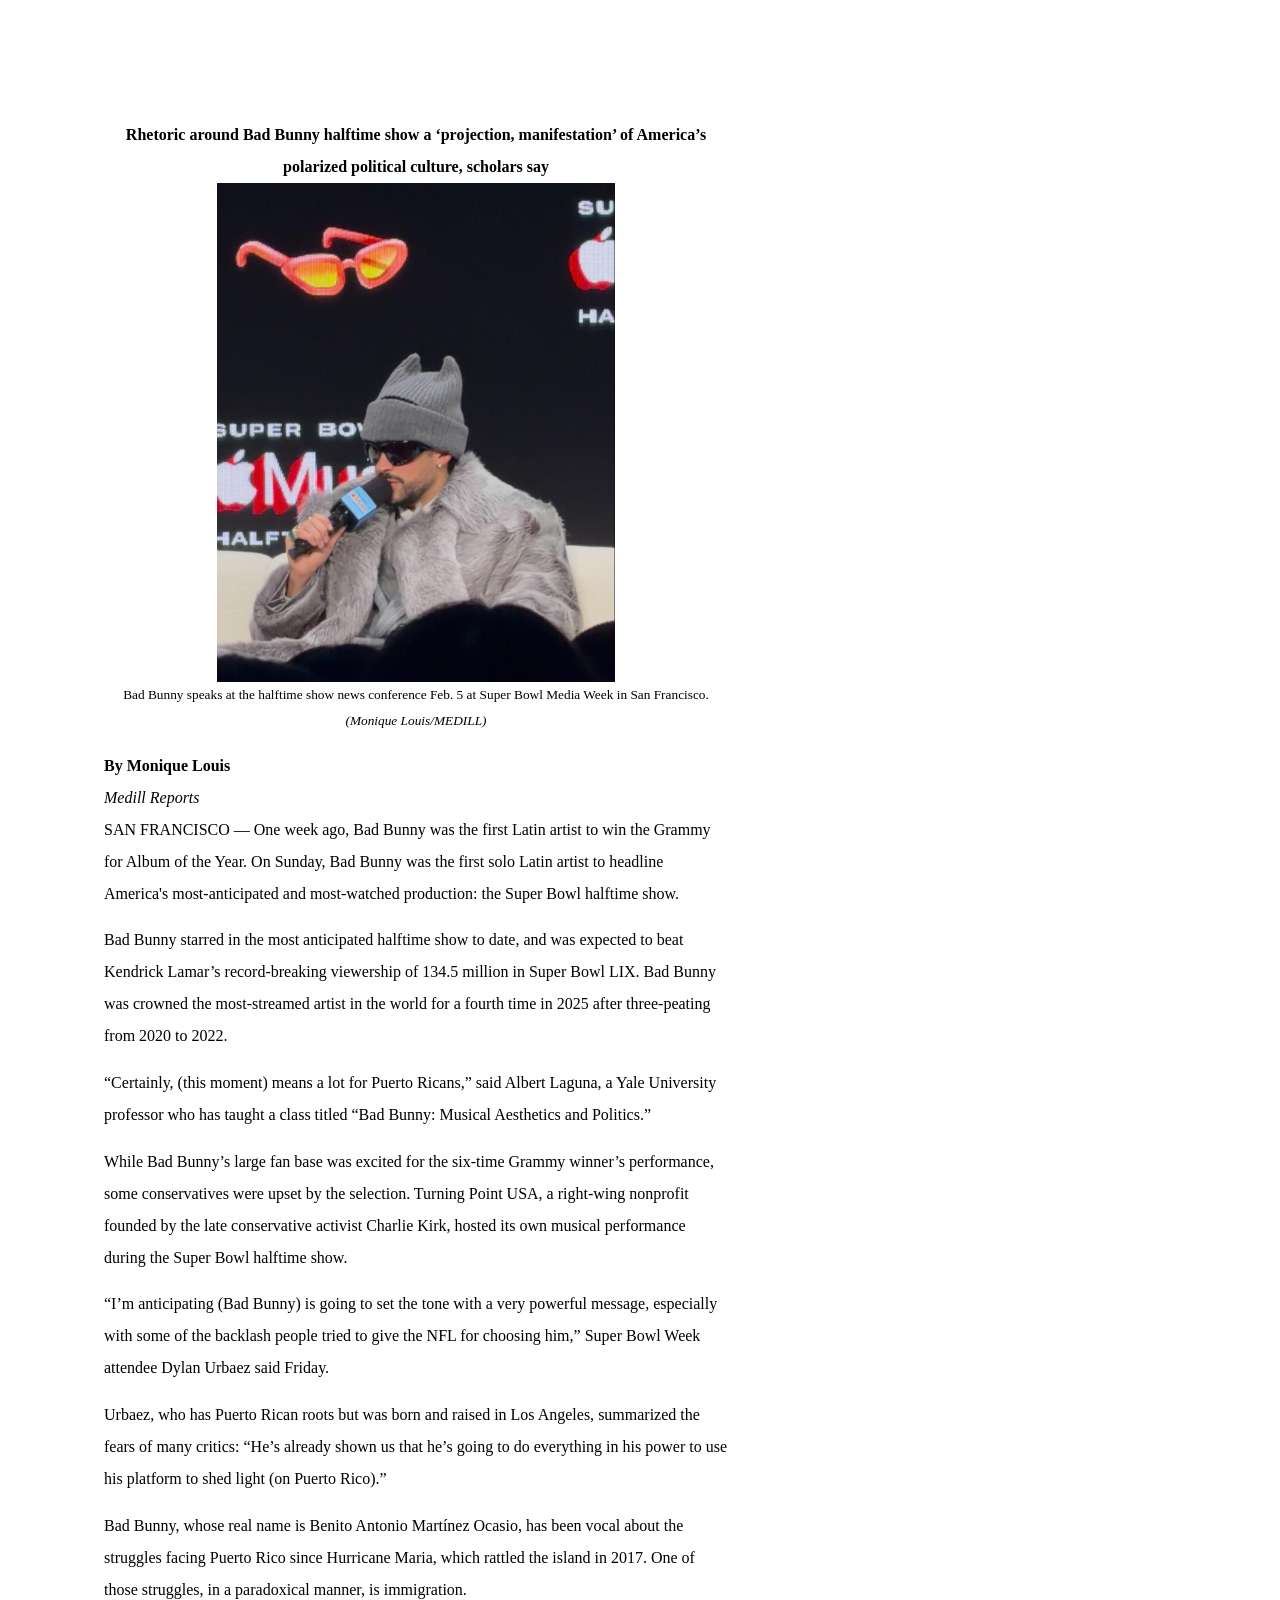
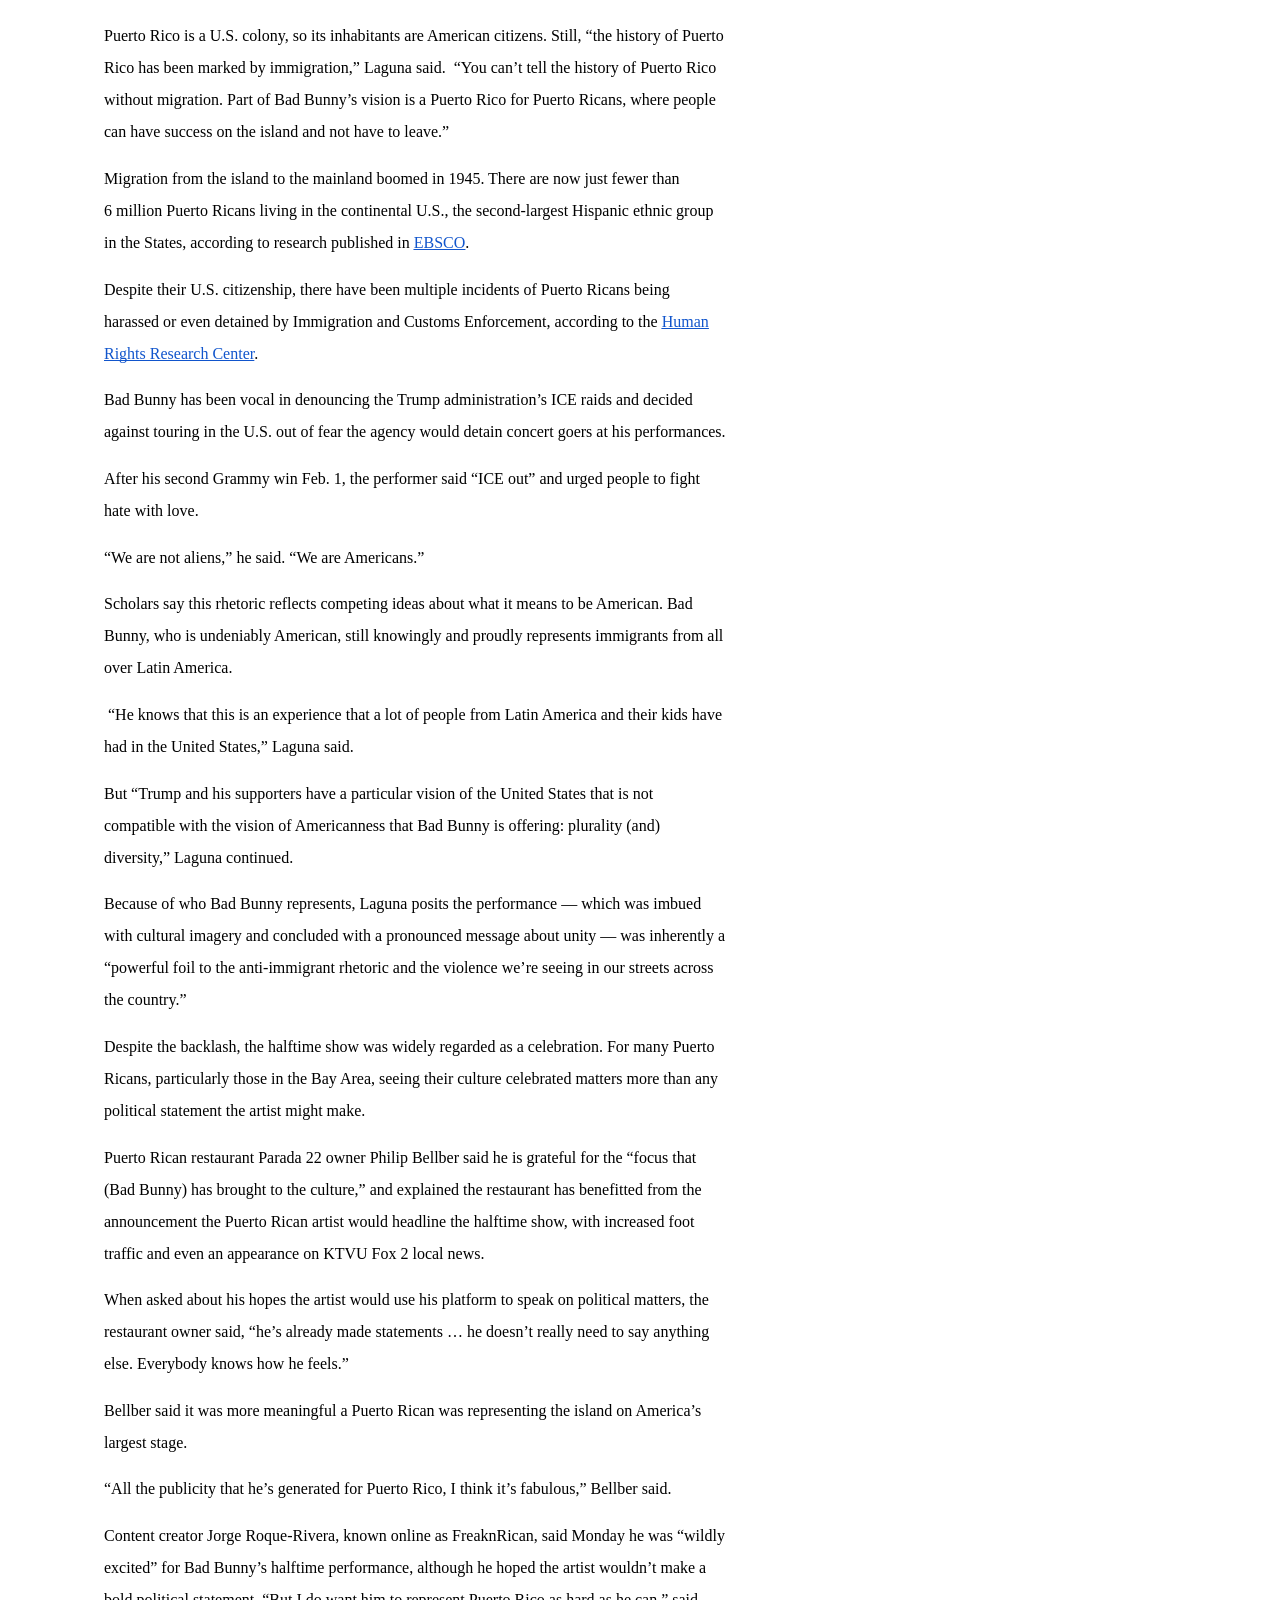
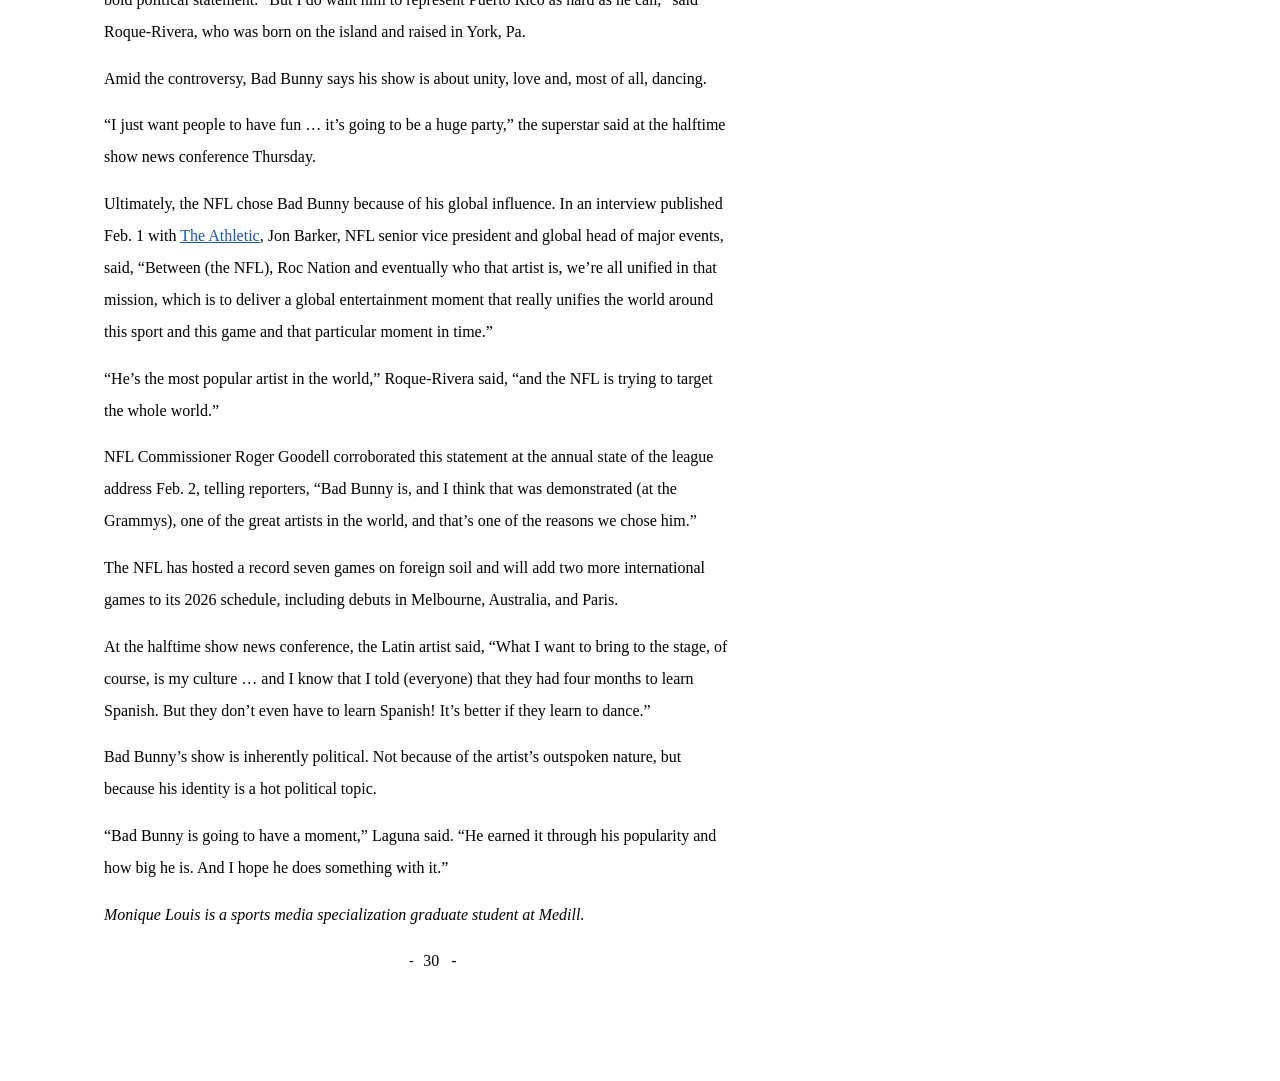
<file: samples/bad-bunny/CityStoryBadBunny.html>
<html><head><meta content="text/html; charset=UTF-8" http-equiv="content-type"><style type="text/css">.lst-kix_e90e68ftft3y-6>li:before{content:"\0025cf   "}.lst-kix_e90e68ftft3y-7>li:before{content:"\0025cb   "}.lst-kix_u2z48835t70-4>li:before{content:"\0025cb   "}.lst-kix_u2z48835t70-6>li:before{content:"\0025cf   "}.lst-kix_jczup8qljzc5-0>li:before{content:"-  "}.lst-kix_u2z48835t70-1>li:before{content:"\0025cb   "}.lst-kix_u2z48835t70-5>li:before{content:"\0025a0   "}.lst-kix_jczup8qljzc5-1>li:before{content:"-  "}.lst-kix_e90e68ftft3y-2>li:before{content:"\0025a0   "}.lst-kix_u2z48835t70-0>li:before{content:"\0025cf   "}.lst-kix_u2z48835t70-8>li:before{content:"\0025a0   "}ul.lst-kix_e90e68ftft3y-1{list-style-type:none}.lst-kix_e90e68ftft3y-0>li:before{content:"\0025cf   "}ul.lst-kix_e90e68ftft3y-0{list-style-type:none}.lst-kix_e90e68ftft3y-1>li:before{content:"\0025cf   "}.lst-kix_e90e68ftft3y-8>li:before{content:"\0025a0   "}ul.lst-kix_e90e68ftft3y-3{list-style-type:none}.lst-kix_u2z48835t70-7>li:before{content:"\0025cb   "}.lst-kix_jczup8qljzc5-7>li:before{content:"-  "}ul.lst-kix_e90e68ftft3y-2{list-style-type:none}ul.lst-kix_e90e68ftft3y-5{list-style-type:none}ul.lst-kix_e90e68ftft3y-4{list-style-type:none}ul.lst-kix_e90e68ftft3y-7{list-style-type:none}.lst-kix_jczup8qljzc5-6>li:before{content:"-  "}ul.lst-kix_e90e68ftft3y-6{list-style-type:none}ul.lst-kix_qzl9sz7k4hvl-8{list-style-type:none}ul.lst-kix_e90e68ftft3y-8{list-style-type:none}ul.lst-kix_qzl9sz7k4hvl-7{list-style-type:none}ul.lst-kix_qzl9sz7k4hvl-6{list-style-type:none}.lst-kix_jczup8qljzc5-5>li:before{content:"-  "}ul.lst-kix_u2z48835t70-8{list-style-type:none}ul.lst-kix_u2z48835t70-7{list-style-type:none}ul.lst-kix_u2z48835t70-6{list-style-type:none}ul.lst-kix_u2z48835t70-5{list-style-type:none}.lst-kix_jczup8qljzc5-2>li:before{content:"-  "}.lst-kix_jczup8qljzc5-4>li:before{content:"-  "}.lst-kix_jczup8qljzc5-3>li:before{content:"-  "}ul.lst-kix_u2z48835t70-0{list-style-type:none}.lst-kix_gv6lfves03ju-1>li:before{content:"-  "}.lst-kix_gv6lfves03ju-3>li:before{content:"-  "}ul.lst-kix_u2z48835t70-4{list-style-type:none}ul.lst-kix_u2z48835t70-3{list-style-type:none}ul.lst-kix_u2z48835t70-2{list-style-type:none}ul.lst-kix_u2z48835t70-1{list-style-type:none}.lst-kix_gv6lfves03ju-2>li:before{content:"-  "}ul.lst-kix_jczup8qljzc5-6{list-style-type:none}ul.lst-kix_jczup8qljzc5-7{list-style-type:none}ul.lst-kix_jczup8qljzc5-4{list-style-type:none}.lst-kix_gv6lfves03ju-5>li:before{content:"-  "}ul.lst-kix_jczup8qljzc5-5{list-style-type:none}ul.lst-kix_jczup8qljzc5-2{list-style-type:none}ul.lst-kix_jczup8qljzc5-3{list-style-type:none}ul.lst-kix_jczup8qljzc5-0{list-style-type:none}.lst-kix_gv6lfves03ju-4>li:before{content:"-  "}ul.lst-kix_jczup8qljzc5-1{list-style-type:none}.lst-kix_jczup8qljzc5-8>li:before{content:"-  "}.lst-kix_gv6lfves03ju-6>li:before{content:"-  "}.lst-kix_e90e68ftft3y-3>li:before{content:"\0025cf   "}.lst-kix_u2z48835t70-2>li:before{content:"\0025a0   "}.lst-kix_gv6lfves03ju-7>li:before{content:"-  "}.lst-kix_e90e68ftft3y-4>li:before{content:"\0025cb   "}.lst-kix_e90e68ftft3y-5>li:before{content:"\0025a0   "}.lst-kix_u2z48835t70-3>li:before{content:"\0025cf   "}.lst-kix_gv6lfves03ju-8>li:before{content:"-  "}ul.lst-kix_gv6lfves03ju-0{list-style-type:none}ul.lst-kix_gv6lfves03ju-1{list-style-type:none}ul.lst-kix_gv6lfves03ju-2{list-style-type:none}ul.lst-kix_gv6lfves03ju-3{list-style-type:none}.lst-kix_qzl9sz7k4hvl-0>li:before{content:"\0025cf   "}.lst-kix_qzl9sz7k4hvl-2>li:before{content:"\0025a0   "}ul.lst-kix_gv6lfves03ju-4{list-style-type:none}ul.lst-kix_gv6lfves03ju-5{list-style-type:none}ul.lst-kix_gv6lfves03ju-6{list-style-type:none}ul.lst-kix_gv6lfves03ju-7{list-style-type:none}.lst-kix_qzl9sz7k4hvl-1>li:before{content:"\0025cb   "}.lst-kix_qzl9sz7k4hvl-5>li:before{content:"\0025a0   "}ul.lst-kix_gv6lfves03ju-8{list-style-type:none}.lst-kix_qzl9sz7k4hvl-6>li:before{content:"\0025cf   "}.lst-kix_qzl9sz7k4hvl-7>li:before{content:"\0025cb   "}ul.lst-kix_jczup8qljzc5-8{list-style-type:none}.lst-kix_qzl9sz7k4hvl-4>li:before{content:"\0025cb   "}.lst-kix_gv6lfves03ju-0>li:before{content:"-  "}.lst-kix_qzl9sz7k4hvl-3>li:before{content:"\0025cf   "}ul.lst-kix_qzl9sz7k4hvl-5{list-style-type:none}ul.lst-kix_qzl9sz7k4hvl-4{list-style-type:none}ul.lst-kix_qzl9sz7k4hvl-3{list-style-type:none}ul.lst-kix_qzl9sz7k4hvl-2{list-style-type:none}ul.lst-kix_qzl9sz7k4hvl-1{list-style-type:none}ul.lst-kix_qzl9sz7k4hvl-0{list-style-type:none}li.li-bullet-0:before{margin-left:-18pt;white-space:nowrap;display:inline-block;min-width:18pt}.lst-kix_qzl9sz7k4hvl-8>li:before{content:"\0025a0   "}ol{margin:0;padding:0}table td,table th{padding:0}.c13{color:#000000;font-weight:400;text-decoration:none;vertical-align:baseline;font-size:11pt;font-family:"Georgia";font-style:normal}.c14{color:#000000;font-weight:400;text-decoration:none;vertical-align:baseline;font-size:11pt;font-family:"Arial";font-style:normal}.c5{color:#000000;font-weight:700;text-decoration:none;vertical-align:baseline;font-size:12pt;font-family:"Georgia";font-style:normal}.c0{color:#000000;font-weight:400;text-decoration:none;vertical-align:baseline;font-size:12pt;font-family:"Georgia";font-style:normal}.c1{padding-top:0pt;padding-bottom:0pt;line-height:2.0;orphans:2;widows:2;text-align:left}.c16{padding-top:0pt;padding-bottom:0pt;line-height:1.15;orphans:2;widows:2;text-align:left}.c2{padding-top:0pt;padding-bottom:0pt;line-height:2.0;orphans:2;widows:2;text-align:center}.c17{color:#000000;text-decoration:none;vertical-align:baseline;font-style:normal}.c9{-webkit-text-decoration-skip:none;color:#1155cc;text-decoration:underline;text-decoration-skip-ink:none}.c6{color:#000000;text-decoration:none;vertical-align:baseline;font-style:italic}.c4{font-size:12pt;font-weight:400;font-family:"Georgia"}.c7{font-size:10pt;font-weight:400;font-family:"Georgia"}.c19{font-weight:400;font-size:11pt;font-family:"Georgia"}.c10{background-color:#ffffff;max-width:468pt;padding:72pt 72pt 72pt 72pt}.c11{font-size:12pt;font-weight:700;font-family:"Georgia"}.c8{padding:0;margin:0}.c15{color:inherit;text-decoration:inherit}.c18{margin-left:36pt;padding-left:0pt}.c12{font-style:italic}.c3{height:11pt}.title{padding-top:0pt;color:#000000;font-size:26pt;padding-bottom:3pt;font-family:"Arial";line-height:1.15;page-break-after:avoid;orphans:2;widows:2;text-align:left}.subtitle{padding-top:0pt;color:#666666;font-size:15pt;padding-bottom:16pt;font-family:"Arial";line-height:1.15;page-break-after:avoid;orphans:2;widows:2;text-align:left}li{color:#000000;font-size:11pt;font-family:"Arial"}p{margin:0;color:#000000;font-size:11pt;font-family:"Arial"}h1{padding-top:20pt;color:#000000;font-size:20pt;padding-bottom:6pt;font-family:"Arial";line-height:1.15;page-break-after:avoid;orphans:2;widows:2;text-align:left}h2{padding-top:18pt;color:#000000;font-size:16pt;padding-bottom:6pt;font-family:"Arial";line-height:1.15;page-break-after:avoid;orphans:2;widows:2;text-align:left}h3{padding-top:16pt;color:#434343;font-size:14pt;padding-bottom:4pt;font-family:"Arial";line-height:1.15;page-break-after:avoid;orphans:2;widows:2;text-align:left}h4{padding-top:14pt;color:#666666;font-size:12pt;padding-bottom:4pt;font-family:"Arial";line-height:1.15;page-break-after:avoid;orphans:2;widows:2;text-align:left}h5{padding-top:12pt;color:#666666;font-size:11pt;padding-bottom:4pt;font-family:"Arial";line-height:1.15;page-break-after:avoid;orphans:2;widows:2;text-align:left}h6{padding-top:12pt;color:#666666;font-size:11pt;padding-bottom:4pt;font-family:"Arial";line-height:1.15;page-break-after:avoid;font-style:italic;orphans:2;widows:2;text-align:left}</style></head><body class="c10 doc-content"><div><p class="c3 c16"><span class="c14"></span></p></div><p class="c2"><span class="c11">Rhetoric around Bad Bunny halftime show </span><span class="c11">a &lsquo;projection, manifestation&rsquo; </span><span class="c5">of America&rsquo;s polarized political culture, scholars say</span></p><p class="c2"><span style="overflow: hidden; display: inline-block; margin: 0.00px 0.00px; border: 0.00px solid #000000; transform: rotate(0.00rad) translateZ(0px); -webkit-transform: rotate(0.00rad) translateZ(0px); width: 398.00px; height: 499.08px;"><img alt="" src="images/image1.jpg" style="width: 398.00px; height: 679.10px; margin-left: 0.00px; margin-top: -55.92px; transform: rotate(0.00rad) translateZ(0px); -webkit-transform: rotate(0.00rad) translateZ(0px);" title=""></span></p><p class="c2"><span class="c7">Bad Bunny speaks at </span><span class="c7">the halftime show</span><span class="c7">&nbsp;news conference Feb. 5 at Super Bowl Media Week in San Francisco. </span></p><p class="c2"><span class="c6 c7">(Monique Louis/MEDILL)</span></p><p class="c1 c3"><span class="c6 c19"></span></p><p class="c1"><span class="c5">By Monique Louis</span></p><p class="c1"><span class="c4 c12">Medill Reports</span></p><p class="c1"><span class="c0">SAN FRANCISCO &mdash; One week ago, Bad Bunny was the first Latin artist to win the Grammy for Album of the Year. On Sunday, Bad Bunny was the first solo Latin artist to headline America&#39;s most-anticipated and most-watched production: the Super Bowl halftime show.</span></p><p class="c1 c3"><span class="c0"></span></p><p class="c1"><span class="c0">Bad Bunny starred in the most anticipated halftime show to date, and was expected to beat Kendrick Lamar&rsquo;s record-breaking viewership of 134.5 million in Super Bowl LIX. Bad Bunny was crowned the most-streamed artist in the world for a fourth time in 2025 after three-peating from 2020 to 2022. </span></p><p class="c1 c3"><span class="c0"></span></p><p class="c1"><span class="c0">&ldquo;Certainly, (this moment) means a lot for Puerto Ricans,&rdquo; said Albert Laguna, a Yale University professor who has taught a class titled &ldquo;Bad Bunny: Musical Aesthetics and Politics.&rdquo;</span></p><p class="c1 c3"><span class="c0"></span></p><p class="c1"><span class="c4">While Bad Bunny&rsquo;s large fan base was excited for the six-time Grammy winner&rsquo;s performance, some conservatives were upset by the selection.</span><span class="c4">&nbsp;Turning Point USA, a right-wing nonprofit founded by the late conservative activist Charlie Kirk, hosted its own musical performance during the Super Bowl halftime show.</span><span class="c0">&nbsp;</span></p><p class="c1 c3"><span class="c0"></span></p><p class="c1"><span class="c4">&ldquo;I&rsquo;m anticipating (Bad Bunny) is going to set the tone with a very powerful message, especially with some of the backlash people tried to give the NFL for choosing him,&rdquo; Super Bowl Week attendee </span><span class="c4">Dylan Urbaez said Friday.</span></p><p class="c1 c3"><span class="c0"></span></p><p class="c1"><span class="c4">Urbaez, who has Puerto Rican roots but was born and raised in Los Angeles, </span><span class="c4">summarized the fears of many critics</span><span class="c0">: &ldquo;He&rsquo;s already shown us that he&rsquo;s going to do everything in his power to use his platform to shed light (on Puerto Rico).&rdquo;</span></p><p class="c1 c3"><span class="c0"></span></p><p class="c1"><span class="c0">Bad Bunny, whose real name is Benito Antonio Mart&iacute;nez Ocasio, has been vocal about the struggles facing Puerto Rico since Hurricane Maria, which rattled the island in 2017. One of those struggles, in a paradoxical manner, is immigration.</span></p><p class="c1 c3"><span class="c0"></span></p><p class="c1"><span class="c0">Puerto Rico is a U.S. colony, so its inhabitants are American citizens. Still, &ldquo;the history of Puerto Rico has been marked by immigration,&rdquo; Laguna said. &nbsp;&ldquo;You can&rsquo;t tell the history of Puerto Rico without migration. Part of Bad Bunny&rsquo;s vision is a Puerto Rico for Puerto Ricans, where people can have success on the island and not have to leave.&rdquo;</span></p><p class="c1 c3"><span class="c0"></span></p><p class="c1"><span class="c4">Migration from the island to the mainland boomed in 1945. The</span><span class="c4">re are now just fewer than 6</span><span class="c4">&nbsp;million Puerto Ricans living in the continental U.S., the second-largest Hispanic ethnic group in the States, according to research published in </span><span class="c9 c4"><a class="c15" href="https://www.google.com/url?q=https://www.ebsco.com/research-starters/social-sciences-and-humanities/puerto-rican-immigrants&amp;sa=D&amp;source=editors&amp;ust=1772565913314608&amp;usg=AOvVaw2sU_aE8mtsRWPdeMvO4oHW">EBSCO</a></span><span class="c0">. </span></p><p class="c1 c3"><span class="c0"></span></p><p class="c1"><span class="c4">Despite their U.S. citizenship, there have been multiple incidents of Puerto Ricans being harassed or even detained by </span><span class="c4">Immigration and Customs Enforcement</span><span class="c4">, according to the </span><span class="c9 c4"><a class="c15" href="https://www.google.com/url?q=https://www.humanrightsresearch.org/post/anti-immigration-sentiment-blows-back-on-puerto-ricans-on-the-mainland&amp;sa=D&amp;source=editors&amp;ust=1772565913315702&amp;usg=AOvVaw1lfk9NH1NK9nYioryFoIez">Human Rights Research Center</a></span><span class="c0">. </span></p><p class="c1 c3"><span class="c0"></span></p><p class="c1"><span class="c0">Bad Bunny has been vocal in denouncing the Trump administration&rsquo;s ICE raids and decided against touring in the U.S. out of fear the agency would detain concert goers at his performances. </span></p><p class="c1 c3"><span class="c0"></span></p><p class="c1"><span class="c0">After his second Grammy win Feb. 1, the performer said &ldquo;ICE out&rdquo; and urged people to fight hate with love.</span></p><p class="c1 c3"><span class="c0"></span></p><p class="c1"><span class="c0">&ldquo;We are not aliens,&rdquo; he said. &ldquo;We are Americans.&rdquo; </span></p><p class="c1 c3"><span class="c0"></span></p><p class="c1"><span class="c0">Scholars say this rhetoric reflects competing ideas about what it means to be American. Bad Bunny, who is undeniably American, still knowingly and proudly represents immigrants from all over Latin America.</span></p><p class="c1 c3"><span class="c0"></span></p><p class="c1"><span class="c0">&nbsp;&ldquo;He knows that this is an experience that a lot of people from Latin America and their kids have had in the United States,&rdquo; Laguna said.</span></p><p class="c1 c3"><span class="c0"></span></p><p class="c1"><span class="c0">But &ldquo;Trump and his supporters have a particular vision of the United States that is not compatible with the vision of Americanness that Bad Bunny is offering: plurality (and) diversity,&rdquo; Laguna continued.</span></p><p class="c1 c3"><span class="c0"></span></p><p class="c1"><span class="c0">Because of who Bad Bunny represents, Laguna posits the performance &mdash; which was imbued with cultural imagery and concluded with a pronounced message about unity &mdash; was inherently a &ldquo;powerful foil to the anti-immigrant rhetoric and the violence we&rsquo;re seeing in our streets across the country.&rdquo; </span></p><p class="c1 c3"><span class="c0"></span></p><p class="c1"><span class="c0">Despite the backlash, the halftime show was widely regarded as a celebration. For many Puerto Ricans, particularly those in the Bay Area, seeing their culture celebrated matters more than any political statement the artist might make.</span></p><p class="c1 c3"><span class="c0"></span></p><p class="c1"><span class="c4">Puerto Rican restaurant Parada 22 owner Philip Bellber said he is grateful for the &ldquo;focus that (Bad Bunny) has brought to the culture,&rdquo; and explained </span><span class="c4">the restaurant has benefitted from the announcemen</span><span class="c4">t the Puerto Rican artist would headline the halftime show, </span><span class="c0">with increased foot traffic and even an appearance on KTVU Fox 2 local news.</span></p><p class="c1 c3"><span class="c0"></span></p><p class="c1"><span class="c0">When asked about his hopes the artist would use his platform to speak on political matters, the restaurant owner said, &ldquo;he&rsquo;s already made statements &hellip; he doesn&rsquo;t really need to say anything else. Everybody knows how he feels.&rdquo; </span></p><p class="c1 c3"><span class="c0"></span></p><p class="c1"><span class="c0">Bellber said it was more meaningful a Puerto Rican was representing the island on America&rsquo;s largest stage. </span></p><p class="c1 c3"><span class="c0"></span></p><p class="c1"><span class="c0">&ldquo;All the publicity that he&rsquo;s generated for Puerto Rico, I think it&rsquo;s fabulous,&rdquo; Bellber said.</span></p><p class="c1 c3"><span class="c0"></span></p><p class="c1"><span class="c4">C</span><span class="c4">ontent creator Jorge Roque-Rivera</span><span class="c4">, known online as FreaknRican, </span><span class="c4">said</span><span class="c0">&nbsp;Monday he was &ldquo;wildly excited&rdquo; for Bad Bunny&rsquo;s halftime performance, although he hoped the artist wouldn&rsquo;t make a bold political statement. &ldquo;But I do want him to represent Puerto Rico as hard as he can,&rdquo; said Roque-Rivera, who was born on the island and raised in York, Pa.</span></p><p class="c1 c3"><span class="c0"></span></p><p class="c1"><span class="c0">Amid the controversy, Bad Bunny says his show is about unity, love and, most of all, dancing.</span></p><p class="c1 c3"><span class="c0"></span></p><p class="c1"><span class="c4">&ldquo;I just want people to have fun &hellip; it&rsquo;s going to be a huge party,&rdquo; the superstar said at the halftime show news conference Thursday. </span></p><p class="c1 c3"><span class="c0"></span></p><p class="c1"><span class="c4">Ultimately, the NFL chose Bad B</span><span class="c4">unny because of his global influence.</span><span class="c4">&nbsp;</span><span class="c4">In an interview published Feb. 1 with </span><span class="c4 c9"><a class="c15" href="https://www.google.com/url?q=https://www.nytimes.com/athletic/7008085/2026/02/01/super-bowl-halftime-bad-bunny-jay-z-apple-music/&amp;sa=D&amp;source=editors&amp;ust=1772565913326447&amp;usg=AOvVaw3iKvv8eNipWhkESzwFxIDq">The Athletic</a></span><span class="c4 c12">,</span><span class="c0">&nbsp;Jon Barker, NFL senior vice president and global head of major events, said, &ldquo;Between (the NFL), Roc Nation and eventually who that artist is, we&rsquo;re all unified in that mission, which is to deliver a global entertainment moment that really unifies the world around this sport and this game and that particular moment in time.&rdquo;</span></p><p class="c1 c3"><span class="c0"></span></p><p class="c1"><span class="c0">&ldquo;He&rsquo;s the most popular artist in the world,&rdquo; Roque-Rivera said, &ldquo;and the NFL is trying to target the whole world.&rdquo; </span></p><p class="c1 c3"><span class="c0"></span></p><p class="c1"><span class="c4">NFL Commissioner Roger Goodell corroborated this statement </span><span class="c4">at the annual state of the league address</span><span class="c0">&nbsp;Feb. 2, telling reporters, &ldquo;Bad Bunny is, and I think that was demonstrated (at the Grammys), one of the great artists in the world, and that&rsquo;s one of the reasons we chose him.&rdquo;</span></p><p class="c1 c3"><span class="c0"></span></p><p class="c1"><span class="c0">The NFL has hosted a record seven games on foreign soil and will add two more international games to its 2026 schedule, including debuts in Melbourne, Australia, and Paris.</span></p><p class="c1 c3"><span class="c0"></span></p><p class="c1"><span class="c4">At the halftime show news conference, the Latin artist said</span><span class="c0">, &ldquo;What I want to bring to the stage, of course, is my culture &hellip; and I know that I told (everyone) that they had four months to learn Spanish. But they don&rsquo;t even have to learn Spanish! It&rsquo;s better if they learn to dance.&rdquo;</span></p><p class="c1 c3"><span class="c0"></span></p><p class="c1"><span class="c0">Bad Bunny&rsquo;s show is inherently political. Not because of the artist&rsquo;s outspoken nature, but because his identity is a hot political topic. </span></p><p class="c1 c3"><span class="c0"></span></p><p class="c1"><span class="c0">&ldquo;Bad Bunny is going to have a moment,&rdquo; Laguna said. &ldquo;He earned it through his popularity and how big he is. And I hope he does something with it.&rdquo;</span></p><p class="c1 c3"><span class="c0"></span></p><p class="c1"><span class="c4 c12">Monique Louis is a sports media specialization graduate student at Medill.</span></p><p class="c1 c3"><span class="c0"></span></p><ul class="c8 lst-kix_jczup8qljzc5-0 start"><li class="c2 c18 li-bullet-0"><span class="c4">30 &nbsp; - </span></li></ul></body></html>
</file>
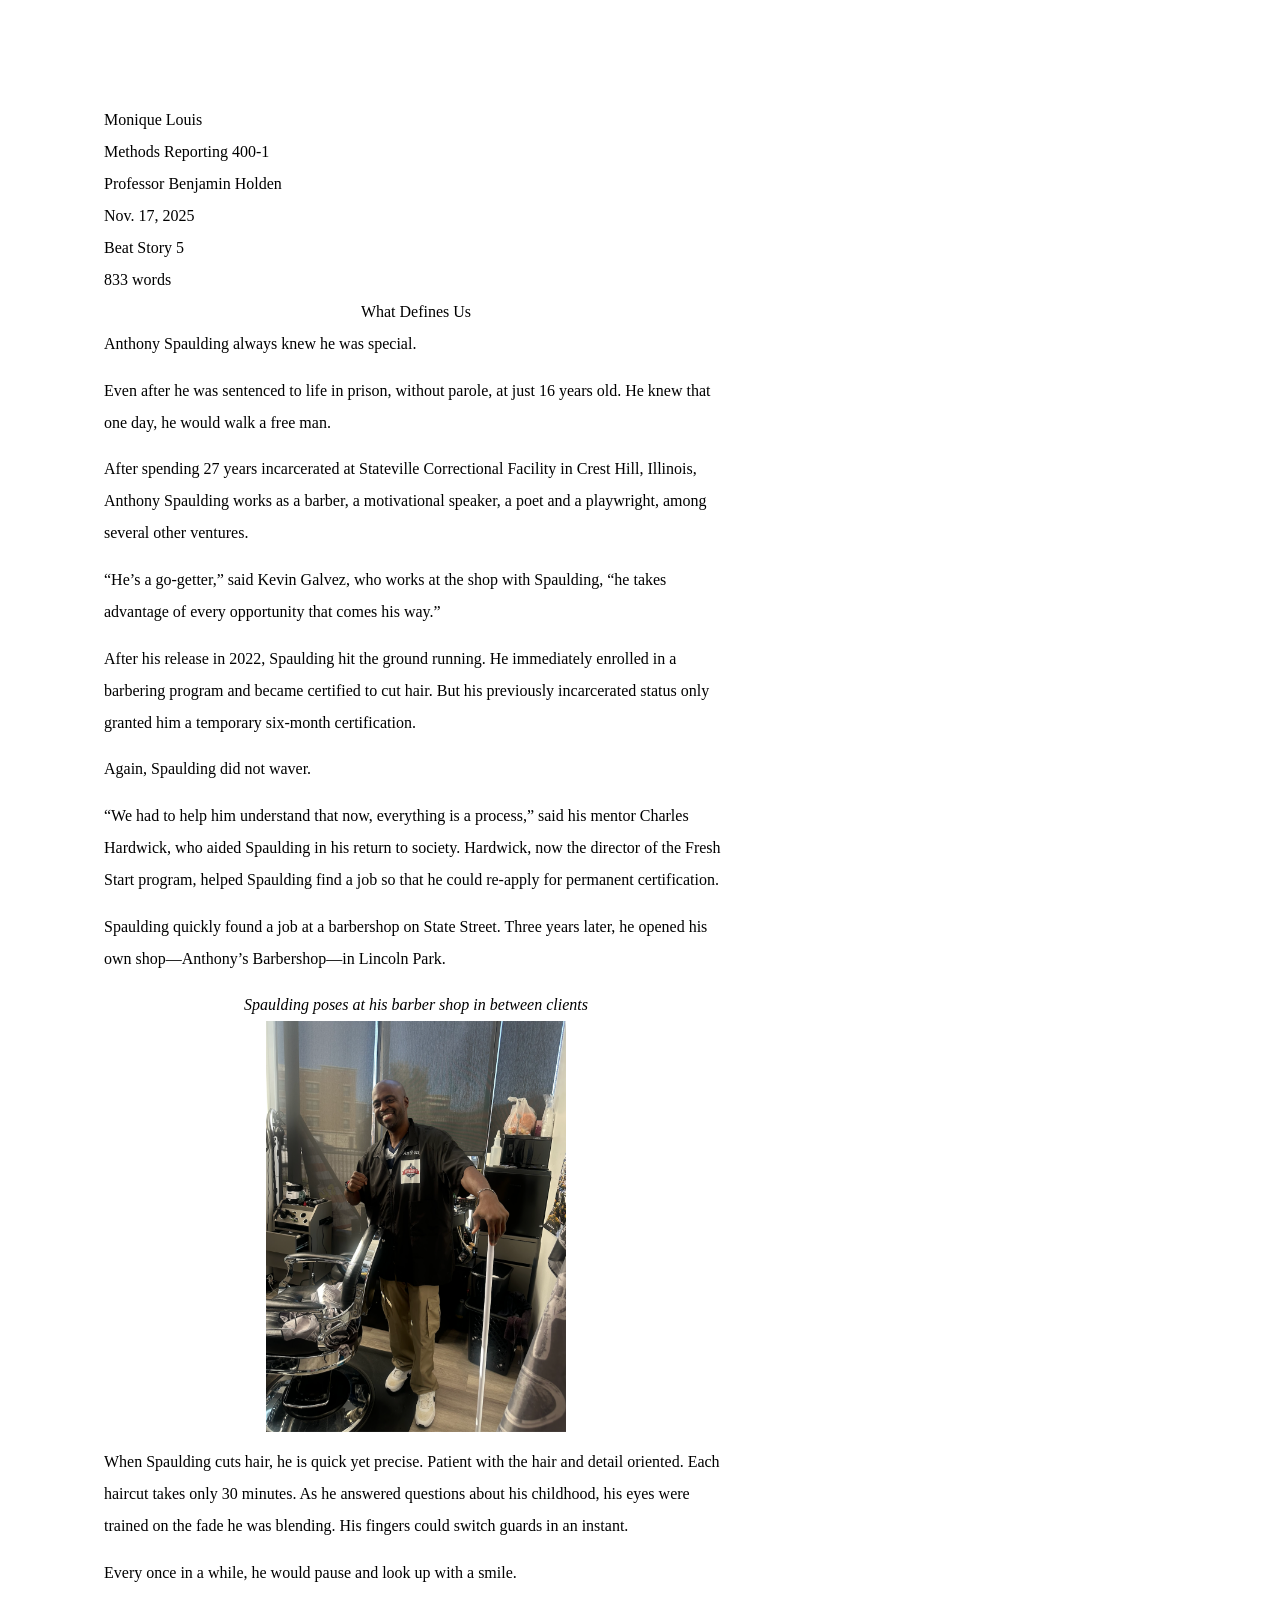
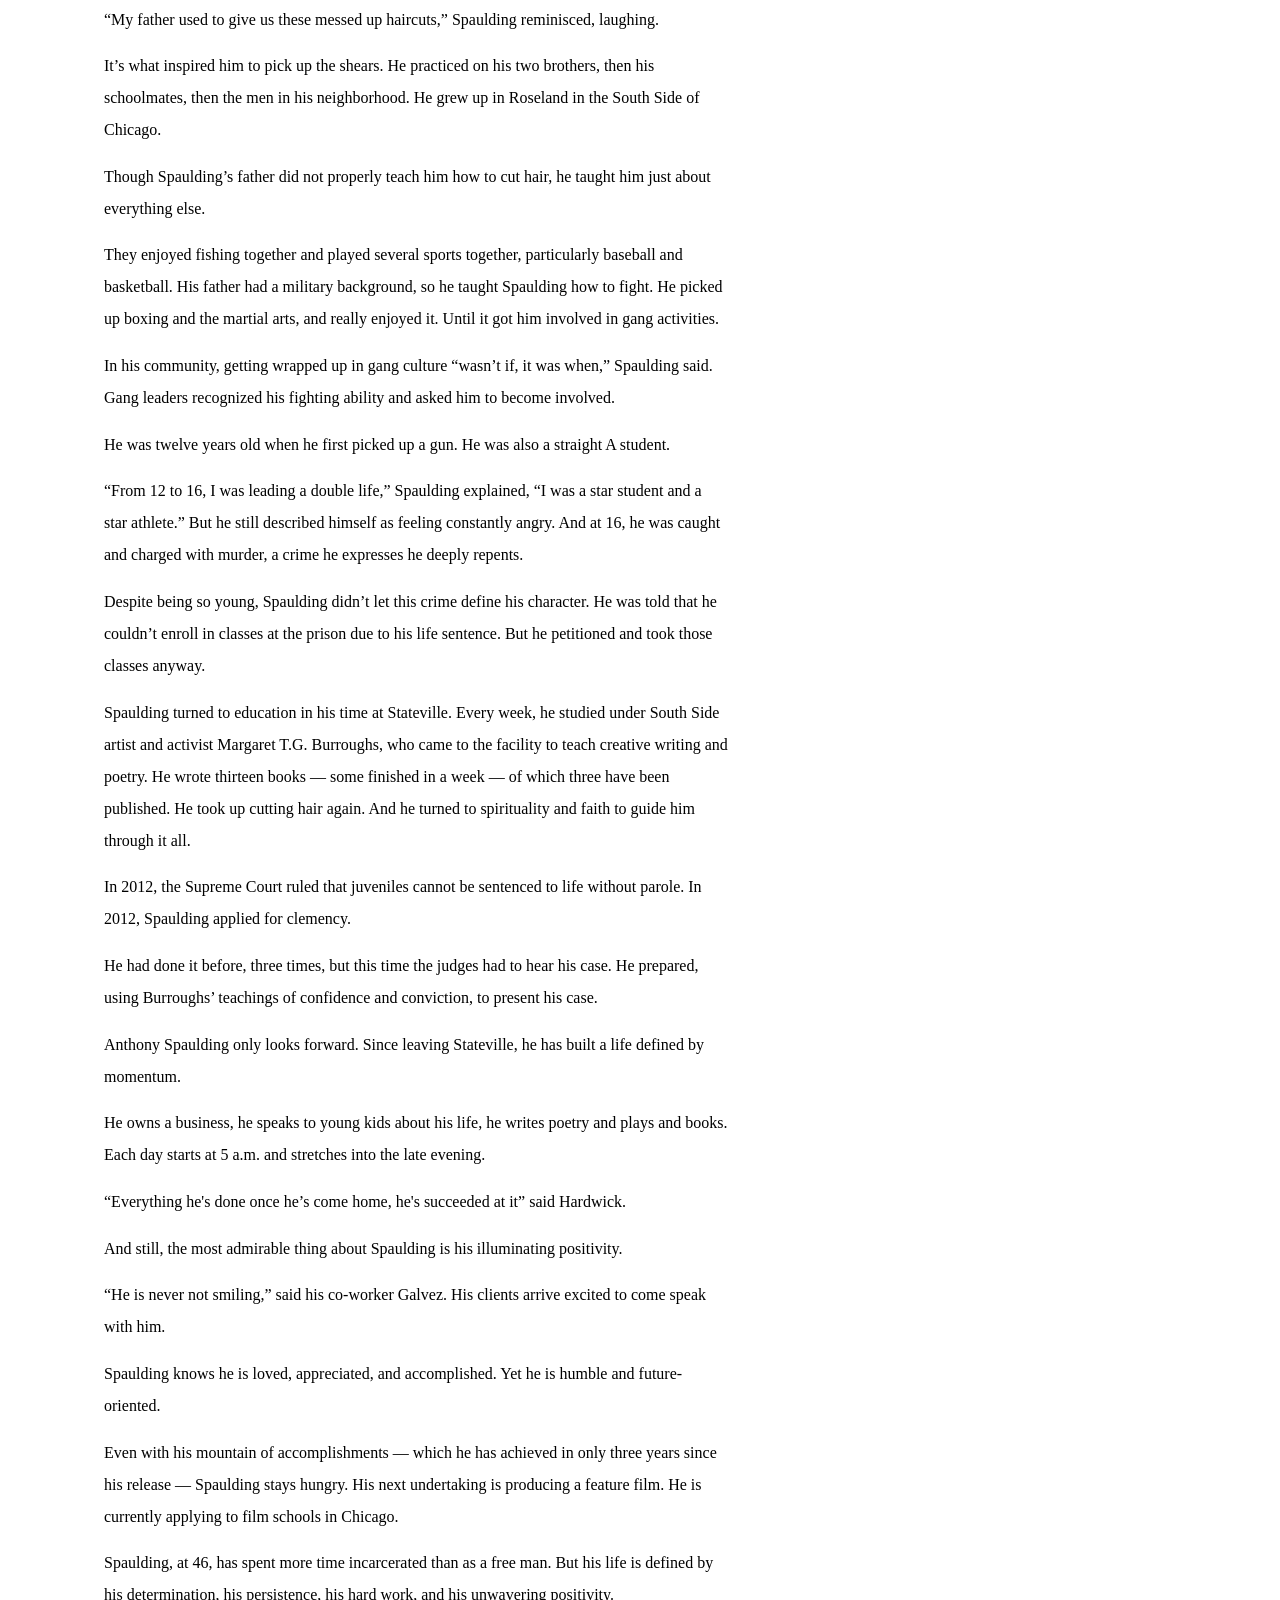
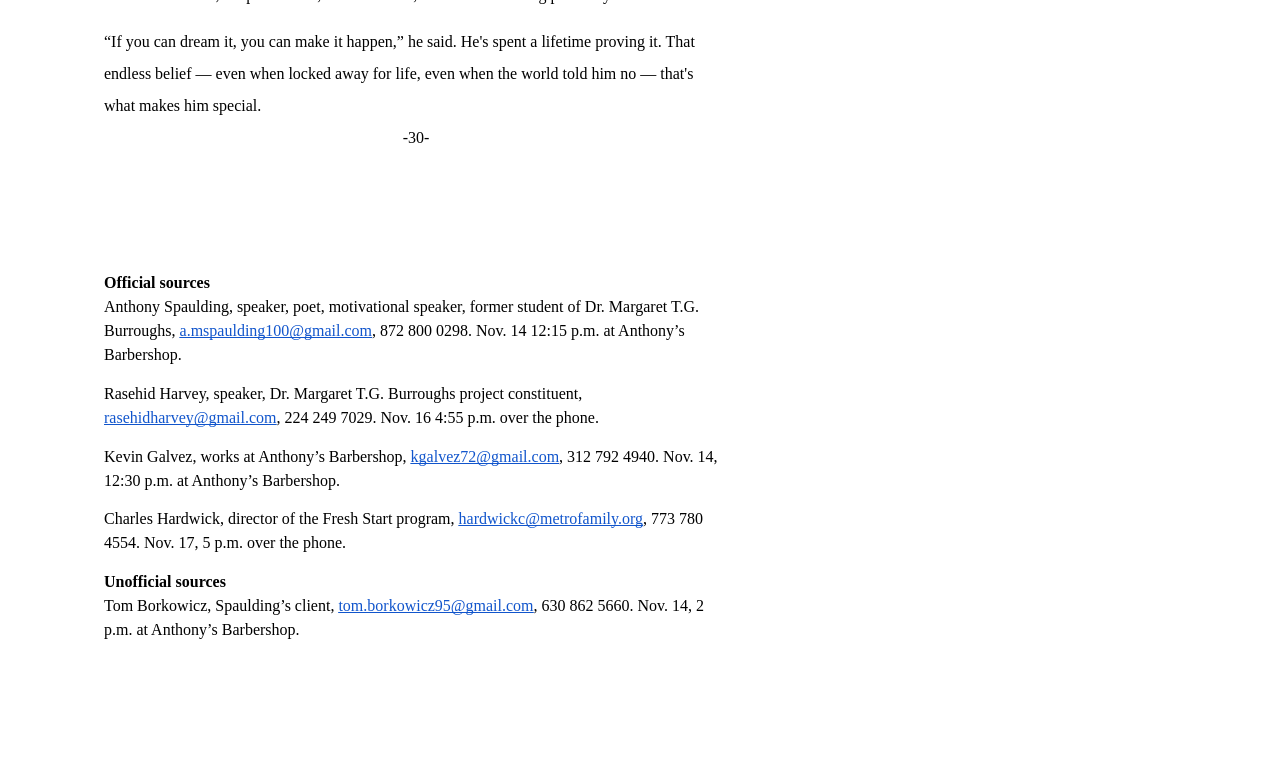
<file: samples/Beat #5/Beat5.html>
<html><head><meta content="text/html; charset=UTF-8" http-equiv="content-type"><style type="text/css">.lst-kix_94i1gow5gxlw-2>li:before{content:"\0025a0   "}.lst-kix_94i1gow5gxlw-4>li:before{content:"\0025cb   "}ul.lst-kix_94i1gow5gxlw-2{list-style-type:none}ul.lst-kix_94i1gow5gxlw-3{list-style-type:none}ul.lst-kix_94i1gow5gxlw-0{list-style-type:none}.lst-kix_94i1gow5gxlw-1>li:before{content:"\0025cb   "}ul.lst-kix_94i1gow5gxlw-1{list-style-type:none}.lst-kix_94i1gow5gxlw-5>li:before{content:"\0025a0   "}ul.lst-kix_94i1gow5gxlw-6{list-style-type:none}ul.lst-kix_94i1gow5gxlw-7{list-style-type:none}ul.lst-kix_94i1gow5gxlw-4{list-style-type:none}ul.lst-kix_94i1gow5gxlw-5{list-style-type:none}ul.lst-kix_94i1gow5gxlw-8{list-style-type:none}.lst-kix_94i1gow5gxlw-3>li:before{content:"\0025cf   "}.lst-kix_94i1gow5gxlw-0>li:before{content:"\0025cf   "}.lst-kix_94i1gow5gxlw-6>li:before{content:"\0025cf   "}.lst-kix_94i1gow5gxlw-8>li:before{content:"\0025a0   "}.lst-kix_94i1gow5gxlw-7>li:before{content:"\0025cb   "}ol{margin:0;padding:0}table td,table th{padding:0}.c0{padding-top:0pt;padding-bottom:0pt;line-height:2.0;orphans:2;widows:2;text-align:left;height:11pt}.c2{color:#000000;font-weight:700;text-decoration:none;vertical-align:baseline;font-size:12pt;font-family:"Georgia";font-style:normal}.c1{color:#000000;font-weight:400;text-decoration:none;vertical-align:baseline;font-size:12pt;font-family:"Georgia";font-style:normal}.c6{padding-top:0pt;padding-bottom:0pt;line-height:1.5;orphans:2;widows:2;text-align:left}.c3{padding-top:0pt;padding-bottom:0pt;line-height:2.0;orphans:2;widows:2;text-align:left}.c5{padding-top:0pt;padding-bottom:0pt;line-height:2.0;orphans:2;widows:2;text-align:center}.c10{color:#000000;text-decoration:none;vertical-align:baseline;font-style:italic}.c8{-webkit-text-decoration-skip:none;color:#1155cc;text-decoration:underline;text-decoration-skip-ink:none}.c11{background-color:#ffffff;max-width:468pt;padding:72pt 72pt 72pt 72pt}.c4{font-size:12pt;font-weight:400;font-family:"Georgia"}.c9{color:inherit;text-decoration:inherit}.c7{height:11pt}.title{padding-top:0pt;color:#000000;font-size:26pt;padding-bottom:3pt;font-family:"Arial";line-height:1.15;page-break-after:avoid;orphans:2;widows:2;text-align:left}.subtitle{padding-top:0pt;color:#666666;font-size:15pt;padding-bottom:16pt;font-family:"Arial";line-height:1.15;page-break-after:avoid;orphans:2;widows:2;text-align:left}li{color:#000000;font-size:11pt;font-family:"Arial"}p{margin:0;color:#000000;font-size:11pt;font-family:"Arial"}h1{padding-top:20pt;color:#000000;font-size:20pt;padding-bottom:6pt;font-family:"Arial";line-height:1.15;page-break-after:avoid;orphans:2;widows:2;text-align:left}h2{padding-top:18pt;color:#000000;font-size:16pt;padding-bottom:6pt;font-family:"Arial";line-height:1.15;page-break-after:avoid;orphans:2;widows:2;text-align:left}h3{padding-top:16pt;color:#434343;font-size:14pt;padding-bottom:4pt;font-family:"Arial";line-height:1.15;page-break-after:avoid;orphans:2;widows:2;text-align:left}h4{padding-top:14pt;color:#666666;font-size:12pt;padding-bottom:4pt;font-family:"Arial";line-height:1.15;page-break-after:avoid;orphans:2;widows:2;text-align:left}h5{padding-top:12pt;color:#666666;font-size:11pt;padding-bottom:4pt;font-family:"Arial";line-height:1.15;page-break-after:avoid;orphans:2;widows:2;text-align:left}h6{padding-top:12pt;color:#666666;font-size:11pt;padding-bottom:4pt;font-family:"Arial";line-height:1.15;page-break-after:avoid;font-style:italic;orphans:2;widows:2;text-align:left}</style></head><body class="c11 doc-content"><p class="c3"><span class="c1">Monique Louis</span></p><p class="c3"><span class="c1">Methods Reporting 400-1</span></p><p class="c3"><span class="c1">Professor Benjamin Holden</span></p><p class="c3"><span class="c1">Nov. 17, 2025</span></p><p class="c3"><span class="c1">Beat Story 5</span></p><p class="c3"><span class="c4">833 </span><span class="c1">words</span></p><p class="c5"><span class="c1">What Defines Us</span></p><p class="c3"><span class="c1">Anthony Spaulding always knew he was special.</span></p><p class="c0"><span class="c1"></span></p><p class="c3"><span class="c4">Even after he was sentenced to life in prison, without parole, at just 16 years old. He knew that one day, he would </span><span class="c4">walk a free</span><span class="c1">&nbsp;man. </span></p><p class="c0"><span class="c1"></span></p><p class="c3"><span class="c1">After spending 27 years incarcerated at Stateville Correctional Facility in Crest Hill, Illinois, Anthony Spaulding works as a barber, a motivational speaker, a poet and a playwright, among several other ventures. </span></p><p class="c0"><span class="c1"></span></p><p class="c3"><span class="c1">&ldquo;He&rsquo;s a go-getter,&rdquo; said Kevin Galvez, who works at the shop with Spaulding, &ldquo;he takes advantage of every opportunity that comes his way.&rdquo; </span></p><p class="c0"><span class="c1"></span></p><p class="c3"><span class="c1">After his release in 2022, Spaulding hit the ground running. He immediately enrolled in a barbering program and became certified to cut hair. But his previously incarcerated status only granted him a temporary six-month certification. </span></p><p class="c0"><span class="c1"></span></p><p class="c3"><span class="c1">Again, Spaulding did not waver. </span></p><p class="c0"><span class="c1"></span></p><p class="c3"><span class="c1">&ldquo;We had to help him understand that now, everything is a process,&rdquo; said his mentor Charles Hardwick, who aided Spaulding in his return to society. Hardwick, now the director of the Fresh Start program, helped Spaulding find a job so that he could re-apply for permanent certification. </span></p><p class="c0"><span class="c1"></span></p><p class="c3"><span class="c1">Spaulding quickly found a job at a barbershop on State Street. Three years later, he opened his own shop&mdash;Anthony&rsquo;s Barbershop&mdash;in Lincoln Park. </span></p><p class="c0"><span class="c1"></span></p><p class="c5"><span class="c4 c10">Spaulding poses at his barber shop in between clients</span><span style="overflow: hidden; display: inline-block; margin: 0.00px 0.00px; border: 0.00px solid #000000; transform: rotate(0.00rad) translateZ(0px); -webkit-transform: rotate(0.00rad) translateZ(0px); width: 300.50px; height: 410.30px;"><img alt="" src="images/image1.png" style="width: 300.50px; height: 410.30px; margin-left: 0.00px; margin-top: 0.00px; transform: rotate(0.00rad) translateZ(0px); -webkit-transform: rotate(0.00rad) translateZ(0px);" title=""></span></p><p class="c0"><span class="c1"></span></p><p class="c3"><span class="c1">When Spaulding cuts hair, he is quick yet precise. Patient with the hair and detail oriented. Each haircut takes only 30 minutes. As he answered questions about his childhood, his eyes were trained on the fade he was blending. His fingers could switch guards in an instant. </span></p><p class="c0"><span class="c1"></span></p><p class="c3"><span class="c1">Every once in a while, he would pause and look up with a smile. </span></p><p class="c0"><span class="c1"></span></p><p class="c3"><span class="c1">&ldquo;My father used to give us these messed up haircuts,&rdquo; Spaulding reminisced, laughing. </span></p><p class="c0"><span class="c1"></span></p><p class="c3"><span class="c1">It&rsquo;s what inspired him to pick up the shears. He practiced on his two brothers, then his schoolmates, then the men in his neighborhood. He grew up in Roseland in the South Side of Chicago. </span></p><p class="c0"><span class="c1"></span></p><p class="c3"><span class="c1">Though Spaulding&rsquo;s father did not properly teach him how to cut hair, he taught him just about everything else. </span></p><p class="c0"><span class="c1"></span></p><p class="c3"><span class="c1">They enjoyed fishing together and played several sports together, particularly baseball and basketball. His father had a military background, so he taught Spaulding how to fight. He picked up boxing and the martial arts, and really enjoyed it. Until it got him involved in gang activities. </span></p><p class="c0"><span class="c1"></span></p><p class="c3"><span class="c1">In his community, getting wrapped up in gang culture &ldquo;wasn&rsquo;t if, it was when,&rdquo; Spaulding said. Gang leaders recognized his fighting ability and asked him to become involved. </span></p><p class="c0"><span class="c1"></span></p><p class="c3"><span class="c1">He was twelve years old when he first picked up a gun. He was also a straight A student.</span></p><p class="c0"><span class="c1"></span></p><p class="c3"><span class="c1">&ldquo;From 12 to 16, I was leading a double life,&rdquo; Spaulding explained, &ldquo;I was a star student and a star athlete.&rdquo; But he still described himself as feeling constantly angry. And at 16, he was caught and charged with murder, a crime he expresses he deeply repents. </span></p><p class="c0"><span class="c1"></span></p><p class="c3"><span class="c1">Despite being so young, Spaulding didn&rsquo;t let this crime define his character. He was told that he couldn&rsquo;t enroll in classes at the prison due to his life sentence. But he petitioned and took those classes anyway. </span></p><p class="c0"><span class="c1"></span></p><p class="c3"><span class="c1">Spaulding turned to education in his time at Stateville. Every week, he studied under South Side artist and activist Margaret T.G. Burroughs, who came to the facility to teach creative writing and poetry. He wrote thirteen books &mdash; some finished in a week &mdash; of which three have been published. He took up cutting hair again. And he turned to spirituality and faith to guide him through it all. </span></p><p class="c0"><span class="c1"></span></p><p class="c3"><span class="c1">In 2012, the Supreme Court ruled that juveniles cannot be sentenced to life without parole. In 2012, Spaulding applied for clemency. </span></p><p class="c0"><span class="c1"></span></p><p class="c3"><span class="c1">He had done it before, three times, but this time the judges had to hear his case. He prepared, using Burroughs&rsquo; teachings of confidence and conviction, to present his case. </span></p><p class="c0"><span class="c1"></span></p><p class="c3"><span class="c1">Anthony Spaulding only looks forward. Since leaving Stateville, he has built a life defined by momentum.</span></p><p class="c0"><span class="c1"></span></p><p class="c3"><span class="c1">He owns a business, he speaks to young kids about his life, he writes poetry and plays and books. Each day starts at 5 a.m. and stretches into the late evening.</span></p><p class="c0"><span class="c1"></span></p><p class="c3"><span class="c1">&ldquo;Everything he&#39;s done once he&rsquo;s come home, he&#39;s succeeded at it&rdquo; said Hardwick.</span></p><p class="c0"><span class="c1"></span></p><p class="c3"><span class="c1">And still, the most admirable thing about Spaulding is his illuminating positivity. </span></p><p class="c0"><span class="c1"></span></p><p class="c3"><span class="c1">&ldquo;He is never not smiling,&rdquo; said his co-worker Galvez. His clients arrive excited to come speak with him. </span></p><p class="c0"><span class="c1"></span></p><p class="c3"><span class="c1">Spaulding knows he is loved, appreciated, and accomplished. Yet he is humble and future-oriented. </span></p><p class="c0"><span class="c1"></span></p><p class="c3"><span class="c1">Even with his mountain of accomplishments &mdash; which he has achieved in only three years since his release &mdash; Spaulding stays hungry. His next undertaking is producing a feature film. He is currently applying to film schools in Chicago.</span></p><p class="c0"><span class="c1"></span></p><p class="c3"><span class="c1">Spaulding, at 46, has spent more time incarcerated than as a free man. But his life is defined by his determination, his persistence, his hard work, and his unwavering positivity. </span></p><p class="c0"><span class="c1"></span></p><p class="c3"><span class="c1">&ldquo;If you can dream it, you can make it happen,&rdquo; he said. He&#39;s spent a lifetime proving it. That endless belief &mdash; even when locked away for life, even when the world told him no &mdash; that&#39;s what makes him special. </span></p><p class="c5"><span class="c1">-30-</span></p><p class="c0"><span class="c1"></span></p><p class="c0"><span class="c1"></span></p><p class="c0"><span class="c1"></span></p><p class="c0"><span class="c1"></span></p><p class="c0"><span class="c1"></span></p><p class="c0"><span class="c1"></span></p><hr style="page-break-before:always;display:none;"><p class="c6 c7"><span class="c2"></span></p><p class="c6 c7"><span class="c1"></span></p><p class="c6"><span class="c2">Official sources</span></p><p class="c6"><span class="c4">Anthony Spaulding, speaker, poet, motivational speaker, former student of Dr. Margaret T.G. Burroughs, </span><span class="c8 c4"><a class="c9" href="mailto:a.mspaulding100@gmail.com">a.mspaulding100@gmail.com</a></span><span class="c1">, 872 800 0298. Nov. 14 12:15 p.m. at Anthony&rsquo;s Barbershop. </span></p><p class="c6 c7"><span class="c1"></span></p><p class="c6"><span class="c4">Rasehid Harvey, speaker, Dr. Margaret T.G. Burroughs project constituent, </span><span class="c8 c4"><a class="c9" href="mailto:rasehidharvey@gmail.com">rasehidharvey@gmail.com</a></span><span class="c1">, 224 249 7029. Nov. 16 4:55 p.m. over the phone. </span></p><p class="c6 c7"><span class="c1"></span></p><p class="c6"><span class="c4">Kevin Galvez, works at Anthony&rsquo;s Barbershop, </span><span class="c4 c8"><a class="c9" href="mailto:kgalvez72@gmail.com">kgalvez72@gmail.com</a></span><span class="c1">, 312 792 4940. Nov. 14, 12:30 p.m. at Anthony&rsquo;s Barbershop. </span></p><p class="c6 c7"><span class="c2"></span></p><p class="c6"><span class="c4">Charles Hardwick, director of the Fresh Start program, </span><span class="c8 c4"><a class="c9" href="mailto:hardwickc@metrofamily.org">hardwickc@metrofamily.org</a></span><span class="c1">, 773 780 4554. Nov. 17, 5 p.m. over the phone. </span></p><p class="c6 c7"><span class="c1"></span></p><p class="c6"><span class="c2">Unofficial sources</span></p><p class="c6"><span class="c4">Tom Borkowicz, Spaulding&rsquo;s client, </span><span class="c8 c4"><a class="c9" href="mailto:tom.borkowicz95@gmail.com">tom.borkowicz95@gmail.com</a></span><span class="c1">, 630 862 5660. Nov. 14, 2 p.m. at Anthony&rsquo;s Barbershop. </span></p><p class="c6 c7"><span class="c1"></span></p></body></html>
</file>
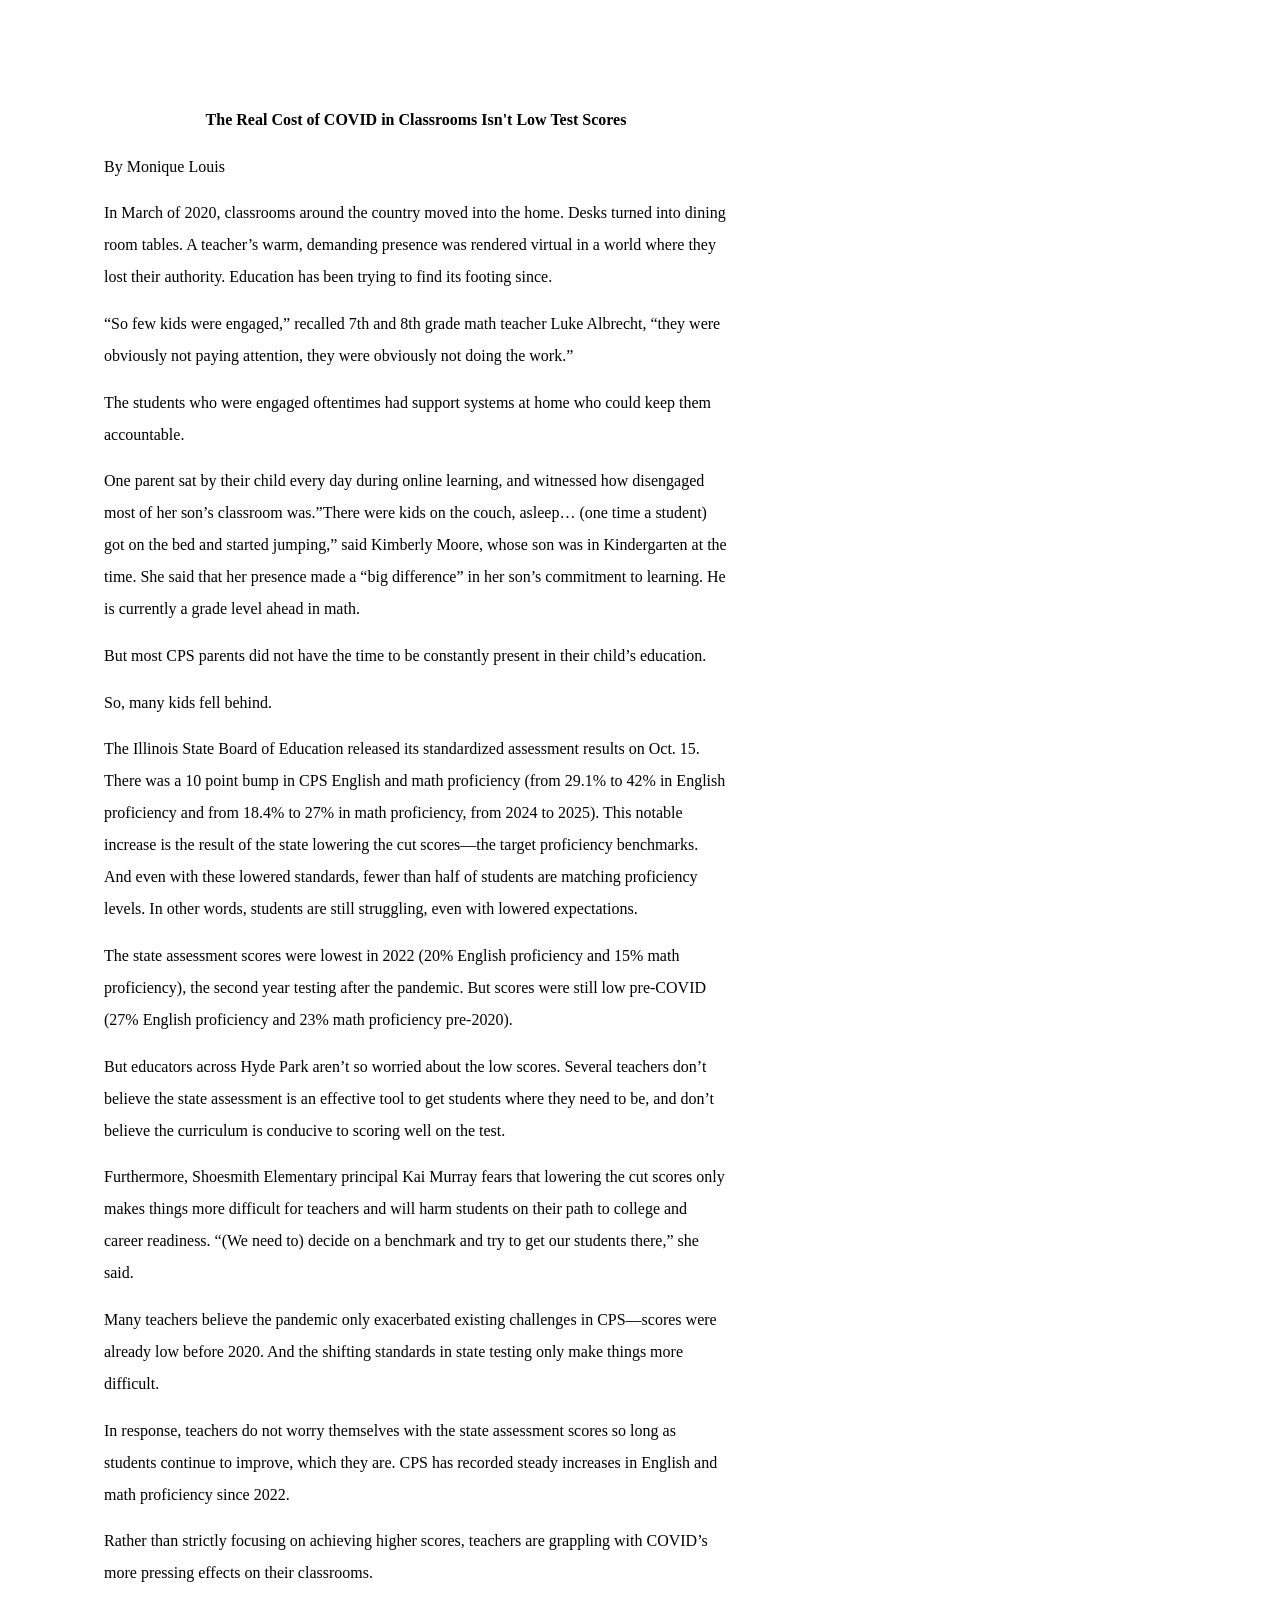
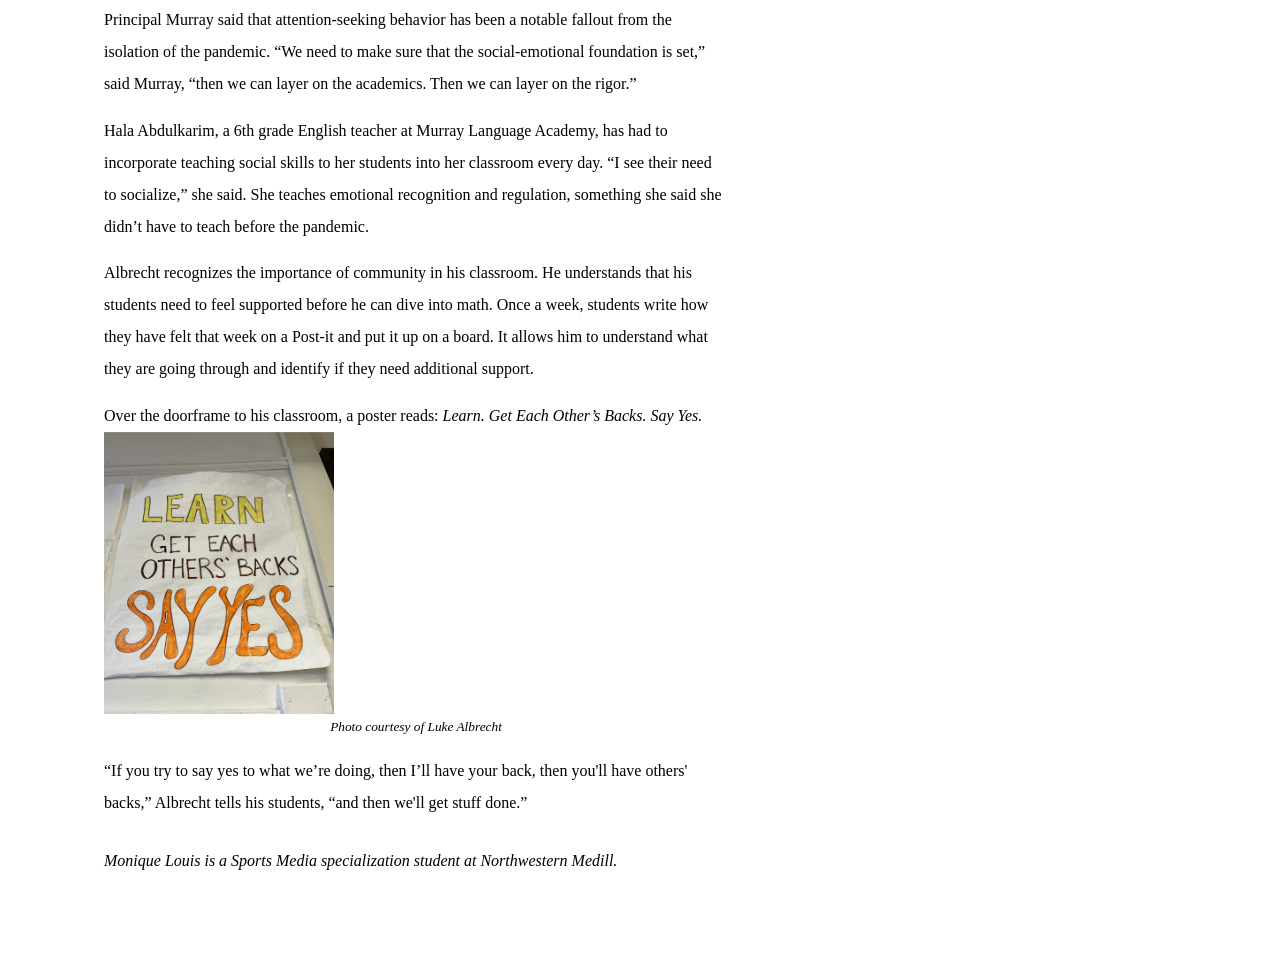
<file: samples/covid-impact/WebsiteCostofCOVID.html>
<html><head><meta content="text/html; charset=UTF-8" http-equiv="content-type"><style type="text/css">ol{margin:0;padding:0}table td,table th{padding:0}.c0{color:#000000;font-weight:700;text-decoration:none;vertical-align:baseline;font-size:12pt;font-family:"Georgia";font-style:normal}.c1{padding-top:0pt;padding-bottom:0pt;line-height:1.5;orphans:2;widows:2;text-align:left;height:11pt}.c4{color:#000000;font-weight:400;text-decoration:none;vertical-align:baseline;font-size:12pt;font-family:"Georgia";font-style:normal}.c9{padding-top:0pt;padding-bottom:0pt;line-height:1.5;orphans:2;widows:2;text-align:left}.c8{padding-top:0pt;padding-bottom:0pt;line-height:2.0;orphans:2;widows:2;text-align:center}.c2{padding-top:0pt;padding-bottom:0pt;line-height:2.0;orphans:2;widows:2;text-align:left}.c6{color:#000000;text-decoration:none;vertical-align:baseline;font-style:italic}.c5{font-size:12pt;font-weight:400;font-family:"Georgia"}.c10{font-weight:400;font-size:10pt;font-family:"Georgia"}.c7{background-color:#ffffff;max-width:468pt;padding:72pt 72pt 72pt 72pt}.c3{height:11pt}.title{padding-top:0pt;color:#000000;font-size:26pt;padding-bottom:3pt;font-family:"Arial";line-height:1.15;page-break-after:avoid;orphans:2;widows:2;text-align:left}.subtitle{padding-top:0pt;color:#666666;font-size:15pt;padding-bottom:16pt;font-family:"Arial";line-height:1.15;page-break-after:avoid;orphans:2;widows:2;text-align:left}li{color:#000000;font-size:11pt;font-family:"Arial"}p{margin:0;color:#000000;font-size:11pt;font-family:"Arial"}h1{padding-top:20pt;color:#000000;font-size:20pt;padding-bottom:6pt;font-family:"Arial";line-height:1.15;page-break-after:avoid;orphans:2;widows:2;text-align:left}h2{padding-top:18pt;color:#000000;font-size:16pt;padding-bottom:6pt;font-family:"Arial";line-height:1.15;page-break-after:avoid;orphans:2;widows:2;text-align:left}h3{padding-top:16pt;color:#434343;font-size:14pt;padding-bottom:4pt;font-family:"Arial";line-height:1.15;page-break-after:avoid;orphans:2;widows:2;text-align:left}h4{padding-top:14pt;color:#666666;font-size:12pt;padding-bottom:4pt;font-family:"Arial";line-height:1.15;page-break-after:avoid;orphans:2;widows:2;text-align:left}h5{padding-top:12pt;color:#666666;font-size:11pt;padding-bottom:4pt;font-family:"Arial";line-height:1.15;page-break-after:avoid;orphans:2;widows:2;text-align:left}h6{padding-top:12pt;color:#666666;font-size:11pt;padding-bottom:4pt;font-family:"Arial";line-height:1.15;page-break-after:avoid;font-style:italic;orphans:2;widows:2;text-align:left}</style></head><body class="c7 doc-content"><p class="c8"><span class="c0">The Real Cost of COVID in Classrooms Isn&#39;t Low Test Scores</span></p><p class="c8 c3"><span class="c4"></span></p><p class="c2"><span class="c4">By Monique Louis</span></p><p class="c3 c8"><span class="c4"></span></p><p class="c2"><span class="c4">In March of 2020, classrooms around the country moved into the home. Desks turned into dining room tables. A teacher&rsquo;s warm, demanding presence was rendered virtual in a world where they lost their authority. Education has been trying to find its footing since. </span></p><p class="c2 c3"><span class="c4"></span></p><p class="c2"><span class="c4">&ldquo;So few kids were engaged,&rdquo; recalled 7th and 8th grade math teacher Luke Albrecht, &ldquo;they were obviously not paying attention, they were obviously not doing the work.&rdquo; </span></p><p class="c2 c3"><span class="c4"></span></p><p class="c2"><span class="c4">The students who were engaged oftentimes had support systems at home who could keep them accountable.</span></p><p class="c2 c3"><span class="c4"></span></p><p class="c2"><span class="c4">One parent sat by their child every day during online learning, and witnessed how disengaged most of her son&rsquo;s classroom was.&rdquo;There were kids on the couch, asleep&hellip; (one time a student) got on the bed and started jumping,&rdquo; said Kimberly Moore, whose son was in Kindergarten at the time. She said that her presence made a &ldquo;big difference&rdquo; in her son&rsquo;s commitment to learning. He is currently a grade level ahead in math. </span></p><p class="c2 c3"><span class="c4"></span></p><p class="c2"><span class="c4">But most CPS parents did not have the time to be constantly present in their child&rsquo;s education. </span></p><p class="c2 c3"><span class="c4"></span></p><p class="c2"><span class="c4">So, many kids fell behind. </span></p><p class="c2 c3"><span class="c4"></span></p><p class="c2"><span class="c5">The Illinois State Board of Education released its standardized assessment results on Oct. 15. There was a 10 point bump in CPS English and math proficiency (from 29.1% to 42% in English proficiency and from 18.4% to 27% in math proficiency, from 2024 to 2025). This notable </span><span class="c5">increase</span><span class="c4">&nbsp;is the result of the state lowering the cut scores&mdash;the target proficiency benchmarks. And even with these lowered standards, fewer than half of students are matching proficiency levels. In other words, students are still struggling, even with lowered expectations. </span></p><p class="c2 c3"><span class="c4"></span></p><p class="c2"><span class="c4">The state assessment scores were lowest in 2022 (20% English proficiency and 15% math proficiency), the second year testing after the pandemic. But scores were still low pre-COVID (27% English proficiency and 23% math proficiency pre-2020). </span></p><p class="c2 c3"><span class="c4"></span></p><p class="c2"><span class="c4">But educators across Hyde Park aren&rsquo;t so worried about the low scores. Several teachers don&rsquo;t believe the state assessment is an effective tool to get students where they need to be, and don&rsquo;t believe the curriculum is conducive to scoring well on the test. </span></p><p class="c2 c3"><span class="c4"></span></p><p class="c2"><span class="c4">Furthermore, Shoesmith Elementary principal Kai Murray fears that lowering the cut scores only makes things more difficult for teachers and will harm students on their path to college and career readiness. &ldquo;(We need to) decide on a benchmark and try to get our students there,&rdquo; she said. </span></p><p class="c2 c3"><span class="c4"></span></p><p class="c2"><span class="c4">Many teachers believe the pandemic only exacerbated existing challenges in CPS&mdash;scores were already low before 2020. And the shifting standards in state testing only make things more difficult. </span></p><p class="c2 c3"><span class="c4"></span></p><p class="c2"><span class="c5">In response, teachers do not worry themselves with the state assessment scores so long as students continue to improve, which they are. CPS has recorded steady increases in E</span><span class="c5">nglish</span><span class="c4">&nbsp;and math proficiency since 2022.</span></p><p class="c2 c3"><span class="c4"></span></p><p class="c2"><span class="c4">Rather than strictly focusing on achieving higher scores, teachers are grappling with COVID&rsquo;s more pressing effects on their classrooms. &nbsp;</span></p><p class="c2 c3"><span class="c4"></span></p><p class="c2"><span class="c4">Principal Murray said that attention-seeking behavior has been a notable fallout from the isolation of the pandemic. &ldquo;We need to make sure that the social-emotional foundation is set,&rdquo; said Murray, &ldquo;then we can layer on the academics. Then we can layer on the rigor.&rdquo;</span></p><p class="c2 c3"><span class="c4"></span></p><p class="c2"><span class="c5">Hala Abdulkarim, a 6th grade English teacher at Murray Language Academy, has had to incorporate teaching social skills to her students into her classroom every day. </span><span class="c4">&ldquo;I see their need to socialize,&rdquo; she said. She teaches emotional recognition and regulation, something she said she didn&rsquo;t have to teach before the pandemic.</span></p><p class="c2 c3"><span class="c4"></span></p><p class="c2"><span class="c4">Albrecht recognizes the importance of community in his classroom. He understands that his students need to feel supported before he can dive into math. Once a week, students write how they have felt that week on a Post-it and put it up on a board. It allows him to understand what they are going through and identify if they need additional support. </span></p><p class="c2 c3"><span class="c4"></span></p><p class="c2"><span class="c5">Over the doorframe to his classroom, a poster reads: </span><span class="c6 c5">Learn. Get Each Other&rsquo;s Backs. Say Yes. </span></p><p class="c2"><span style="overflow: hidden; display: inline-block; margin: 0.00px 0.00px; border: 0.00px solid #000000; transform: rotate(0.00rad) translateZ(0px); -webkit-transform: rotate(0.00rad) translateZ(0px); width: 230.33px; height: 282.34px;"><img alt="" src="images/image1.png" style="width: 230.33px; height: 282.34px; margin-left: 0.00px; margin-top: 0.00px; transform: rotate(0.00rad) translateZ(0px); -webkit-transform: rotate(0.00rad) translateZ(0px);" title=""></span></p><p class="c8"><span class="c6 c10">Photo courtesy of Luke Albrecht</span></p><p class="c2 c3"><span class="c6 c5"></span></p><p class="c2"><span class="c4">&ldquo;If you try to say yes to what we&rsquo;re doing, then I&rsquo;ll have your back, then you&#39;ll have others&#39; backs,&rdquo; Albrecht tells his students, &ldquo;and then we&#39;ll get stuff done.&rdquo;</span></p><p class="c2 c3"><span class="c4"></span></p><p class="c1"><span class="c4"></span></p><p class="c9"><span class="c6 c5">Monique Louis is a Sports Media specialization student at Northwestern Medill. </span></p></body></html>
</file>
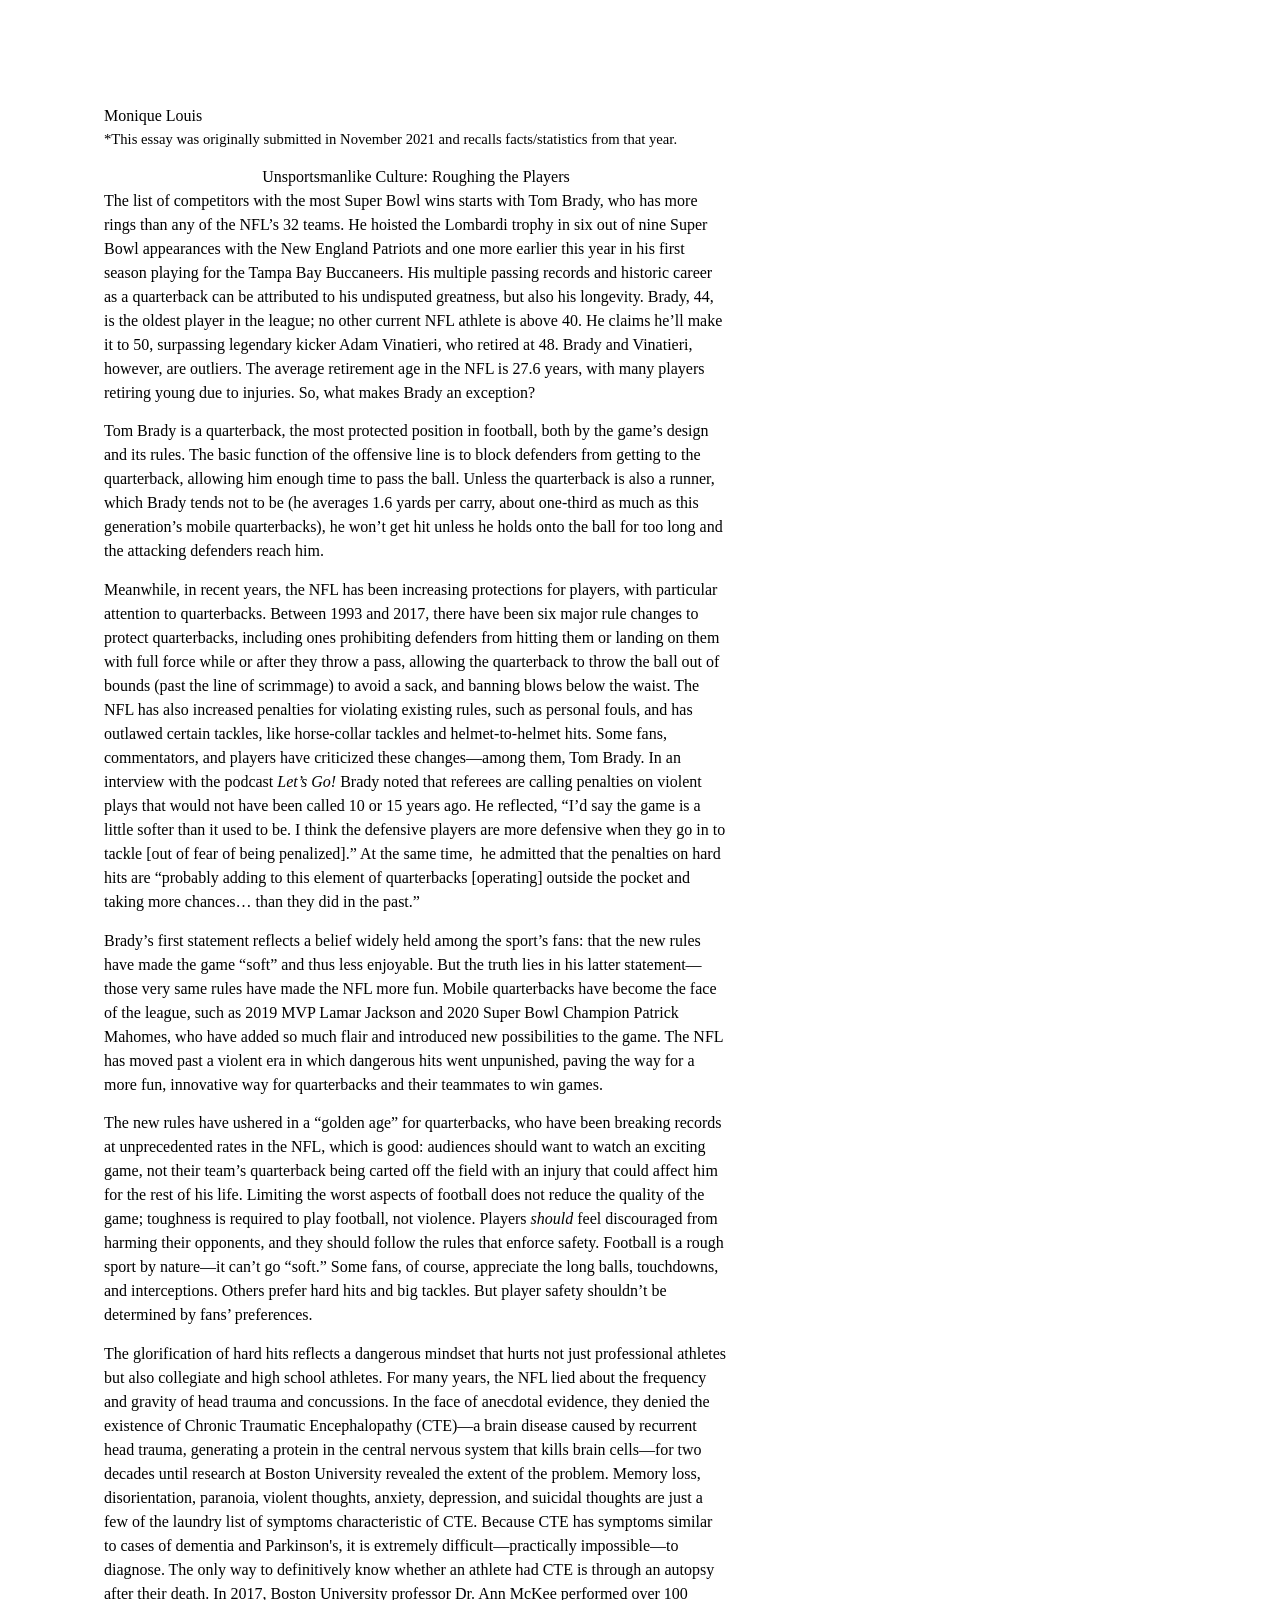
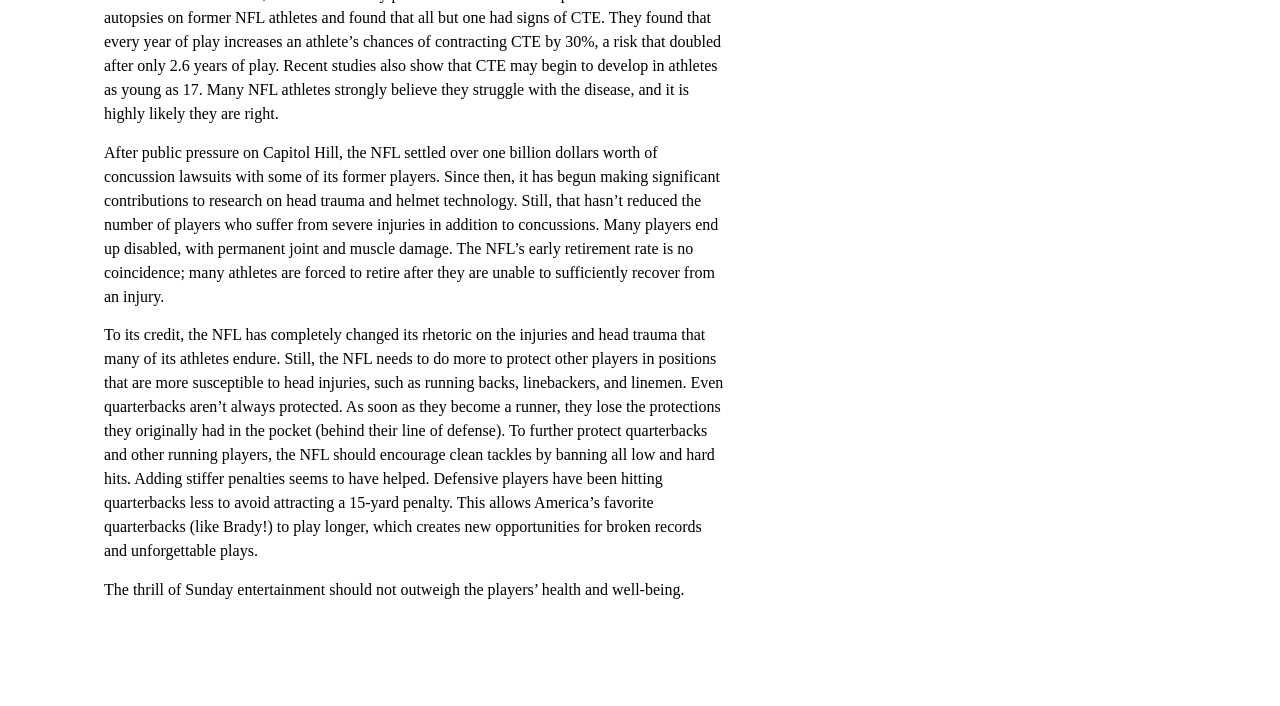
<file: samples/Louis, Monique — Writing Sample/LouisMoniqueWritingSample.html>
<html><head><meta content="text/html; charset=UTF-8" http-equiv="content-type"><style type="text/css">ol{margin:0;padding:0}table td,table th{padding:0}.c0{color:#000000;font-weight:700;text-decoration:none;vertical-align:baseline;font-size:12pt;font-family:"Times New Roman";font-style:normal}.c9{padding-top:0pt;padding-bottom:0pt;line-height:1.5;orphans:2;widows:2;text-align:center}.c3{padding-top:0pt;padding-bottom:0pt;line-height:1.5;orphans:2;widows:2;text-align:left}.c2{color:#000000;text-decoration:none;vertical-align:baseline;font-style:normal}.c7{font-weight:400;font-size:11pt;font-family:"Arial"}.c5{font-weight:400;font-size:11pt;font-family:"Times New Roman"}.c6{background-color:#ffffff;max-width:468pt;padding:72pt 72pt 72pt 72pt}.c1{font-size:12pt;font-weight:400;font-family:"Times New Roman"}.c4{height:11pt}.c8{font-style:italic}.title{padding-top:0pt;color:#000000;font-size:26pt;padding-bottom:3pt;font-family:"Arial";line-height:1.15;page-break-after:avoid;orphans:2;widows:2;text-align:left}.subtitle{padding-top:0pt;color:#666666;font-size:15pt;padding-bottom:16pt;font-family:"Arial";line-height:1.15;page-break-after:avoid;orphans:2;widows:2;text-align:left}li{color:#000000;font-size:11pt;font-family:"Arial"}p{margin:0;color:#000000;font-size:11pt;font-family:"Arial"}h1{padding-top:20pt;color:#000000;font-size:20pt;padding-bottom:6pt;font-family:"Arial";line-height:1.15;page-break-after:avoid;orphans:2;widows:2;text-align:left}h2{padding-top:18pt;color:#000000;font-size:16pt;padding-bottom:6pt;font-family:"Arial";line-height:1.15;page-break-after:avoid;orphans:2;widows:2;text-align:left}h3{padding-top:16pt;color:#434343;font-size:14pt;padding-bottom:4pt;font-family:"Arial";line-height:1.15;page-break-after:avoid;orphans:2;widows:2;text-align:left}h4{padding-top:14pt;color:#666666;font-size:12pt;padding-bottom:4pt;font-family:"Arial";line-height:1.15;page-break-after:avoid;orphans:2;widows:2;text-align:left}h5{padding-top:12pt;color:#666666;font-size:11pt;padding-bottom:4pt;font-family:"Arial";line-height:1.15;page-break-after:avoid;orphans:2;widows:2;text-align:left}h6{padding-top:12pt;color:#666666;font-size:11pt;padding-bottom:4pt;font-family:"Arial";line-height:1.15;page-break-after:avoid;font-style:italic;orphans:2;widows:2;text-align:left}</style></head><body class="c6 doc-content"><p class="c3"><span class="c2 c1">Monique Louis</span></p><p class="c3"><span class="c2 c5">*This essay was originally submitted in November 2021 and recalls facts/statistics from that year.</span></p><p class="c3 c4"><span class="c2 c1"></span></p><p class="c9"><span class="c2 c1">Unsportsmanlike Culture: Roughing the Players</span></p><p class="c3"><span class="c2 c1">The list of competitors with the most Super Bowl wins starts with Tom Brady, who has more rings than any of the NFL&rsquo;s 32 teams. He hoisted the Lombardi trophy in six out of nine Super Bowl appearances with the New England Patriots and one more earlier this year in his first season playing for the Tampa Bay Buccaneers. His multiple passing records and historic career as a quarterback can be attributed to his undisputed greatness, but also his longevity. Brady, 44, is the oldest player in the league; no other current NFL athlete is above 40. He claims he&rsquo;ll make it to 50, surpassing legendary kicker Adam Vinatieri, who retired at 48. Brady and Vinatieri, however, are outliers. The average retirement age in the NFL is 27.6 years, with many players retiring young due to injuries. So, what makes Brady an exception?</span></p><p class="c3 c4"><span class="c2 c1"></span></p><p class="c3"><span class="c2 c1">Tom Brady is a quarterback, the most protected position in football, both by the game&rsquo;s design and its rules. The basic function of the offensive line is to block defenders from getting to the quarterback, allowing him enough time to pass the ball. Unless the quarterback is also a runner, which Brady tends not to be (he averages 1.6 yards per carry, about one-third as much as this generation&rsquo;s mobile quarterbacks), he won&rsquo;t get hit unless he holds onto the ball for too long and the attacking defenders reach him.</span></p><p class="c3 c4"><span class="c2 c1"></span></p><p class="c3"><span class="c1">Meanwhile, in recent years, the NFL has been increasing protections for players, with particular attention to quarterbacks. Between 1993 and 2017, there have been six major rule changes to protect quarterbacks, including ones prohibiting defenders from hitting them or landing on them with full force while or after they throw a pass, allowing the quarterback to throw the ball out of bounds (past the line of scrimmage) to avoid a sack, and banning blows below the waist. The NFL has also increased penalties for violating existing rules, such as personal fouls, and has outlawed certain tackles, like horse-collar tackles and helmet-to-helmet hits. Some fans, commentators, and players have criticized these changes&mdash;among them, Tom Brady. In an interview with the podcast </span><span class="c1 c8">Let&rsquo;s Go! </span><span class="c2 c1">Brady noted that referees are calling penalties on violent plays that would not have been called 10 or 15 years ago. He reflected, &ldquo;I&rsquo;d say the game is a little softer than it used to be. I think the defensive players are more defensive when they go in to tackle [out of fear of being penalized].&rdquo; At the same time, &nbsp;he admitted that the penalties on hard hits are &ldquo;probably adding to this element of quarterbacks [operating] outside the pocket and taking more chances&hellip; than they did in the past.&rdquo;</span></p><p class="c3 c4"><span class="c2 c1"></span></p><p class="c3"><span class="c2 c1">Brady&rsquo;s first statement reflects a belief widely held among the sport&rsquo;s fans: that the new rules have made the game &ldquo;soft&rdquo; and thus less enjoyable. But the truth lies in his latter statement&mdash;those very same rules have made the NFL more fun. Mobile quarterbacks have become the face of the league, such as 2019 MVP Lamar Jackson and 2020 Super Bowl Champion Patrick Mahomes, who have added so much flair and introduced new possibilities to the game. The NFL has moved past a violent era in which dangerous hits went unpunished, paving the way for a more fun, innovative way for quarterbacks and their teammates to win games. </span></p><p class="c3 c4"><span class="c2 c1"></span></p><p class="c3"><span class="c1">The new rules have ushered in a &ldquo;golden age&rdquo; for quarterbacks, who have been breaking records at unprecedented rates in the NFL, which is good: audiences should want to watch an exciting game, not their team&rsquo;s quarterback being carted off the field with an injury that could affect him for the rest of his life. Limiting the worst aspects of football does not reduce the quality of the game; toughness is required to play football, not violence. Players </span><span class="c1 c8">should</span><span class="c2 c1">&nbsp;feel discouraged from harming their opponents, and they should follow the rules that enforce safety. Football is a rough sport by nature&mdash;it can&rsquo;t go &ldquo;soft.&rdquo; Some fans, of course, appreciate the long balls, touchdowns, and interceptions. Others prefer hard hits and big tackles. But player safety shouldn&rsquo;t be determined by fans&rsquo; preferences.</span></p><p class="c3 c4"><span class="c2 c1"></span></p><p class="c3"><span class="c2 c1">The glorification of hard hits reflects a dangerous mindset that hurts not just professional athletes but also collegiate and high school athletes. For many years, the NFL lied about the frequency and gravity of head trauma and concussions. In the face of anecdotal evidence, they denied the existence of Chronic Traumatic Encephalopathy (CTE)&mdash;a brain disease caused by recurrent head trauma, generating a protein in the central nervous system that kills brain cells&mdash;for two decades until research at Boston University revealed the extent of the problem. Memory loss, disorientation, paranoia, violent thoughts, anxiety, depression, and suicidal thoughts are just a few of the laundry list of symptoms characteristic of CTE. Because CTE has symptoms similar to cases of dementia and Parkinson&#39;s, it is extremely difficult&mdash;practically impossible&mdash;to diagnose. The only way to definitively know whether an athlete had CTE is through an autopsy after their death. In 2017, Boston University professor Dr. Ann McKee performed over 100 autopsies on former NFL athletes and found that all but one had signs of CTE. They found that every year of play increases an athlete&rsquo;s chances of contracting CTE by 30%, a risk that doubled after only 2.6 years of play. Recent studies also show that CTE may begin to develop in athletes as young as 17. Many NFL athletes strongly believe they struggle with the disease, and it is highly likely they are right.</span></p><p class="c3 c4"><span class="c2 c1"></span></p><p class="c3"><span class="c1">After public pressure on Capitol Hill, the NFL settled over one billion dollars worth of concussion lawsuits with some of its former players. Since then, it has begun making significant contributions to research on head trauma and helmet technology. Still, that hasn&rsquo;t reduced the number of players who suffer from severe injuries in addition to concussions. Many players end up disabled, with permanent joint and muscle damage. The NFL&rsquo;s early retirement rate is no coincidence; many athletes are forced to retire after they are unable to sufficiently recover from an injury. </span></p><p class="c3 c4"><span class="c2 c1"></span></p><p class="c3"><span class="c1 c2">To its credit, the NFL has completely changed its rhetoric on the injuries and head trauma that many of its athletes endure. Still, the NFL needs to do more to protect other players in positions that are more susceptible to head injuries, such as running backs, linebackers, and linemen. Even quarterbacks aren&rsquo;t always protected. As soon as they become a runner, they lose the protections they originally had in the pocket (behind their line of defense). To further protect quarterbacks and other running players, the NFL should encourage clean tackles by banning all low and hard hits. Adding stiffer penalties seems to have helped. Defensive players have been hitting quarterbacks less to avoid attracting a 15-yard penalty. This allows America&rsquo;s favorite quarterbacks (like Brady!) to play longer, which creates new opportunities for broken records and unforgettable plays. </span></p><p class="c3 c4"><span class="c2 c1"></span></p><p class="c3"><span class="c1">The thrill of Sunday entertainment should not outweigh the players&rsquo; health and well-being. </span></p></body></html>
</file>
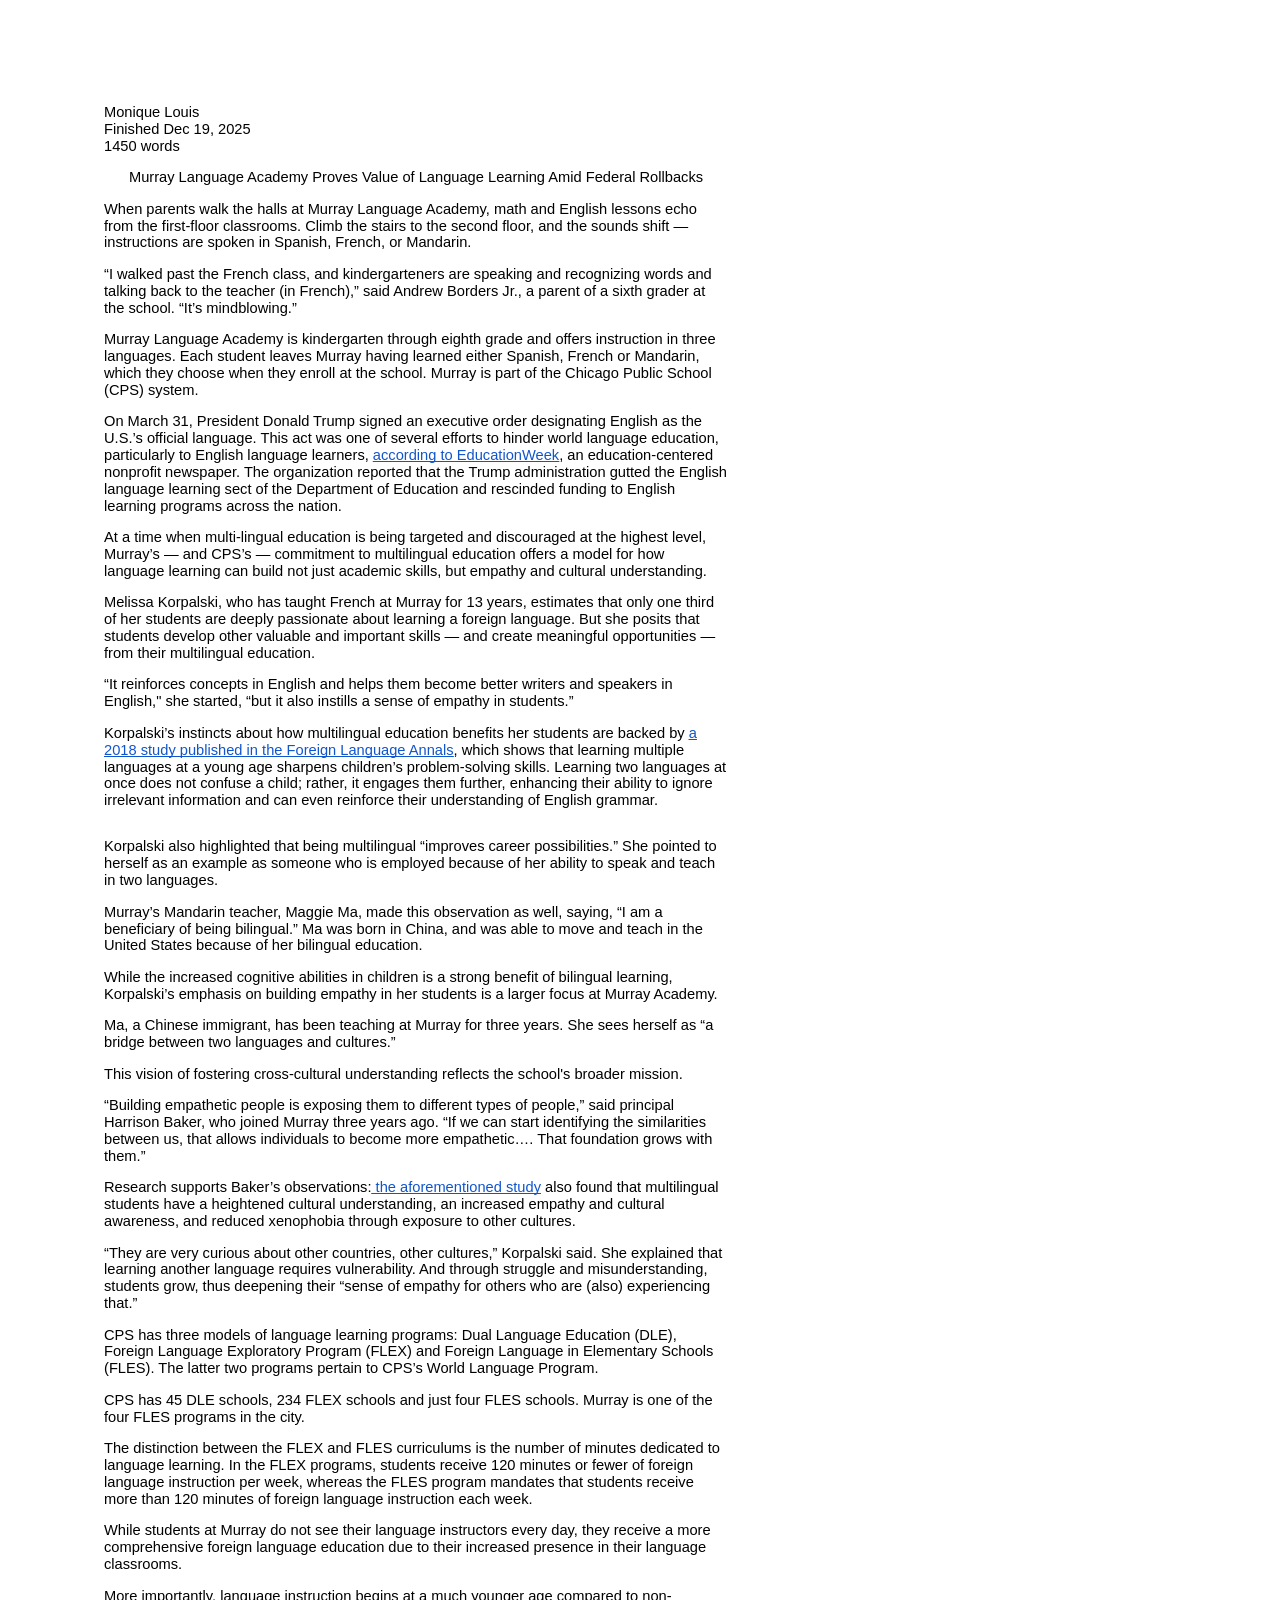
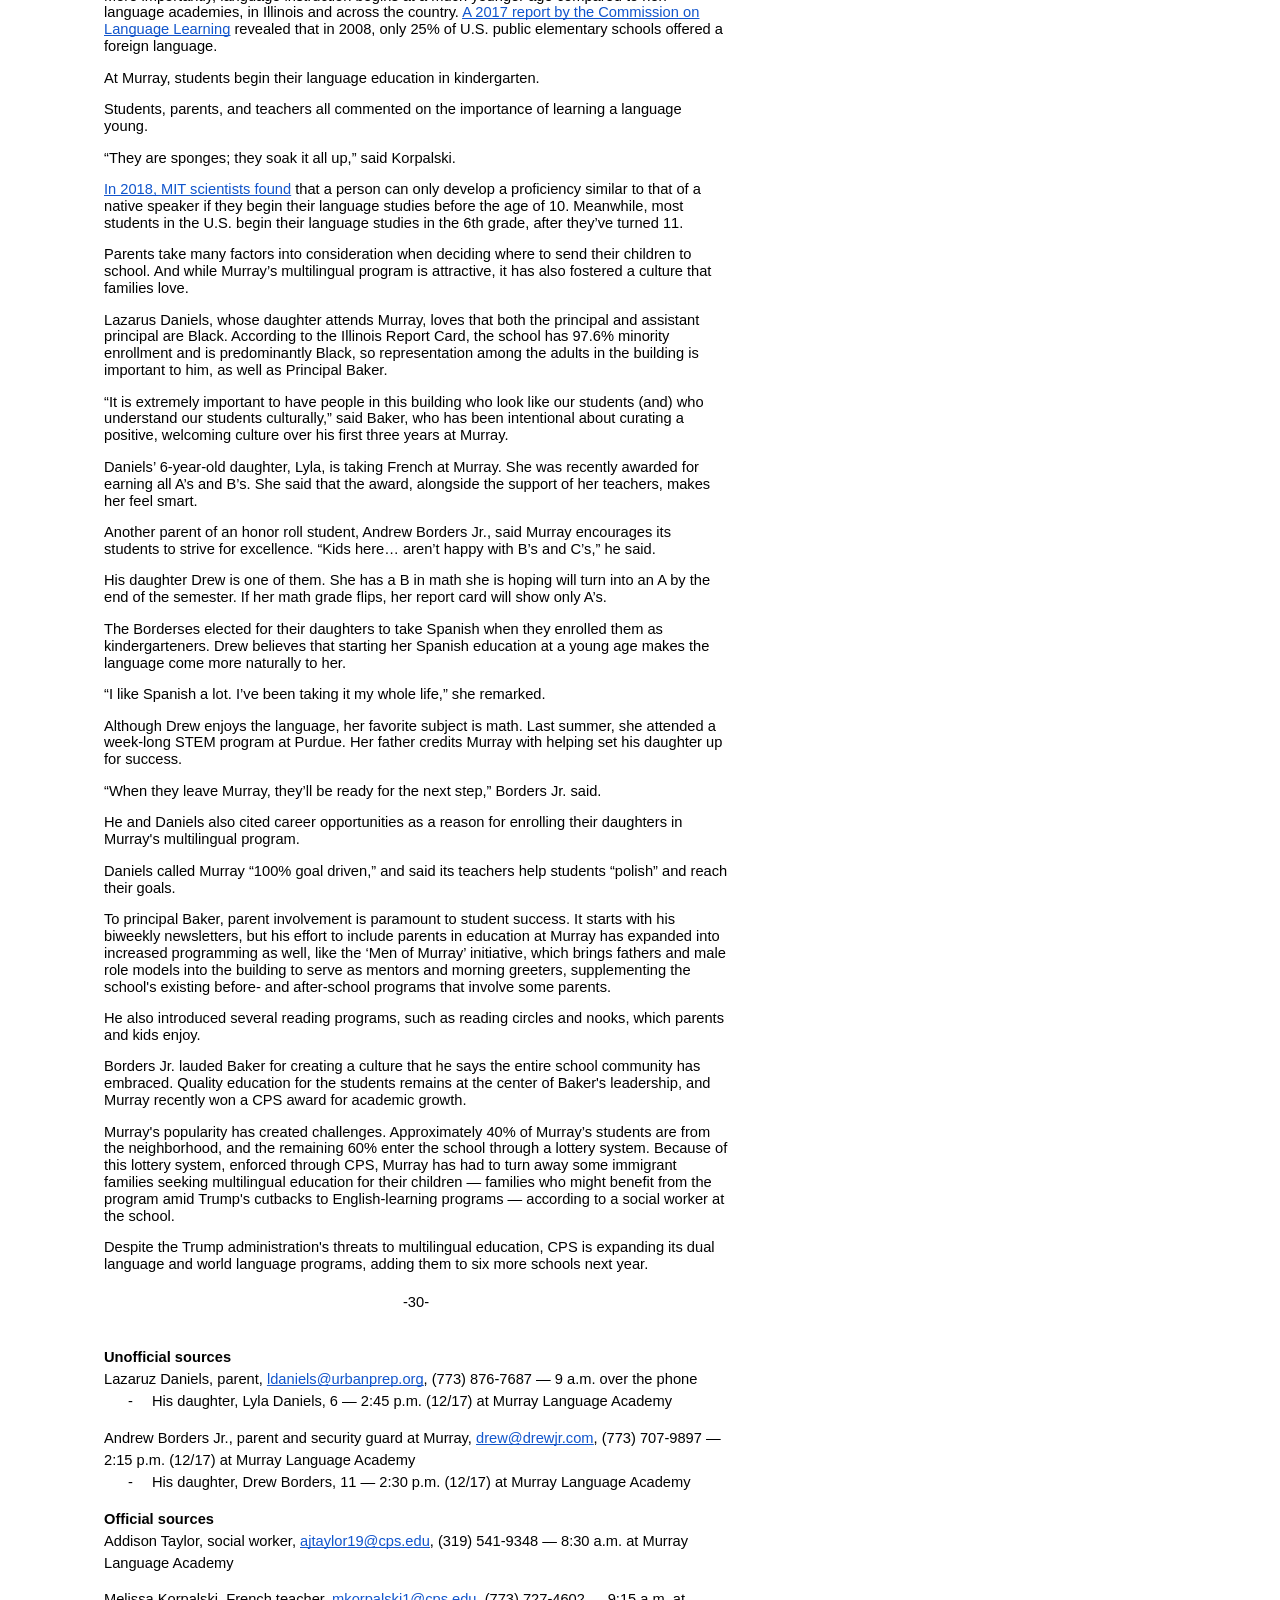
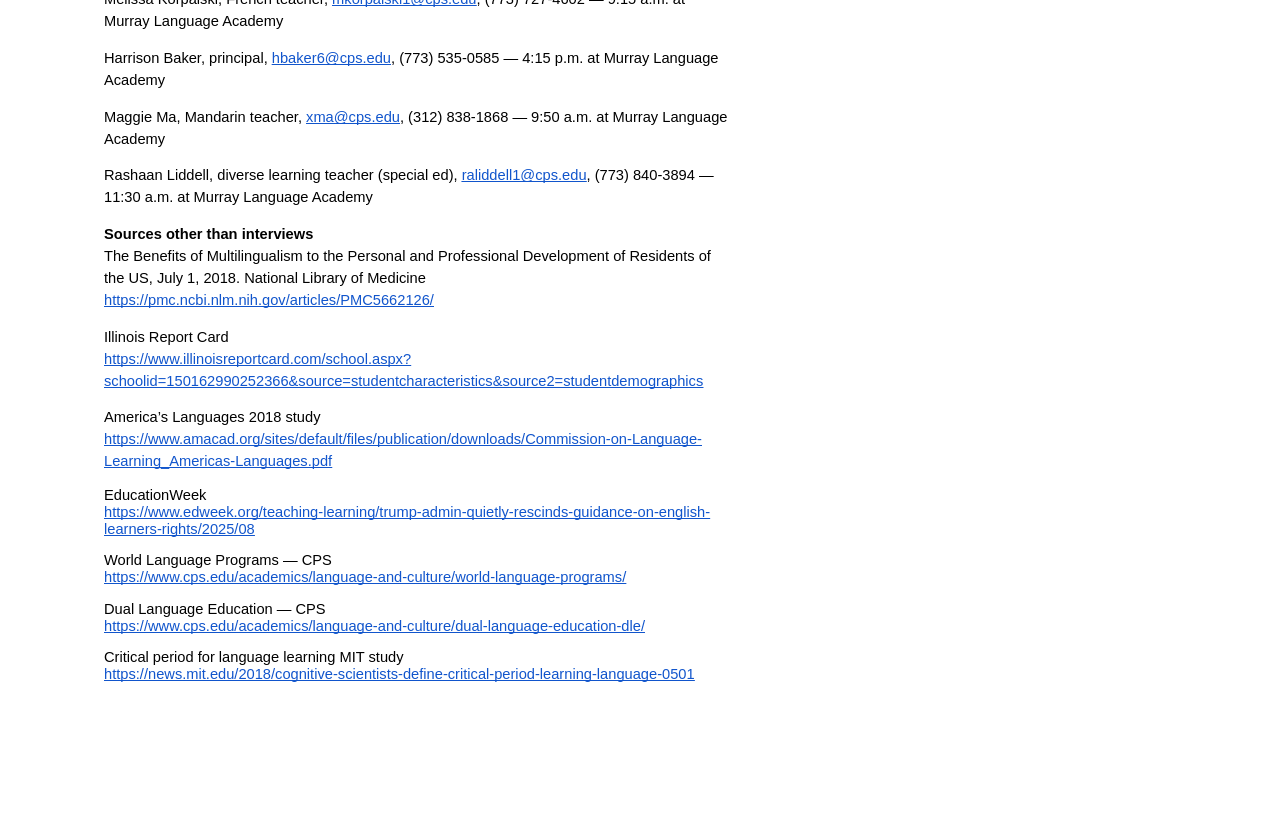
<file: samples/Murray Academy Profile — HP Herald.docx/MurrayAcademyProfileHPHerald.docx.html>
<html><head><meta content="text/html; charset=UTF-8" http-equiv="content-type"><style type="text/css">.lst-kix_list_2-6>li:before{content:"-  "}.lst-kix_list_2-7>li:before{content:"-  "}ul.lst-kix_list_1-0{list-style-type:none}.lst-kix_list_2-4>li:before{content:"-  "}.lst-kix_list_2-5>li:before{content:"-  "}.lst-kix_list_2-8>li:before{content:"-  "}ul.lst-kix_list_2-8{list-style-type:none}ul.lst-kix_list_1-3{list-style-type:none}ul.lst-kix_list_2-2{list-style-type:none}.lst-kix_list_1-0>li:before{content:"-  "}ul.lst-kix_list_1-4{list-style-type:none}ul.lst-kix_list_2-3{list-style-type:none}ul.lst-kix_list_1-1{list-style-type:none}ul.lst-kix_list_2-0{list-style-type:none}ul.lst-kix_list_1-2{list-style-type:none}ul.lst-kix_list_2-1{list-style-type:none}ul.lst-kix_list_1-7{list-style-type:none}ul.lst-kix_list_2-6{list-style-type:none}.lst-kix_list_1-1>li:before{content:"-  "}.lst-kix_list_1-2>li:before{content:"-  "}ul.lst-kix_list_1-8{list-style-type:none}ul.lst-kix_list_2-7{list-style-type:none}ul.lst-kix_list_1-5{list-style-type:none}ul.lst-kix_list_2-4{list-style-type:none}ul.lst-kix_list_1-6{list-style-type:none}ul.lst-kix_list_2-5{list-style-type:none}.lst-kix_list_1-3>li:before{content:"-  "}.lst-kix_list_1-4>li:before{content:"-  "}.lst-kix_list_1-7>li:before{content:"-  "}.lst-kix_list_1-5>li:before{content:"-  "}.lst-kix_list_1-6>li:before{content:"-  "}li.li-bullet-0:before{margin-left:-18pt;white-space:nowrap;display:inline-block;min-width:18pt}.lst-kix_list_2-0>li:before{content:"-  "}.lst-kix_list_2-1>li:before{content:"-  "}.lst-kix_list_1-8>li:before{content:"-  "}.lst-kix_list_2-2>li:before{content:"-  "}.lst-kix_list_2-3>li:before{content:"-  "}ol{margin:0;padding:0}table td,table th{padding:0}.c1{color:#000000;font-weight:400;text-decoration:none;vertical-align:baseline;font-size:11pt;font-family:"Arial";font-style:normal}.c0{padding-top:0pt;padding-bottom:0pt;line-height:1.5;orphans:2;widows:2;text-align:left;height:11pt}.c7{color:#000000;font-weight:700;text-decoration:none;vertical-align:baseline;font-size:11pt;font-family:"Arial";font-style:normal}.c13{padding-top:0pt;padding-bottom:0pt;line-height:1.1500000000000001;orphans:2;widows:2;text-align:center}.c8{padding-top:0pt;padding-bottom:0pt;line-height:2.0;orphans:2;widows:2;text-align:left}.c3{padding-top:0pt;padding-bottom:0pt;line-height:1.1500000000000001;orphans:2;widows:2;text-align:left}.c10{padding-top:0pt;padding-bottom:0pt;line-height:2.0;orphans:2;widows:2;text-align:center}.c5{padding-top:0pt;padding-bottom:0pt;line-height:1.5;orphans:2;widows:2;text-align:left}.c6{text-decoration-skip-ink:none;-webkit-text-decoration-skip:none;color:#1155cc;text-decoration:underline}.c11{background-color:#ffffff;max-width:468pt;padding:72pt 72pt 72pt 72pt}.c2{color:inherit;text-decoration:inherit}.c12{margin-left:36pt;padding-left:0pt}.c9{padding:0;margin:0}.c4{height:11pt}.title{padding-top:0pt;color:#000000;font-size:26pt;padding-bottom:3pt;font-family:"Arial";line-height:1.1500000000000001;page-break-after:avoid;orphans:2;widows:2;text-align:left}.subtitle{padding-top:0pt;color:#666666;font-size:15pt;padding-bottom:16pt;font-family:"Arial";line-height:1.1500000000000001;page-break-after:avoid;orphans:2;widows:2;text-align:left}li{color:#000000;font-size:11pt;font-family:"Arial"}p{margin:0;color:#000000;font-size:11pt;font-family:"Arial"}h1{padding-top:20pt;color:#000000;font-size:20pt;padding-bottom:6pt;font-family:"Arial";line-height:1.1500000000000001;page-break-after:avoid;orphans:2;widows:2;text-align:left}h2{padding-top:18pt;color:#000000;font-size:16pt;padding-bottom:6pt;font-family:"Arial";line-height:1.1500000000000001;page-break-after:avoid;orphans:2;widows:2;text-align:left}h3{padding-top:16pt;color:#434343;font-size:14pt;padding-bottom:4pt;font-family:"Arial";line-height:1.1500000000000001;page-break-after:avoid;orphans:2;widows:2;text-align:left}h4{padding-top:14pt;color:#666666;font-size:12pt;padding-bottom:4pt;font-family:"Arial";line-height:1.1500000000000001;page-break-after:avoid;orphans:2;widows:2;text-align:left}h5{padding-top:12pt;color:#666666;font-size:11pt;padding-bottom:4pt;font-family:"Arial";line-height:1.1500000000000001;page-break-after:avoid;orphans:2;widows:2;text-align:left}h6{padding-top:12pt;color:#666666;font-size:11pt;padding-bottom:4pt;font-family:"Arial";line-height:1.1500000000000001;page-break-after:avoid;font-style:italic;orphans:2;widows:2;text-align:left}</style></head><body class="c11 doc-content"><p class="c3"><span class="c1">Monique Louis</span></p><p class="c3"><span class="c1">Finished Dec 19, 2025</span></p><p class="c3"><span class="c1">1450 words</span></p><p class="c3 c4"><span class="c1"></span></p><p class="c13"><span class="c1">Murray Language Academy Proves Value of Language Learning Amid Federal Rollbacks</span></p><p class="c3 c4"><span class="c1"></span></p><p class="c3"><span class="c1">When parents walk the halls at Murray Language Academy, math and English lessons echo from the first-floor classrooms. Climb the stairs to the second floor, and the sounds shift &mdash; instructions are spoken in Spanish, French, or Mandarin.</span></p><p class="c3 c4"><span class="c1"></span></p><p class="c3"><span class="c1">&ldquo;I walked past the French class, and kindergarteners are speaking and recognizing words and talking back to the teacher (in French),&rdquo; said Andrew Borders Jr., a parent of a sixth grader at the school. &ldquo;It&rsquo;s mindblowing.&rdquo;</span></p><p class="c3 c4"><span class="c1"></span></p><p class="c3"><span class="c1">Murray Language Academy is kindergarten through eighth grade and offers instruction in three languages. Each student leaves Murray having learned either Spanish, French or Mandarin, which they choose when they enroll at the school. Murray is part of the Chicago Public School (CPS) system. </span></p><p class="c3 c4"><span class="c1"></span></p><p class="c3"><span>On March 31, President Donald Trump signed an executive order designating English as the U.S.&rsquo;s official language. This act was one of several efforts to hinder world language education, particularly to English language learners, </span><span class="c6"><a class="c2" href="https://www.google.com/url?q=https://www.edweek.org/teaching-learning/trump-admin-quietly-rescinds-guidance-on-english-learners-rights/2025/08&amp;sa=D&amp;source=editors&amp;ust=1772581856084870&amp;usg=AOvVaw1ZDQ1QKi0sRS4wV4EM7Qmi">according to EducationWeek</a></span><span class="c1">, an education-centered nonprofit newspaper. The organization reported that the Trump administration gutted the English language learning sect of the Department of Education and rescinded funding to English learning programs across the nation. </span></p><p class="c3 c4"><span class="c1"></span></p><p class="c3"><span class="c1">At a time when multi-lingual education is being targeted and discouraged at the highest level, Murray&rsquo;s &mdash; and CPS&rsquo;s &mdash; commitment to multilingual education offers a model for how language learning can build not just academic skills, but empathy and cultural understanding.</span></p><p class="c3 c4"><span class="c1"></span></p><p class="c3"><span class="c1">Melissa Korpalski, who has taught French at Murray for 13 years, estimates that only one third of her students are deeply passionate about learning a foreign language. But she posits that students develop other valuable and important skills &mdash; and create meaningful opportunities &mdash; from their multilingual education. </span></p><p class="c3 c4"><span class="c1"></span></p><p class="c3"><span class="c1">&ldquo;It reinforces concepts in English and helps them become better writers and speakers in English,&quot; she started, &ldquo;but it also instills a sense of empathy in students.&rdquo;</span></p><p class="c3 c4"><span class="c1"></span></p><p class="c3"><span>Korpalski&rsquo;s instincts about how multilingual education benefits her students are backed by </span><span class="c6"><a class="c2" href="https://www.google.com/url?q=https://pmc.ncbi.nlm.nih.gov/articles/PMC5662126/&amp;sa=D&amp;source=editors&amp;ust=1772581856087105&amp;usg=AOvVaw3sfOEvPUCVDBT22vDFy9u9">a 2018 study published in the Foreign Language Annals</a></span><span class="c1">, which shows that learning multiple languages at a young age sharpens children&rsquo;s problem-solving skills. Learning two languages at once does not confuse a child; rather, it engages them further, enhancing their ability to ignore irrelevant information and can even reinforce their understanding of English grammar. </span></p><p class="c3 c4"><span class="c1"></span></p><p class="c3 c4"><span class="c1"></span></p><p class="c3"><span class="c1">Korpalski also highlighted that being multilingual &ldquo;improves career possibilities.&rdquo; She pointed to herself as an example as someone who is employed because of her ability to speak and teach in two languages. </span></p><p class="c3 c4"><span class="c1"></span></p><p class="c3"><span class="c1">Murray&rsquo;s Mandarin teacher, Maggie Ma, made this observation as well, saying, &ldquo;I am a beneficiary of being bilingual.&rdquo; Ma was born in China, and was able to move and teach in the United States because of her bilingual education. </span></p><p class="c3 c4"><span class="c1"></span></p><p class="c3"><span class="c1">While the increased cognitive abilities in children is a strong benefit of bilingual learning, Korpalski&rsquo;s emphasis on building empathy in her students is a larger focus at Murray Academy. </span></p><p class="c3 c4"><span class="c1"></span></p><p class="c3"><span class="c1">Ma, a Chinese immigrant, has been teaching at Murray for three years. She sees herself as &ldquo;a bridge between two languages and cultures.&rdquo; </span></p><p class="c3 c4"><span class="c1"></span></p><p class="c3"><span class="c1">This vision of fostering cross-cultural understanding reflects the school&#39;s broader mission. </span></p><p class="c3 c4"><span class="c1"></span></p><p class="c3"><span class="c1">&ldquo;Building empathetic people is exposing them to different types of people,&rdquo; said principal Harrison Baker, who joined Murray three years ago. &ldquo;If we can start identifying the similarities between us, that allows individuals to become more empathetic&hellip;. That foundation grows with them.&rdquo;</span></p><p class="c3 c4"><span class="c1"></span></p><p class="c3"><span>Research supports Baker&rsquo;s observations:</span><span class="c6"><a class="c2" href="https://www.google.com/url?q=https://pmc.ncbi.nlm.nih.gov/articles/PMC5662126/&amp;sa=D&amp;source=editors&amp;ust=1772581856091110&amp;usg=AOvVaw3fYASmpCmw3T1BgccZlXTU">&nbsp;the aforementioned study</a></span><span class="c1">&nbsp;also found that multilingual students have a heightened cultural understanding, an increased empathy and cultural awareness, and reduced xenophobia through exposure to other cultures. </span></p><p class="c3 c4"><span class="c1"></span></p><p class="c3"><span class="c1">&ldquo;They are very curious about other countries, other cultures,&rdquo; Korpalski said. She explained that learning another language requires vulnerability. And through struggle and misunderstanding, students grow, thus deepening their &ldquo;sense of empathy for others who are (also) experiencing that.&rdquo;</span></p><p class="c3 c4"><span class="c1"></span></p><p class="c3"><span class="c1">CPS has three models of language learning programs: Dual Language Education (DLE), Foreign Language Exploratory Program (FLEX) and Foreign Language in Elementary Schools (FLES). The latter two programs pertain to CPS&rsquo;s World Language Program. </span></p><p class="c3 c4"><span class="c1"></span></p><p class="c3"><span class="c1">CPS has 45 DLE schools, 234 FLEX schools and just four FLES schools. Murray is one of the four FLES programs in the city. </span></p><p class="c3 c4"><span class="c1"></span></p><p class="c3"><span class="c1">The distinction between the FLEX and FLES curriculums is the number of minutes dedicated to language learning. In the FLEX programs, students receive 120 minutes or fewer of foreign language instruction per week, whereas the FLES program mandates that students receive more than 120 minutes of foreign language instruction each week. </span></p><p class="c3 c4"><span class="c1"></span></p><p class="c3"><span class="c1">While students at Murray do not see their language instructors every day, they receive a more comprehensive foreign language education due to their increased presence in their language classrooms. </span></p><p class="c3 c4"><span class="c1"></span></p><p class="c3"><span>More importantly, language instruction begins at a much younger age compared to non-language academies, in Illinois and across the country. </span><span class="c6"><a class="c2" href="https://www.google.com/url?q=https://www.amacad.org/sites/default/files/publication/downloads/Commission-on-Language-Learning_Americas-Languages.pdf&amp;sa=D&amp;source=editors&amp;ust=1772581856094885&amp;usg=AOvVaw0urmt7Gg44b3ghAXI-AZAH">A 2017 report by the Commission on Language Learning</a></span><span class="c1">&nbsp;revealed that in 2008, only 25% of U.S. public elementary schools offered a foreign language. </span></p><p class="c3 c4"><span class="c1"></span></p><p class="c3"><span class="c1">At Murray, students begin their language education in kindergarten. </span></p><p class="c3 c4"><span class="c1"></span></p><p class="c3"><span class="c1">Students, parents, and teachers all commented on the importance of learning a language young. </span></p><p class="c3 c4"><span class="c1"></span></p><p class="c3"><span class="c1">&ldquo;They are sponges; they soak it all up,&rdquo; said Korpalski. </span></p><p class="c3 c4"><span class="c1"></span></p><p class="c3"><span class="c6"><a class="c2" href="https://www.google.com/url?q=https://news.mit.edu/2018/cognitive-scientists-define-critical-period-learning-language-0501&amp;sa=D&amp;source=editors&amp;ust=1772581856096017&amp;usg=AOvVaw0gUW5l_SnOyDHn62UQppRd">In 2018, MIT scientists found</a></span><span class="c1">&nbsp;that a person can only develop a proficiency similar to that of a native speaker if they begin their language studies before the age of 10. Meanwhile, most students in the U.S. begin their language studies in the 6th grade, after they&rsquo;ve turned 11. </span></p><p class="c3 c4"><span class="c1"></span></p><p class="c3"><span class="c1">Parents take many factors into consideration when deciding where to send their children to school. And while Murray&rsquo;s multilingual program is attractive, it has also fostered a culture that families love. </span></p><p class="c3 c4"><span class="c1"></span></p><p class="c3"><span class="c1">Lazarus Daniels, whose daughter attends Murray, loves that both the principal and assistant principal are Black. According to the Illinois Report Card, the school has 97.6% minority enrollment and is predominantly Black, so representation among the adults in the building is important to him, as well as Principal Baker.</span></p><p class="c3 c4"><span class="c1"></span></p><p class="c3"><span class="c1">&ldquo;It is extremely important to have people in this building who look like our students (and) who understand our students culturally,&rdquo; said Baker, who has been intentional about curating a positive, welcoming culture over his first three years at Murray.</span></p><p class="c3 c4"><span class="c1"></span></p><p class="c3"><span class="c1">Daniels&rsquo; 6-year-old daughter, Lyla, is taking French at Murray. She was recently awarded for earning all A&rsquo;s and B&rsquo;s. She said that the award, alongside the support of her teachers, makes her feel smart.</span></p><p class="c3 c4"><span class="c1"></span></p><p class="c3"><span class="c1">Another parent of an honor roll student, Andrew Borders Jr., said Murray encourages its students to strive for excellence. &ldquo;Kids here&hellip; aren&rsquo;t happy with B&rsquo;s and C&rsquo;s,&rdquo; he said. </span></p><p class="c3 c4"><span class="c1"></span></p><p class="c3"><span class="c1">His daughter Drew is one of them. She has a B in math she is hoping will turn into an A by the end of the semester. If her math grade flips, her report card will show only A&rsquo;s. &nbsp; </span></p><p class="c3 c4"><span class="c1"></span></p><p class="c3"><span class="c1">The Borderses elected for their daughters to take Spanish when they enrolled them as kindergarteners. Drew believes that starting her Spanish education at a young age makes the language come more naturally to her. </span></p><p class="c3 c4"><span class="c1"></span></p><p class="c3"><span class="c1">&ldquo;I like Spanish a lot. I&rsquo;ve been taking it my whole life,&rdquo; she remarked. </span></p><p class="c3 c4"><span class="c1"></span></p><p class="c3"><span class="c1">Although Drew enjoys the language, her favorite subject is math. Last summer, she attended a week-long STEM program at Purdue. Her father credits Murray with helping set his daughter up for success.</span></p><p class="c3 c4"><span class="c1"></span></p><p class="c3"><span class="c1">&ldquo;When they leave Murray, they&rsquo;ll be ready for the next step,&rdquo; Borders Jr. said. </span></p><p class="c3 c4"><span class="c1"></span></p><p class="c3"><span class="c1">He and Daniels also cited career opportunities as a reason for enrolling their daughters in Murray&#39;s multilingual program. </span></p><p class="c3 c4"><span class="c1"></span></p><p class="c3"><span class="c1">Daniels called Murray &ldquo;100% goal driven,&rdquo; and said its teachers help students &ldquo;polish&rdquo; and reach their goals. </span></p><p class="c3 c4"><span class="c1"></span></p><p class="c3"><span class="c1">To principal Baker, parent involvement is paramount to student success. It starts with his biweekly newsletters, but his effort to include parents in education at Murray has expanded into increased programming as well, like the &lsquo;Men of Murray&rsquo; initiative, which brings fathers and male role models into the building to serve as mentors and morning greeters, supplementing the school&#39;s existing before- and after-school programs that involve some parents. </span></p><p class="c3 c4"><span class="c1"></span></p><p class="c3"><span class="c1">He also introduced several reading programs, such as reading circles and nooks, which parents and kids enjoy.</span></p><p class="c3 c4"><span class="c1"></span></p><p class="c3"><span class="c1">Borders Jr. lauded Baker for creating a culture that he says the entire school community has embraced. Quality education for the students remains at the center of Baker&#39;s leadership, and Murray recently won a CPS award for academic growth. </span></p><p class="c3 c4"><span class="c1"></span></p><p class="c3"><span class="c1">Murray&#39;s popularity has created challenges. Approximately 40% of Murray&rsquo;s students are from the neighborhood, and the remaining 60% enter the school through a lottery system. Because of this lottery system, enforced through CPS, Murray has had to turn away some immigrant families seeking multilingual education for their children &mdash; families who might benefit from the program amid Trump&#39;s cutbacks to English-learning programs &mdash; according to a social worker at the school. </span></p><p class="c3 c4"><span class="c1"></span></p><p class="c3"><span class="c1">Despite the Trump administration&#39;s threats to multilingual education, CPS is expanding its dual language and world language programs, adding them to six more schools next year. </span></p><p class="c3 c4"><span class="c1"></span></p><p class="c10"><span class="c1">-30-</span></p><p class="c4 c8"><span class="c1"></span></p><hr style="page-break-before:always;display:none;"><p class="c0"><span class="c1"></span></p><p class="c5"><span class="c7">Unofficial sources</span></p><p class="c5"><span>Lazaruz Daniels, parent, </span><span class="c6"><a class="c2" href="mailto:ldaniels@urbanprep.org">ldaniels@urbanprep.org</a></span><span class="c1">, (773) 876-7687 &mdash; 9 a.m. over the phone</span></p><ul class="c9 lst-kix_list_2-0 start"><li class="c5 c12 li-bullet-0"><span>His daughter, Lyla Daniels, 6 &mdash; 2:45 p.m. (12/17) at Murray Language Academy</span></li></ul><p class="c0"><span class="c1"></span></p><p class="c5"><span>Andrew Borders Jr., parent and security guard at Murray, </span><span class="c6"><a class="c2" href="mailto:drew@drewjr.com">drew@drewjr.com</a></span><span class="c1">, (773) 707-9897 &mdash; 2:15 p.m. (12/17) at Murray Language Academy </span></p><ul class="c9 lst-kix_list_1-0 start"><li class="c5 c12 li-bullet-0"><span>His daughter, Drew Borders, 11 &mdash; 2:30 p.m. (12/17) at Murray Language Academy </span></li></ul><p class="c0"><span class="c1"></span></p><p class="c5"><span class="c7">Official sources</span></p><p class="c5"><span>Addison Taylor, social worker, </span><span class="c6"><a class="c2" href="mailto:ajtaylor19@cps.edu">ajtaylor19@cps.edu</a></span><span class="c1">, (319) 541-9348 &mdash; 8:30 a.m. at Murray Language Academy</span></p><p class="c0"><span class="c1"></span></p><p class="c5"><span>Melissa Korpalski, French teacher, </span><span class="c6"><a class="c2" href="mailto:mkorpalski1@cps.edu">mkorpalski1@cps.edu</a></span><span class="c1">, (773) 727-4602 &mdash; 9:15 a.m. at Murray Language Academy</span></p><p class="c0"><span class="c1"></span></p><p class="c5"><span>Harrison Baker, principal, </span><span class="c6"><a class="c2" href="mailto:hbaker6@cps.edu">hbaker6@cps.edu</a></span><span class="c1">, (773) 535-0585 &mdash; 4:15 p.m. at Murray Language Academy</span></p><p class="c0"><span class="c1"></span></p><p class="c5"><span>Maggie Ma, Mandarin teacher, </span><span class="c6"><a class="c2" href="mailto:xma@cps.edu">xma@cps.edu</a></span><span class="c1">, (312) 838-1868 &mdash; 9:50 a.m. at Murray Language Academy</span></p><p class="c0"><span class="c1"></span></p><p class="c5"><span>Rashaan Liddell, diverse learning teacher (special ed), </span><span class="c6"><a class="c2" href="mailto:raliddell1@cps.edu">raliddell1@cps.edu</a></span><span class="c1">, (773) 840-3894 &mdash; 11:30 a.m. at Murray Language Academy</span></p><p class="c0"><span class="c1"></span></p><p class="c5"><span class="c7">Sources other than interviews</span></p><p class="c5"><span class="c1">The Benefits of Multilingualism to the Personal and Professional Development of Residents of the US, July 1, 2018. National Library of Medicine</span></p><p class="c5"><span class="c6"><a class="c2" href="https://www.google.com/url?q=https://pmc.ncbi.nlm.nih.gov/articles/PMC5662126/&amp;sa=D&amp;source=editors&amp;ust=1772581856108522&amp;usg=AOvVaw12zIo3sTlefARv-8PL_MxM">https://pmc.ncbi.nlm.nih.gov/articles/PMC5662126/</a></span><span class="c1">&nbsp;</span></p><p class="c0"><span class="c1"></span></p><p class="c5"><span class="c1">Illinois Report Card</span></p><p class="c5"><span class="c6"><a class="c2" href="https://www.google.com/url?q=https://www.illinoisreportcard.com/school.aspx?schoolid%3D150162990252366%26source%3Dstudentcharacteristics%26source2%3Dstudentdemographics&amp;sa=D&amp;source=editors&amp;ust=1772581856109273&amp;usg=AOvVaw3WncIdWwlJfF8x2MXl9bOC">https://www.illinoisreportcard.com/school.aspx?schoolid=150162990252366&amp;source=studentcharacteristics&amp;source2=studentdemographics</a></span><span class="c1">&nbsp;</span></p><p class="c0"><span class="c1"></span></p><p class="c5"><span class="c1">America&rsquo;s Languages 2018 study</span></p><p class="c5"><span class="c6"><a class="c2" href="https://www.google.com/url?q=https://www.amacad.org/sites/default/files/publication/downloads/Commission-on-Language-Learning_Americas-Languages.pdf&amp;sa=D&amp;source=editors&amp;ust=1772581856110024&amp;usg=AOvVaw3Lg4KSqEfYDigvnQRbteFy">https://www.amacad.org/sites/default/files/publication/downloads/Commission-on-Language-Learning_Americas-Languages.pdf</a></span></p><p class="c0"><span class="c1"></span></p><p class="c3"><span class="c1">EducationWeek</span></p><p class="c3"><span class="c6"><a class="c2" href="https://www.google.com/url?q=https://www.edweek.org/teaching-learning/trump-admin-quietly-rescinds-guidance-on-english-learners-rights/2025/08&amp;sa=D&amp;source=editors&amp;ust=1772581856110639&amp;usg=AOvVaw2d5KfsSOrplW-eJr40aNXv">https://www.edweek.org/teaching-learning/trump-admin-quietly-rescinds-guidance-on-english-learners-rights/2025/08</a></span><span class="c1">&nbsp;</span></p><p class="c3 c4"><span class="c1"></span></p><p class="c3"><span class="c1">World Language Programs &mdash; CPS</span></p><p class="c3"><span class="c6"><a class="c2" href="https://www.google.com/url?q=https://www.cps.edu/academics/language-and-culture/world-language-programs/&amp;sa=D&amp;source=editors&amp;ust=1772581856111107&amp;usg=AOvVaw2J51CldI4xHHFUCstwdarR">https://www.cps.edu/academics/language-and-culture/world-language-programs/</a></span></p><p class="c3 c4"><span class="c1"></span></p><p class="c3"><span class="c1">Dual Language Education &mdash; CPS</span></p><p class="c3"><span class="c6"><a class="c2" href="https://www.google.com/url?q=https://www.cps.edu/academics/language-and-culture/dual-language-education-dle/&amp;sa=D&amp;source=editors&amp;ust=1772581856111556&amp;usg=AOvVaw3-SaS5TzZR51fsjIRphtk8">https://www.cps.edu/academics/language-and-culture/dual-language-education-dle/</a></span><span class="c1">&nbsp;</span></p><p class="c3 c4"><span class="c1"></span></p><p class="c3"><span class="c1">Critical period for language learning MIT study</span></p><p class="c3"><span class="c6"><a class="c2" href="https://www.google.com/url?q=https://news.mit.edu/2018/cognitive-scientists-define-critical-period-learning-language-0501&amp;sa=D&amp;source=editors&amp;ust=1772581856112051&amp;usg=AOvVaw1M_EzI7gtQkHHckuDswMWU">https://news.mit.edu/2018/cognitive-scientists-define-critical-period-learning-language-0501</a></span></p><p class="c3 c4"><span class="c1"></span></p><p class="c3 c4"><span class="c1"></span></p><p class="c3 c4"><span class="c1"></span></p></body></html>
</file>
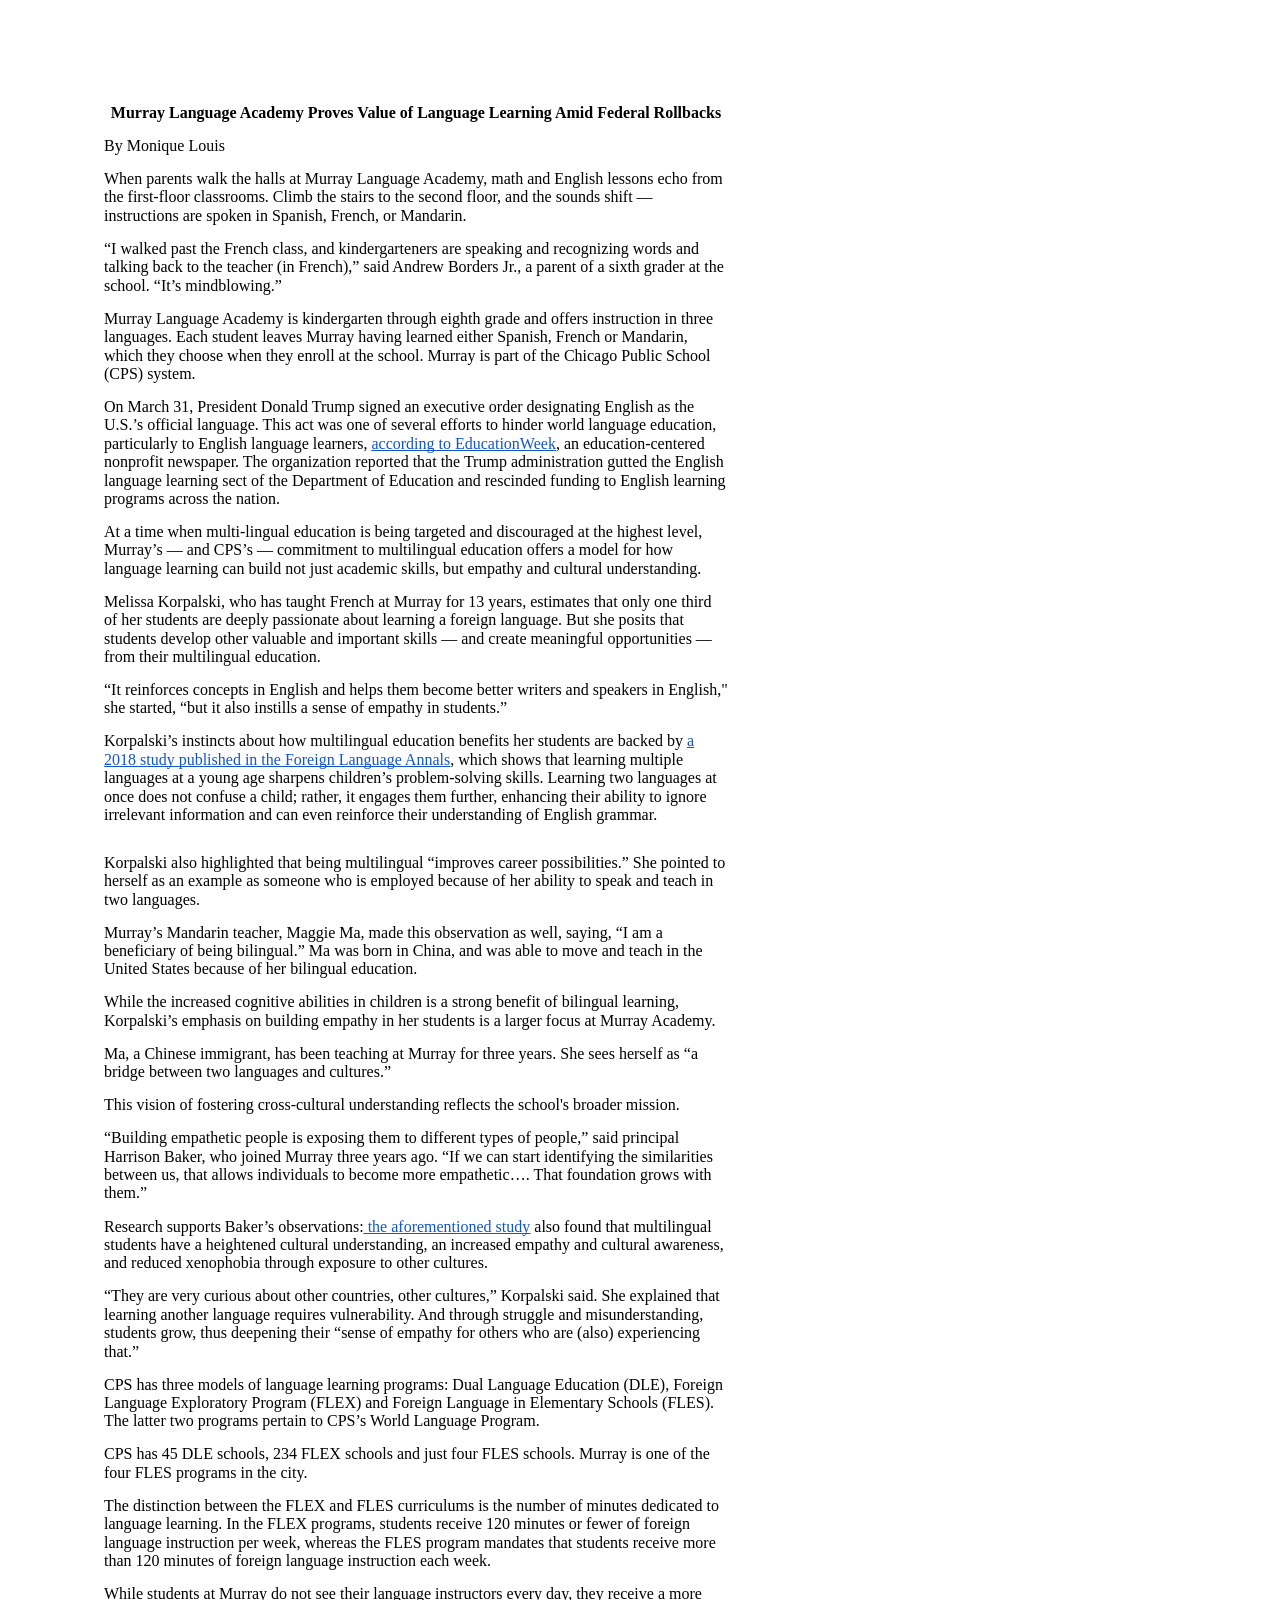
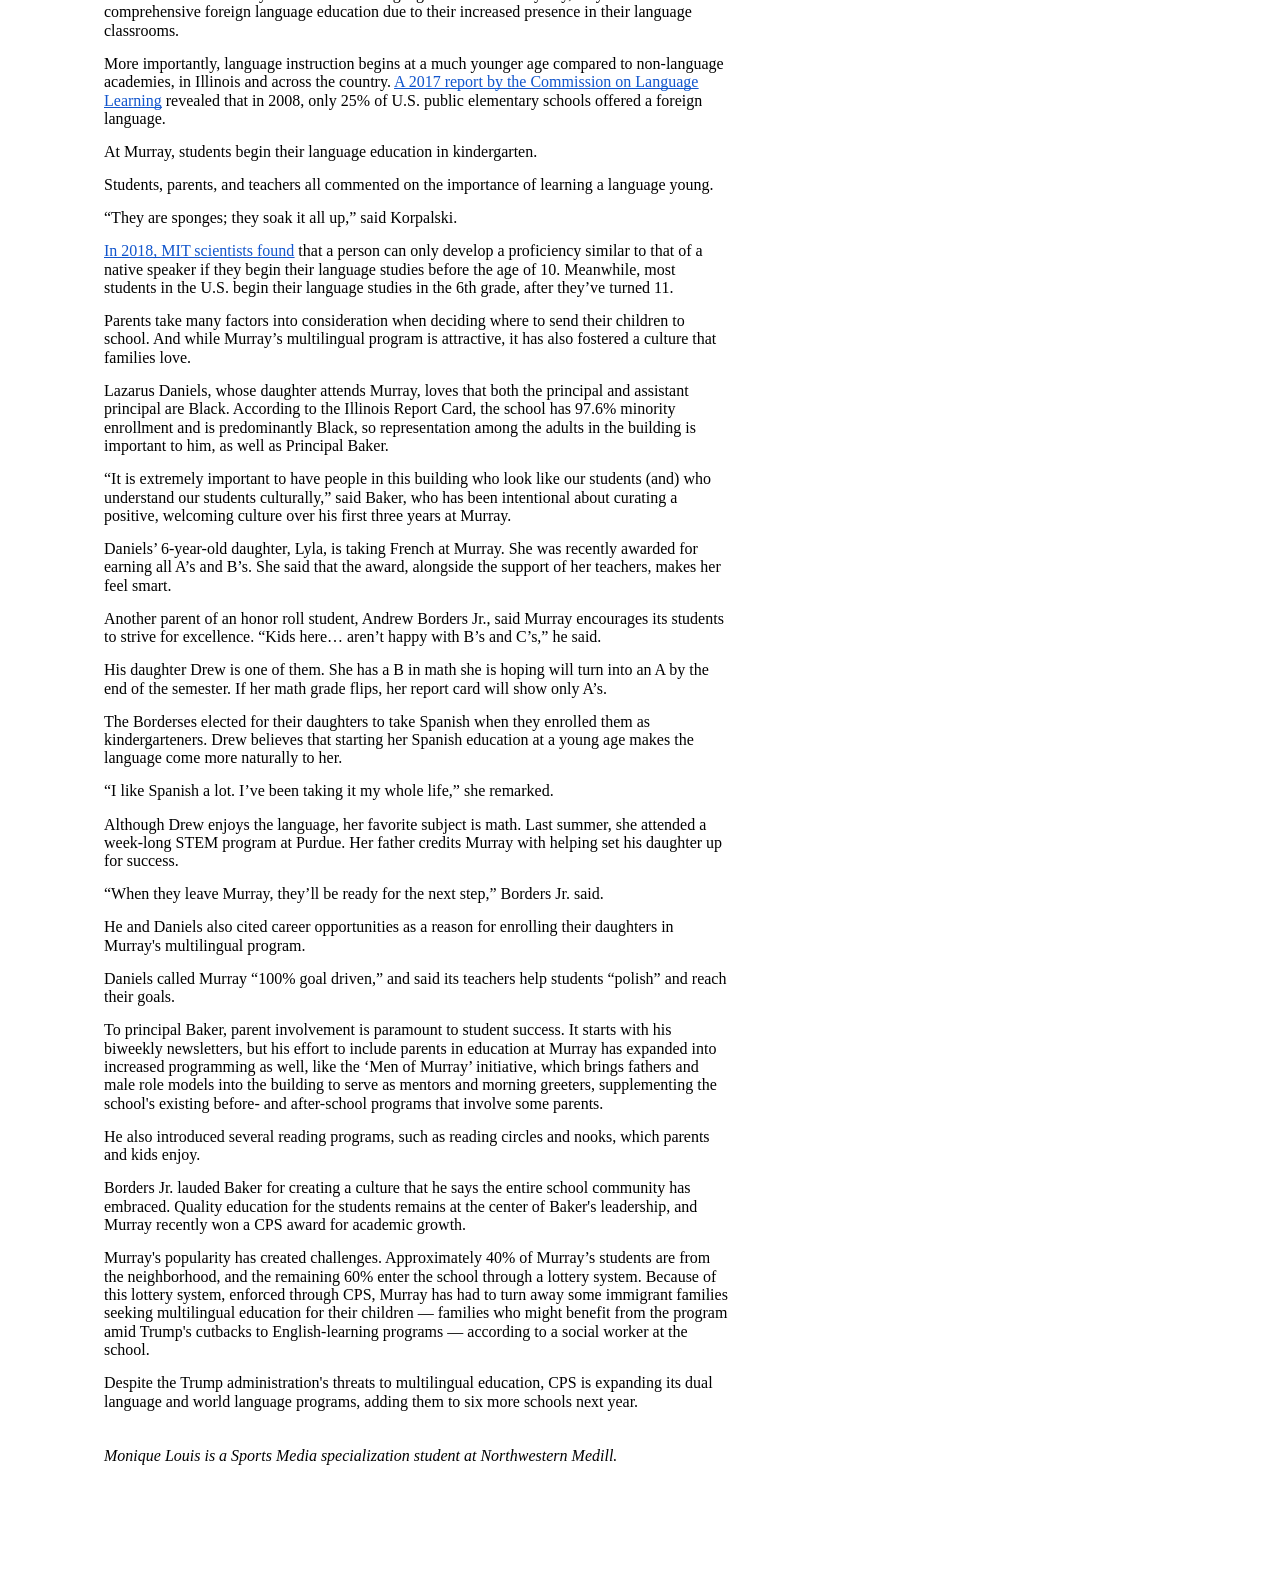
<file: samples/murray-profile/WebsiteMurrayAcademyProfile.docx.html>
<html><head><meta content="text/html; charset=UTF-8" http-equiv="content-type"><style type="text/css">.lst-kix_list_2-6>li:before{content:"-  "}.lst-kix_list_2-7>li:before{content:"-  "}ul.lst-kix_list_1-0{list-style-type:none}.lst-kix_list_2-4>li:before{content:"-  "}.lst-kix_list_2-5>li:before{content:"-  "}.lst-kix_list_2-8>li:before{content:"-  "}ul.lst-kix_list_2-8{list-style-type:none}ul.lst-kix_list_1-3{list-style-type:none}ul.lst-kix_list_2-2{list-style-type:none}.lst-kix_list_1-0>li:before{content:"-  "}ul.lst-kix_list_1-4{list-style-type:none}ul.lst-kix_list_2-3{list-style-type:none}ul.lst-kix_list_1-1{list-style-type:none}ul.lst-kix_list_2-0{list-style-type:none}ul.lst-kix_list_1-2{list-style-type:none}ul.lst-kix_list_2-1{list-style-type:none}ul.lst-kix_list_1-7{list-style-type:none}ul.lst-kix_list_2-6{list-style-type:none}.lst-kix_list_1-1>li:before{content:"-  "}.lst-kix_list_1-2>li:before{content:"-  "}ul.lst-kix_list_1-8{list-style-type:none}ul.lst-kix_list_2-7{list-style-type:none}ul.lst-kix_list_1-5{list-style-type:none}ul.lst-kix_list_2-4{list-style-type:none}ul.lst-kix_list_1-6{list-style-type:none}ul.lst-kix_list_2-5{list-style-type:none}.lst-kix_list_1-3>li:before{content:"-  "}.lst-kix_list_1-4>li:before{content:"-  "}.lst-kix_list_1-7>li:before{content:"-  "}.lst-kix_list_1-5>li:before{content:"-  "}.lst-kix_list_1-6>li:before{content:"-  "}.lst-kix_list_2-0>li:before{content:"-  "}.lst-kix_list_2-1>li:before{content:"-  "}.lst-kix_list_1-8>li:before{content:"-  "}.lst-kix_list_2-2>li:before{content:"-  "}.lst-kix_list_2-3>li:before{content:"-  "}ol{margin:0;padding:0}table td,table th{padding:0}.c7{color:#000000;font-weight:700;text-decoration:none;vertical-align:baseline;font-size:12pt;font-family:"Georgia";font-style:normal}.c5{color:#000000;font-weight:400;text-decoration:none;vertical-align:baseline;font-size:12pt;font-family:"Georgia";font-style:italic}.c2{-webkit-text-decoration-skip:none;color:#1155cc;font-weight:400;text-decoration:underline;text-decoration-skip-ink:none;font-size:12pt;font-family:"Georgia"}.c0{color:#000000;font-weight:400;text-decoration:none;vertical-align:baseline;font-size:12pt;font-family:"Georgia";font-style:normal}.c1{padding-top:0pt;padding-bottom:0pt;line-height:1.1500000000000001;orphans:2;widows:2;text-align:left}.c10{padding-top:0pt;padding-bottom:0pt;line-height:2.0;orphans:2;widows:2;text-align:left}.c9{padding-top:0pt;padding-bottom:0pt;line-height:1.1500000000000001;orphans:2;widows:2;text-align:center}.c8{background-color:#ffffff;max-width:468pt;padding:72pt 72pt 72pt 72pt}.c6{font-size:12pt;font-weight:400;font-family:"Georgia"}.c4{color:inherit;text-decoration:inherit}.c3{height:11pt}.title{padding-top:0pt;color:#000000;font-size:26pt;padding-bottom:3pt;font-family:"Arial";line-height:1.1500000000000001;page-break-after:avoid;orphans:2;widows:2;text-align:left}.subtitle{padding-top:0pt;color:#666666;font-size:15pt;padding-bottom:16pt;font-family:"Arial";line-height:1.1500000000000001;page-break-after:avoid;orphans:2;widows:2;text-align:left}li{color:#000000;font-size:11pt;font-family:"Arial"}p{margin:0;color:#000000;font-size:11pt;font-family:"Arial"}h1{padding-top:20pt;color:#000000;font-size:20pt;padding-bottom:6pt;font-family:"Arial";line-height:1.1500000000000001;page-break-after:avoid;orphans:2;widows:2;text-align:left}h2{padding-top:18pt;color:#000000;font-size:16pt;padding-bottom:6pt;font-family:"Arial";line-height:1.1500000000000001;page-break-after:avoid;orphans:2;widows:2;text-align:left}h3{padding-top:16pt;color:#434343;font-size:14pt;padding-bottom:4pt;font-family:"Arial";line-height:1.1500000000000001;page-break-after:avoid;orphans:2;widows:2;text-align:left}h4{padding-top:14pt;color:#666666;font-size:12pt;padding-bottom:4pt;font-family:"Arial";line-height:1.1500000000000001;page-break-after:avoid;orphans:2;widows:2;text-align:left}h5{padding-top:12pt;color:#666666;font-size:11pt;padding-bottom:4pt;font-family:"Arial";line-height:1.1500000000000001;page-break-after:avoid;orphans:2;widows:2;text-align:left}h6{padding-top:12pt;color:#666666;font-size:11pt;padding-bottom:4pt;font-family:"Arial";line-height:1.1500000000000001;page-break-after:avoid;font-style:italic;orphans:2;widows:2;text-align:left}</style></head><body class="c8 doc-content"><p class="c9"><span class="c7">Murray Language Academy Proves Value of Language Learning Amid Federal Rollbacks</span></p><p class="c1 c3"><span class="c0"></span></p><p class="c1"><span class="c0">By Monique Louis</span></p><p class="c1 c3"><span class="c0"></span></p><p class="c1"><span class="c0">When parents walk the halls at Murray Language Academy, math and English lessons echo from the first-floor classrooms. Climb the stairs to the second floor, and the sounds shift &mdash; instructions are spoken in Spanish, French, or Mandarin.</span></p><p class="c1 c3"><span class="c0"></span></p><p class="c1"><span class="c0">&ldquo;I walked past the French class, and kindergarteners are speaking and recognizing words and talking back to the teacher (in French),&rdquo; said Andrew Borders Jr., a parent of a sixth grader at the school. &ldquo;It&rsquo;s mindblowing.&rdquo;</span></p><p class="c1 c3"><span class="c0"></span></p><p class="c1"><span class="c0">Murray Language Academy is kindergarten through eighth grade and offers instruction in three languages. Each student leaves Murray having learned either Spanish, French or Mandarin, which they choose when they enroll at the school. Murray is part of the Chicago Public School (CPS) system. </span></p><p class="c1 c3"><span class="c0"></span></p><p class="c1"><span class="c6">On March 31, President Donald Trump signed an executive order designating English as the U.S.&rsquo;s official language. This act was one of several efforts to hinder world language education, particularly to English language learners, </span><span class="c2"><a class="c4" href="https://www.google.com/url?q=https://www.edweek.org/teaching-learning/trump-admin-quietly-rescinds-guidance-on-english-learners-rights/2025/08&amp;sa=D&amp;source=editors&amp;ust=1772656336373664&amp;usg=AOvVaw0j_BNWzW5NATqJ4Ah9wN5r">according to EducationWeek</a></span><span class="c0">, an education-centered nonprofit newspaper. The organization reported that the Trump administration gutted the English language learning sect of the Department of Education and rescinded funding to English learning programs across the nation. </span></p><p class="c1 c3"><span class="c0"></span></p><p class="c1"><span class="c0">At a time when multi-lingual education is being targeted and discouraged at the highest level, Murray&rsquo;s &mdash; and CPS&rsquo;s &mdash; commitment to multilingual education offers a model for how language learning can build not just academic skills, but empathy and cultural understanding.</span></p><p class="c1 c3"><span class="c0"></span></p><p class="c1"><span class="c0">Melissa Korpalski, who has taught French at Murray for 13 years, estimates that only one third of her students are deeply passionate about learning a foreign language. But she posits that students develop other valuable and important skills &mdash; and create meaningful opportunities &mdash; from their multilingual education. </span></p><p class="c1 c3"><span class="c0"></span></p><p class="c1"><span class="c0">&ldquo;It reinforces concepts in English and helps them become better writers and speakers in English,&quot; she started, &ldquo;but it also instills a sense of empathy in students.&rdquo;</span></p><p class="c1 c3"><span class="c0"></span></p><p class="c1"><span class="c6">Korpalski&rsquo;s instincts about how multilingual education benefits her students are backed by </span><span class="c2"><a class="c4" href="https://www.google.com/url?q=https://pmc.ncbi.nlm.nih.gov/articles/PMC5662126/&amp;sa=D&amp;source=editors&amp;ust=1772656336374969&amp;usg=AOvVaw0-pdA8F5P4b6RihiQunKr9">a 2018 study published in the Foreign Language Annals</a></span><span class="c0">, which shows that learning multiple languages at a young age sharpens children&rsquo;s problem-solving skills. Learning two languages at once does not confuse a child; rather, it engages them further, enhancing their ability to ignore irrelevant information and can even reinforce their understanding of English grammar. </span></p><p class="c1 c3"><span class="c0"></span></p><p class="c1 c3"><span class="c0"></span></p><p class="c1"><span class="c0">Korpalski also highlighted that being multilingual &ldquo;improves career possibilities.&rdquo; She pointed to herself as an example as someone who is employed because of her ability to speak and teach in two languages. </span></p><p class="c1 c3"><span class="c0"></span></p><p class="c1"><span class="c0">Murray&rsquo;s Mandarin teacher, Maggie Ma, made this observation as well, saying, &ldquo;I am a beneficiary of being bilingual.&rdquo; Ma was born in China, and was able to move and teach in the United States because of her bilingual education. </span></p><p class="c1 c3"><span class="c0"></span></p><p class="c1"><span class="c0">While the increased cognitive abilities in children is a strong benefit of bilingual learning, Korpalski&rsquo;s emphasis on building empathy in her students is a larger focus at Murray Academy. </span></p><p class="c1 c3"><span class="c0"></span></p><p class="c1"><span class="c0">Ma, a Chinese immigrant, has been teaching at Murray for three years. She sees herself as &ldquo;a bridge between two languages and cultures.&rdquo; </span></p><p class="c1 c3"><span class="c0"></span></p><p class="c1"><span class="c0">This vision of fostering cross-cultural understanding reflects the school&#39;s broader mission. </span></p><p class="c1 c3"><span class="c0"></span></p><p class="c1"><span class="c0">&ldquo;Building empathetic people is exposing them to different types of people,&rdquo; said principal Harrison Baker, who joined Murray three years ago. &ldquo;If we can start identifying the similarities between us, that allows individuals to become more empathetic&hellip;. That foundation grows with them.&rdquo;</span></p><p class="c1 c3"><span class="c0"></span></p><p class="c1"><span class="c6">Research supports Baker&rsquo;s observations:</span><span class="c2"><a class="c4" href="https://www.google.com/url?q=https://pmc.ncbi.nlm.nih.gov/articles/PMC5662126/&amp;sa=D&amp;source=editors&amp;ust=1772656336376849&amp;usg=AOvVaw3Okdz2HDXktO8NSxejuf9Z">&nbsp;the aforementioned study</a></span><span class="c0">&nbsp;also found that multilingual students have a heightened cultural understanding, an increased empathy and cultural awareness, and reduced xenophobia through exposure to other cultures. </span></p><p class="c1 c3"><span class="c0"></span></p><p class="c1"><span class="c0">&ldquo;They are very curious about other countries, other cultures,&rdquo; Korpalski said. She explained that learning another language requires vulnerability. And through struggle and misunderstanding, students grow, thus deepening their &ldquo;sense of empathy for others who are (also) experiencing that.&rdquo;</span></p><p class="c1 c3"><span class="c0"></span></p><p class="c1"><span class="c0">CPS has three models of language learning programs: Dual Language Education (DLE), Foreign Language Exploratory Program (FLEX) and Foreign Language in Elementary Schools (FLES). The latter two programs pertain to CPS&rsquo;s World Language Program. </span></p><p class="c1 c3"><span class="c0"></span></p><p class="c1"><span class="c0">CPS has 45 DLE schools, 234 FLEX schools and just four FLES schools. Murray is one of the four FLES programs in the city. </span></p><p class="c1 c3"><span class="c0"></span></p><p class="c1"><span class="c0">The distinction between the FLEX and FLES curriculums is the number of minutes dedicated to language learning. In the FLEX programs, students receive 120 minutes or fewer of foreign language instruction per week, whereas the FLES program mandates that students receive more than 120 minutes of foreign language instruction each week. </span></p><p class="c1 c3"><span class="c0"></span></p><p class="c1"><span class="c0">While students at Murray do not see their language instructors every day, they receive a more comprehensive foreign language education due to their increased presence in their language classrooms. </span></p><p class="c1 c3"><span class="c0"></span></p><p class="c1"><span class="c6">More importantly, language instruction begins at a much younger age compared to non-language academies, in Illinois and across the country. </span><span class="c2"><a class="c4" href="https://www.google.com/url?q=https://www.amacad.org/sites/default/files/publication/downloads/Commission-on-Language-Learning_Americas-Languages.pdf&amp;sa=D&amp;source=editors&amp;ust=1772656336378653&amp;usg=AOvVaw3fGxtYwsZsZyKn_tHvg2V1">A 2017 report by the Commission on Language Learning</a></span><span class="c0">&nbsp;revealed that in 2008, only 25% of U.S. public elementary schools offered a foreign language. </span></p><p class="c1 c3"><span class="c0"></span></p><p class="c1"><span class="c0">At Murray, students begin their language education in kindergarten. </span></p><p class="c1 c3"><span class="c0"></span></p><p class="c1"><span class="c0">Students, parents, and teachers all commented on the importance of learning a language young. </span></p><p class="c1 c3"><span class="c0"></span></p><p class="c1"><span class="c0">&ldquo;They are sponges; they soak it all up,&rdquo; said Korpalski. </span></p><p class="c1 c3"><span class="c0"></span></p><p class="c1"><span class="c2"><a class="c4" href="https://www.google.com/url?q=https://news.mit.edu/2018/cognitive-scientists-define-critical-period-learning-language-0501&amp;sa=D&amp;source=editors&amp;ust=1772656336379271&amp;usg=AOvVaw2QUVE0zBHhbJJbCnwTTnwe">In 2018, MIT scientists found</a></span><span class="c0">&nbsp;that a person can only develop a proficiency similar to that of a native speaker if they begin their language studies before the age of 10. Meanwhile, most students in the U.S. begin their language studies in the 6th grade, after they&rsquo;ve turned 11. </span></p><p class="c1 c3"><span class="c0"></span></p><p class="c1"><span class="c0">Parents take many factors into consideration when deciding where to send their children to school. And while Murray&rsquo;s multilingual program is attractive, it has also fostered a culture that families love. </span></p><p class="c1 c3"><span class="c0"></span></p><p class="c1"><span class="c0">Lazarus Daniels, whose daughter attends Murray, loves that both the principal and assistant principal are Black. According to the Illinois Report Card, the school has 97.6% minority enrollment and is predominantly Black, so representation among the adults in the building is important to him, as well as Principal Baker.</span></p><p class="c1 c3"><span class="c0"></span></p><p class="c1"><span class="c0">&ldquo;It is extremely important to have people in this building who look like our students (and) who understand our students culturally,&rdquo; said Baker, who has been intentional about curating a positive, welcoming culture over his first three years at Murray.</span></p><p class="c1 c3"><span class="c0"></span></p><p class="c1"><span class="c0">Daniels&rsquo; 6-year-old daughter, Lyla, is taking French at Murray. She was recently awarded for earning all A&rsquo;s and B&rsquo;s. She said that the award, alongside the support of her teachers, makes her feel smart.</span></p><p class="c1 c3"><span class="c0"></span></p><p class="c1"><span class="c0">Another parent of an honor roll student, Andrew Borders Jr., said Murray encourages its students to strive for excellence. &ldquo;Kids here&hellip; aren&rsquo;t happy with B&rsquo;s and C&rsquo;s,&rdquo; he said. </span></p><p class="c1 c3"><span class="c0"></span></p><p class="c1"><span class="c0">His daughter Drew is one of them. She has a B in math she is hoping will turn into an A by the end of the semester. If her math grade flips, her report card will show only A&rsquo;s. &nbsp; </span></p><p class="c1 c3"><span class="c0"></span></p><p class="c1"><span class="c0">The Borderses elected for their daughters to take Spanish when they enrolled them as kindergarteners. Drew believes that starting her Spanish education at a young age makes the language come more naturally to her. </span></p><p class="c1 c3"><span class="c0"></span></p><p class="c1"><span class="c0">&ldquo;I like Spanish a lot. I&rsquo;ve been taking it my whole life,&rdquo; she remarked. </span></p><p class="c1 c3"><span class="c0"></span></p><p class="c1"><span class="c0">Although Drew enjoys the language, her favorite subject is math. Last summer, she attended a week-long STEM program at Purdue. Her father credits Murray with helping set his daughter up for success.</span></p><p class="c1 c3"><span class="c0"></span></p><p class="c1"><span class="c0">&ldquo;When they leave Murray, they&rsquo;ll be ready for the next step,&rdquo; Borders Jr. said. </span></p><p class="c1 c3"><span class="c0"></span></p><p class="c1"><span class="c0">He and Daniels also cited career opportunities as a reason for enrolling their daughters in Murray&#39;s multilingual program. </span></p><p class="c1 c3"><span class="c0"></span></p><p class="c1"><span class="c0">Daniels called Murray &ldquo;100% goal driven,&rdquo; and said its teachers help students &ldquo;polish&rdquo; and reach their goals. </span></p><p class="c1 c3"><span class="c0"></span></p><p class="c1"><span class="c0">To principal Baker, parent involvement is paramount to student success. It starts with his biweekly newsletters, but his effort to include parents in education at Murray has expanded into increased programming as well, like the &lsquo;Men of Murray&rsquo; initiative, which brings fathers and male role models into the building to serve as mentors and morning greeters, supplementing the school&#39;s existing before- and after-school programs that involve some parents. </span></p><p class="c1 c3"><span class="c0"></span></p><p class="c1"><span class="c0">He also introduced several reading programs, such as reading circles and nooks, which parents and kids enjoy.</span></p><p class="c1 c3"><span class="c0"></span></p><p class="c1"><span class="c0">Borders Jr. lauded Baker for creating a culture that he says the entire school community has embraced. Quality education for the students remains at the center of Baker&#39;s leadership, and Murray recently won a CPS award for academic growth. </span></p><p class="c1 c3"><span class="c0"></span></p><p class="c1"><span class="c0">Murray&#39;s popularity has created challenges. Approximately 40% of Murray&rsquo;s students are from the neighborhood, and the remaining 60% enter the school through a lottery system. Because of this lottery system, enforced through CPS, Murray has had to turn away some immigrant families seeking multilingual education for their children &mdash; families who might benefit from the program amid Trump&#39;s cutbacks to English-learning programs &mdash; according to a social worker at the school. </span></p><p class="c1 c3"><span class="c0"></span></p><p class="c1"><span class="c0">Despite the Trump administration&#39;s threats to multilingual education, CPS is expanding its dual language and world language programs, adding them to six more schools next year. </span></p><p class="c1 c3"><span class="c0"></span></p><p class="c10 c3"><span class="c0"></span></p><p class="c10"><span class="c5">Monique Louis is a Sports Media specialization student at Northwestern Medill. </span></p><p class="c1 c3"><span class="c0"></span></p></body></html>
</file>
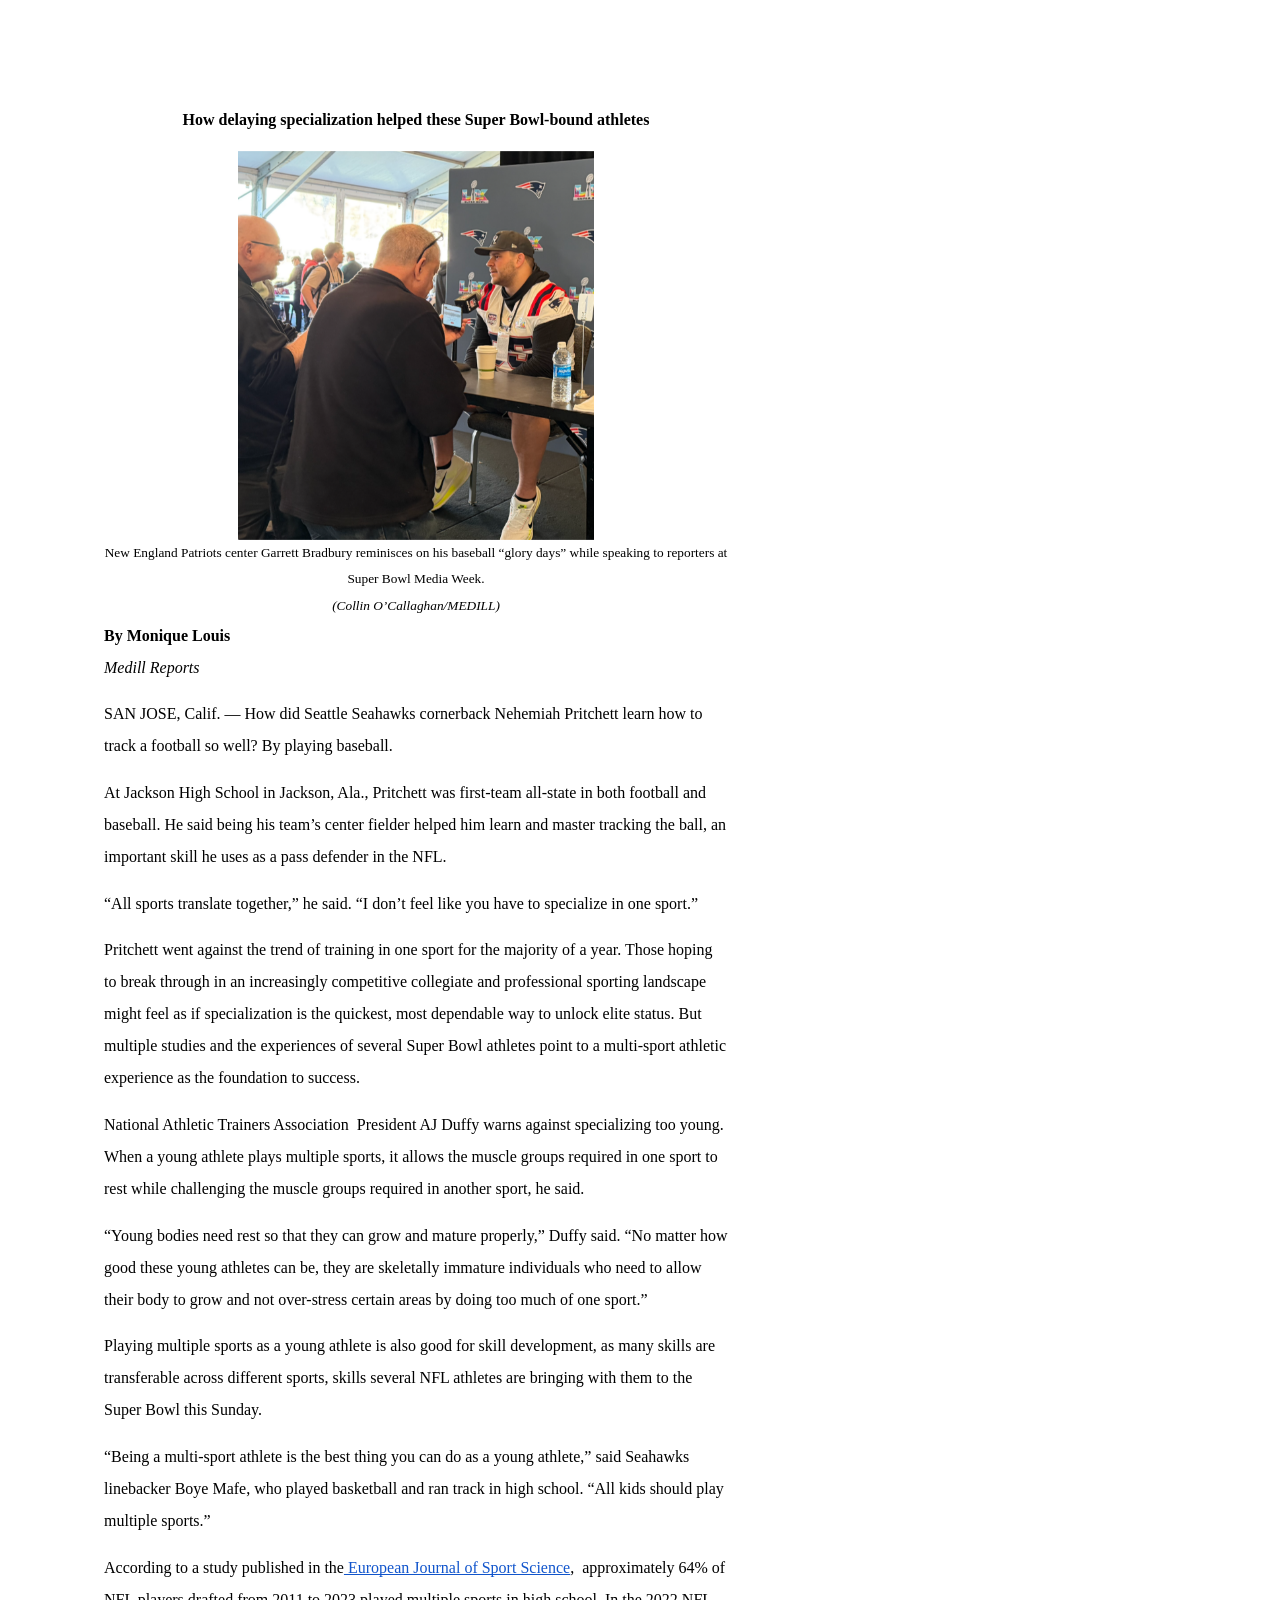
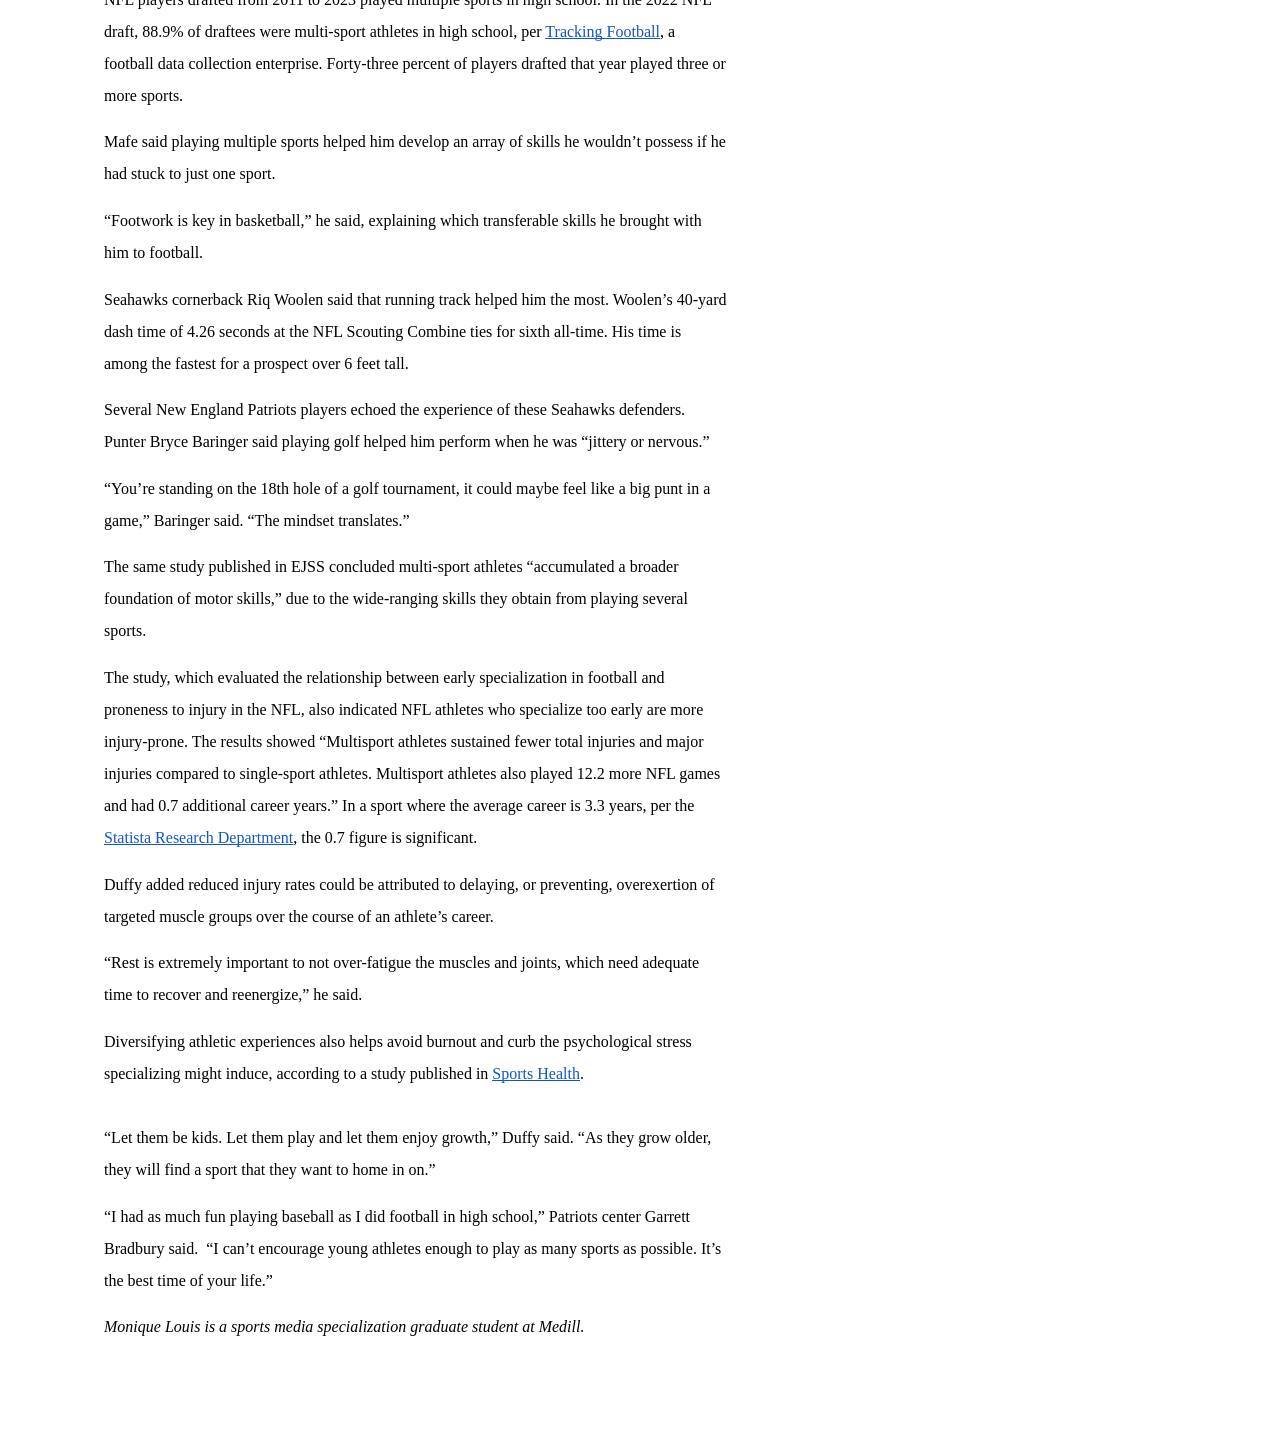
<file: samples/NFL STORY/NFLSTORY.html>
<html><head><meta content="text/html; charset=UTF-8" http-equiv="content-type"><style type="text/css">ol.lst-kix_tdfo2zoex7z6-2.start{counter-reset:lst-ctn-kix_tdfo2zoex7z6-2 0}.lst-kix_tdfo2zoex7z6-7>li{counter-increment:lst-ctn-kix_tdfo2zoex7z6-7}ul.lst-kix_hmkmf6oelmx1-1{list-style-type:none}ul.lst-kix_hmkmf6oelmx1-0{list-style-type:none}ul.lst-kix_hmkmf6oelmx1-3{list-style-type:none}ul.lst-kix_hmkmf6oelmx1-2{list-style-type:none}.lst-kix_tdfo2zoex7z6-6>li{counter-increment:lst-ctn-kix_tdfo2zoex7z6-6}ul.lst-kix_hmkmf6oelmx1-5{list-style-type:none}ul.lst-kix_hmkmf6oelmx1-4{list-style-type:none}ul.lst-kix_hmkmf6oelmx1-7{list-style-type:none}.lst-kix_e7wxqbay91e3-8>li{counter-increment:lst-ctn-kix_e7wxqbay91e3-8}ul.lst-kix_hmkmf6oelmx1-6{list-style-type:none}ul.lst-kix_hmkmf6oelmx1-8{list-style-type:none}.lst-kix_tdfo2zoex7z6-5>li{counter-increment:lst-ctn-kix_tdfo2zoex7z6-5}ol.lst-kix_tdfo2zoex7z6-8.start{counter-reset:lst-ctn-kix_tdfo2zoex7z6-8 0}ul.lst-kix_btkmc2f939x0-4{list-style-type:none}ul.lst-kix_btkmc2f939x0-3{list-style-type:none}ol.lst-kix_e7wxqbay91e3-1.start{counter-reset:lst-ctn-kix_e7wxqbay91e3-1 0}ul.lst-kix_btkmc2f939x0-2{list-style-type:none}ul.lst-kix_btkmc2f939x0-1{list-style-type:none}ul.lst-kix_btkmc2f939x0-0{list-style-type:none}.lst-kix_btkmc2f939x0-0>li:before{content:"-  "}.lst-kix_e7wxqbay91e3-0>li{counter-increment:lst-ctn-kix_e7wxqbay91e3-0}ul.lst-kix_btkmc2f939x0-8{list-style-type:none}ol.lst-kix_tdfo2zoex7z6-5.start{counter-reset:lst-ctn-kix_tdfo2zoex7z6-5 0}.lst-kix_tdfo2zoex7z6-8>li{counter-increment:lst-ctn-kix_tdfo2zoex7z6-8}ul.lst-kix_btkmc2f939x0-7{list-style-type:none}ul.lst-kix_btkmc2f939x0-6{list-style-type:none}ul.lst-kix_btkmc2f939x0-5{list-style-type:none}ol.lst-kix_e7wxqbay91e3-4.start{counter-reset:lst-ctn-kix_e7wxqbay91e3-4 0}.lst-kix_tdfo2zoex7z6-0>li:before{content:"" counter(lst-ctn-kix_tdfo2zoex7z6-0,decimal) ". "}.lst-kix_tdfo2zoex7z6-4>li{counter-increment:lst-ctn-kix_tdfo2zoex7z6-4}.lst-kix_tdfo2zoex7z6-1>li:before{content:"" counter(lst-ctn-kix_tdfo2zoex7z6-1,lower-latin) ". "}.lst-kix_e7wxqbay91e3-7>li{counter-increment:lst-ctn-kix_e7wxqbay91e3-7}.lst-kix_tdfo2zoex7z6-4>li:before{content:"" counter(lst-ctn-kix_tdfo2zoex7z6-4,lower-latin) ". "}ol.lst-kix_tdfo2zoex7z6-4.start{counter-reset:lst-ctn-kix_tdfo2zoex7z6-4 0}.lst-kix_tdfo2zoex7z6-2>li:before{content:"" counter(lst-ctn-kix_tdfo2zoex7z6-2,lower-roman) ". "}.lst-kix_tdfo2zoex7z6-6>li:before{content:"" counter(lst-ctn-kix_tdfo2zoex7z6-6,decimal) ". "}.lst-kix_tdfo2zoex7z6-3>li:before{content:"" counter(lst-ctn-kix_tdfo2zoex7z6-3,decimal) ". "}.lst-kix_tdfo2zoex7z6-7>li:before{content:"" counter(lst-ctn-kix_tdfo2zoex7z6-7,lower-latin) ". "}.lst-kix_e7wxqbay91e3-1>li{counter-increment:lst-ctn-kix_e7wxqbay91e3-1}.lst-kix_tdfo2zoex7z6-5>li:before{content:"" counter(lst-ctn-kix_tdfo2zoex7z6-5,lower-roman) ". "}.lst-kix_tdfo2zoex7z6-8>li:before{content:"" counter(lst-ctn-kix_tdfo2zoex7z6-8,lower-roman) ". "}ol.lst-kix_tdfo2zoex7z6-3.start{counter-reset:lst-ctn-kix_tdfo2zoex7z6-3 0}.lst-kix_tdfo2zoex7z6-1>li{counter-increment:lst-ctn-kix_tdfo2zoex7z6-1}ol.lst-kix_e7wxqbay91e3-3.start{counter-reset:lst-ctn-kix_e7wxqbay91e3-3 0}ol.lst-kix_tdfo2zoex7z6-4{list-style-type:none}ol.lst-kix_tdfo2zoex7z6-3{list-style-type:none}ol.lst-kix_tdfo2zoex7z6-2{list-style-type:none}ol.lst-kix_tdfo2zoex7z6-1{list-style-type:none}ol.lst-kix_tdfo2zoex7z6-0{list-style-type:none}ol.lst-kix_e7wxqbay91e3-0{list-style-type:none}ol.lst-kix_e7wxqbay91e3-4{list-style-type:none}ol.lst-kix_e7wxqbay91e3-3{list-style-type:none}ol.lst-kix_e7wxqbay91e3-2{list-style-type:none}ol.lst-kix_e7wxqbay91e3-1{list-style-type:none}.lst-kix_e7wxqbay91e3-4>li{counter-increment:lst-ctn-kix_e7wxqbay91e3-4}ol.lst-kix_e7wxqbay91e3-2.start{counter-reset:lst-ctn-kix_e7wxqbay91e3-2 0}ol.lst-kix_tdfo2zoex7z6-6.start{counter-reset:lst-ctn-kix_tdfo2zoex7z6-6 0}.lst-kix_hmkmf6oelmx1-8>li:before{content:"+  "}.lst-kix_tdfo2zoex7z6-0>li{counter-increment:lst-ctn-kix_tdfo2zoex7z6-0}ol.lst-kix_tdfo2zoex7z6-8{list-style-type:none}ol.lst-kix_tdfo2zoex7z6-7{list-style-type:none}ol.lst-kix_tdfo2zoex7z6-6{list-style-type:none}.lst-kix_hmkmf6oelmx1-7>li:before{content:"+  "}ol.lst-kix_tdfo2zoex7z6-5{list-style-type:none}ol.lst-kix_tdfo2zoex7z6-1.start{counter-reset:lst-ctn-kix_tdfo2zoex7z6-1 0}ul.lst-kix_6n7za0yur9p1-0{list-style-type:none}.lst-kix_tdfo2zoex7z6-2>li{counter-increment:lst-ctn-kix_tdfo2zoex7z6-2}ul.lst-kix_6n7za0yur9p1-1{list-style-type:none}ul.lst-kix_6n7za0yur9p1-2{list-style-type:none}.lst-kix_hmkmf6oelmx1-4>li:before{content:"+  "}.lst-kix_hmkmf6oelmx1-6>li:before{content:"+  "}.lst-kix_hmkmf6oelmx1-5>li:before{content:"+  "}.lst-kix_hmkmf6oelmx1-2>li:before{content:"+  "}ol.lst-kix_e7wxqbay91e3-5.start{counter-reset:lst-ctn-kix_e7wxqbay91e3-5 0}.lst-kix_hmkmf6oelmx1-3>li:before{content:"+  "}.lst-kix_hmkmf6oelmx1-1>li:before{content:"+  "}ul.lst-kix_6n7za0yur9p1-7{list-style-type:none}.lst-kix_e7wxqbay91e3-6>li{counter-increment:lst-ctn-kix_e7wxqbay91e3-6}ul.lst-kix_6n7za0yur9p1-8{list-style-type:none}ol.lst-kix_e7wxqbay91e3-8.start{counter-reset:lst-ctn-kix_e7wxqbay91e3-8 0}.lst-kix_hmkmf6oelmx1-0>li:before{content:"+  "}ul.lst-kix_6n7za0yur9p1-3{list-style-type:none}ul.lst-kix_6n7za0yur9p1-4{list-style-type:none}ul.lst-kix_6n7za0yur9p1-5{list-style-type:none}ul.lst-kix_6n7za0yur9p1-6{list-style-type:none}.lst-kix_e7wxqbay91e3-3>li{counter-increment:lst-ctn-kix_e7wxqbay91e3-3}.lst-kix_btkmc2f939x0-2>li:before{content:"-  "}.lst-kix_e7wxqbay91e3-6>li:before{content:"" counter(lst-ctn-kix_e7wxqbay91e3-6,decimal) ". "}.lst-kix_6n7za0yur9p1-0>li:before{content:"-  "}.lst-kix_e7wxqbay91e3-5>li:before{content:"" counter(lst-ctn-kix_e7wxqbay91e3-5,lower-roman) ". "}.lst-kix_e7wxqbay91e3-7>li:before{content:"" counter(lst-ctn-kix_e7wxqbay91e3-7,lower-latin) ". "}ol.lst-kix_tdfo2zoex7z6-7.start{counter-reset:lst-ctn-kix_tdfo2zoex7z6-7 0}.lst-kix_btkmc2f939x0-4>li:before{content:"-  "}.lst-kix_e7wxqbay91e3-4>li:before{content:"" counter(lst-ctn-kix_e7wxqbay91e3-4,lower-latin) ". "}.lst-kix_e7wxqbay91e3-8>li:before{content:"" counter(lst-ctn-kix_e7wxqbay91e3-8,lower-roman) ". "}.lst-kix_6n7za0yur9p1-2>li:before{content:"-  "}ol.lst-kix_tdfo2zoex7z6-0.start{counter-reset:lst-ctn-kix_tdfo2zoex7z6-0 0}.lst-kix_btkmc2f939x0-5>li:before{content:"-  "}.lst-kix_btkmc2f939x0-1>li:before{content:"-  "}.lst-kix_6n7za0yur9p1-3>li:before{content:"-  "}.lst-kix_6n7za0yur9p1-4>li:before{content:"-  "}.lst-kix_6n7za0yur9p1-5>li:before{content:"-  "}.lst-kix_btkmc2f939x0-3>li:before{content:"-  "}.lst-kix_6n7za0yur9p1-7>li:before{content:"-  "}.lst-kix_6n7za0yur9p1-8>li:before{content:"-  "}ol.lst-kix_e7wxqbay91e3-7.start{counter-reset:lst-ctn-kix_e7wxqbay91e3-7 0}.lst-kix_btkmc2f939x0-8>li:before{content:"-  "}.lst-kix_e7wxqbay91e3-0>li:before{content:"" counter(lst-ctn-kix_e7wxqbay91e3-0,decimal) ". "}.lst-kix_6n7za0yur9p1-6>li:before{content:"-  "}.lst-kix_btkmc2f939x0-6>li:before{content:"-  "}.lst-kix_e7wxqbay91e3-2>li:before{content:"" counter(lst-ctn-kix_e7wxqbay91e3-2,lower-roman) ". "}.lst-kix_e7wxqbay91e3-1>li:before{content:"" counter(lst-ctn-kix_e7wxqbay91e3-1,lower-latin) ". "}.lst-kix_e7wxqbay91e3-3>li:before{content:"" counter(lst-ctn-kix_e7wxqbay91e3-3,decimal) ". "}.lst-kix_tdfo2zoex7z6-3>li{counter-increment:lst-ctn-kix_tdfo2zoex7z6-3}.lst-kix_btkmc2f939x0-7>li:before{content:"-  "}.lst-kix_e7wxqbay91e3-2>li{counter-increment:lst-ctn-kix_e7wxqbay91e3-2}.lst-kix_e7wxqbay91e3-5>li{counter-increment:lst-ctn-kix_e7wxqbay91e3-5}ol.lst-kix_e7wxqbay91e3-8{list-style-type:none}ol.lst-kix_e7wxqbay91e3-7{list-style-type:none}ol.lst-kix_e7wxqbay91e3-6{list-style-type:none}ol.lst-kix_e7wxqbay91e3-5{list-style-type:none}ol.lst-kix_e7wxqbay91e3-0.start{counter-reset:lst-ctn-kix_e7wxqbay91e3-0 0}ol.lst-kix_e7wxqbay91e3-6.start{counter-reset:lst-ctn-kix_e7wxqbay91e3-6 0}.lst-kix_6n7za0yur9p1-1>li:before{content:"-  "}ol{margin:0;padding:0}table td,table th{padding:0}.c4{color:#000000;font-weight:400;text-decoration:none;vertical-align:baseline;font-size:10pt;font-family:"Georgia";font-style:italic}.c9{padding-top:0pt;padding-bottom:0pt;line-height:2.0;orphans:2;widows:2;text-align:center}.c0{padding-top:0pt;padding-bottom:0pt;line-height:2.0;orphans:2;widows:2;text-align:left}.c2{color:#000000;text-decoration:none;vertical-align:baseline;font-style:normal}.c6{-webkit-text-decoration-skip:none;color:#1155cc;text-decoration:underline;text-decoration-skip-ink:none}.c7{font-size:12pt;font-weight:700;font-family:"Georgia"}.c12{color:#000000;text-decoration:none;vertical-align:baseline}.c11{font-weight:400;font-size:10pt;font-family:"Georgia"}.c8{background-color:#ffffff;max-width:468pt;padding:72pt 72pt 72pt 72pt}.c1{font-size:12pt;font-weight:400;font-family:"Georgia"}.c5{color:inherit;text-decoration:inherit}.c3{height:11pt}.c10{font-style:italic}.title{padding-top:0pt;color:#000000;font-size:26pt;padding-bottom:3pt;font-family:"Arial";line-height:1.15;page-break-after:avoid;orphans:2;widows:2;text-align:left}.subtitle{padding-top:0pt;color:#666666;font-size:15pt;padding-bottom:16pt;font-family:"Arial";line-height:1.15;page-break-after:avoid;orphans:2;widows:2;text-align:left}li{color:#000000;font-size:11pt;font-family:"Arial"}p{margin:0;color:#000000;font-size:11pt;font-family:"Arial"}h1{padding-top:20pt;color:#000000;font-size:20pt;padding-bottom:6pt;font-family:"Arial";line-height:1.15;page-break-after:avoid;orphans:2;widows:2;text-align:left}h2{padding-top:18pt;color:#000000;font-size:16pt;padding-bottom:6pt;font-family:"Arial";line-height:1.15;page-break-after:avoid;orphans:2;widows:2;text-align:left}h3{padding-top:16pt;color:#434343;font-size:14pt;padding-bottom:4pt;font-family:"Arial";line-height:1.15;page-break-after:avoid;orphans:2;widows:2;text-align:left}h4{padding-top:14pt;color:#666666;font-size:12pt;padding-bottom:4pt;font-family:"Arial";line-height:1.15;page-break-after:avoid;orphans:2;widows:2;text-align:left}h5{padding-top:12pt;color:#666666;font-size:11pt;padding-bottom:4pt;font-family:"Arial";line-height:1.15;page-break-after:avoid;orphans:2;widows:2;text-align:left}h6{padding-top:12pt;color:#666666;font-size:11pt;padding-bottom:4pt;font-family:"Arial";line-height:1.15;page-break-after:avoid;font-style:italic;orphans:2;widows:2;text-align:left}</style></head><body class="c8 doc-content"><p class="c9"><span class="c2 c7">How delaying specialization helped these Super Bowl-bound athletes</span></p><p class="c0 c3"><span class="c1 c10 c12"></span></p><p class="c9"><span style="overflow: hidden; display: inline-block; margin: 0.00px 0.00px; border: 0.00px solid #000000; transform: rotate(0.00rad) translateZ(0px); -webkit-transform: rotate(0.00rad) translateZ(0px); width: 356.00px; height: 389.00px;"><img alt="" src="images/image1.png" style="width: 624.00px; height: 389.00px; margin-left: 0.00px; margin-top: 0.00px; transform: rotate(0.00rad) translateZ(0px); -webkit-transform: rotate(0.00rad) translateZ(0px);" title=""></span></p><p class="c9"><span class="c11">New England Patriots center Garrett Bradbury reminisces on his baseball &ldquo;glory days&rdquo; while speaking to reporters at Super Bowl Media Week. </span></p><p class="c9"><span class="c11 c10">(Collin O&rsquo;Callaghan/MEDILL)</span></p><p class="c0"><span class="c7">By Monique Louis</span><span class="c7"><br></span><span class="c1 c10">Medill Reports</span></p><p class="c0 c3"><span class="c2 c1"></span></p><p class="c0"><span class="c1">SAN </span><span class="c1">JOSE, Calif. &mdash; How did Seattle Seahawks cornerback Nehemiah Pritchett learn how to track a football so well? By playing base</span><span class="c1">ball. </span></p><p class="c0 c3"><span class="c2 c1"></span></p><p class="c0"><span class="c2 c1">At Jackson High School in Jackson, Ala., Pritchett was first-team all-state in both football and baseball. He said being his team&rsquo;s center fielder helped him learn and master tracking the ball, an important skill he uses as a pass defender in the NFL. </span></p><p class="c0 c3"><span class="c2 c1"></span></p><p class="c0"><span class="c2 c1">&ldquo;All sports translate together,&rdquo; he said. &ldquo;I don&rsquo;t feel like you have to specialize in one sport.&rdquo;</span></p><p class="c0 c3"><span class="c2 c1"></span></p><p class="c0"><span class="c2 c1">Pritchett went against the trend of training in one sport for the majority of a year. Those hoping to break through in an increasingly competitive collegiate and professional sporting landscape might feel as if specialization is the quickest, most dependable way to unlock elite status. But multiple studies and the experiences of several Super Bowl athletes point to a multi-sport athletic experience as the foundation to success.</span></p><p class="c0 c3"><span class="c2 c1"></span></p><p class="c0"><span class="c1">National Athletic Trainers Association &nbsp;President </span><span class="c1">AJ</span><span class="c1">&nbsp;Duffy warns against specializing too young. When a young athlete plays multiple sports, it allows the muscle groups required in one sport to rest while challenging the muscle groups required in another spor</span><span class="c1">t, he said.</span><span class="c1 c2">&nbsp;&nbsp;&nbsp;&nbsp;&nbsp;&nbsp;&nbsp;&nbsp;</span></p><p class="c0 c3"><span class="c2 c1"></span></p><p class="c0"><span class="c2 c1">&ldquo;Young bodies need rest so that they can grow and mature properly,&rdquo; Duffy said. &ldquo;No matter how good these young athletes can be, they are skeletally immature individuals who need to allow their body to grow and not over-stress certain areas by doing too much of one sport.&rdquo; </span></p><p class="c0 c3"><span class="c2 c1"></span></p><p class="c0"><span class="c2 c1">Playing multiple sports as a young athlete is also good for skill development, as many skills are transferable across different sports, skills several NFL athletes are bringing with them to the Super Bowl this Sunday. </span></p><p class="c0 c3"><span class="c2 c1"></span></p><p class="c0"><span class="c1">&ldquo;Being a multi-sport athlete is the best thing you can do as a young athlete,&rdquo; said Seahawks lineba</span><span class="c1">cker Boye Maf</span><span class="c2 c1">e, who played basketball and ran track in high school. &ldquo;All kids should play multiple sports.&rdquo; </span></p><p class="c0 c3"><span class="c2 c1"></span></p><p class="c0"><span class="c1">According to a study published in the</span><span class="c1 c6"><a class="c5" href="https://www.google.com/url?q=https://pmc.ncbi.nlm.nih.gov/articles/PMC12795778/&amp;sa=D&amp;source=editors&amp;ust=1772566843735272&amp;usg=AOvVaw2DufqovLemb6eUssPyQtZP">&nbsp;European Journal of Sport Science</a></span><span class="c1">, &nbsp;approximately 64% of NFL players drafted from 2011 to 2023 played multiple sports in high school. In the 2022 NFL draft, 88.9% of draftees were multi-sport athletes in high school, per </span><span class="c6 c1"><a class="c5" href="https://www.google.com/url?q=https://www.trackingfootball.com/blog/tracking-football-2022-nfl-draft/&amp;sa=D&amp;source=editors&amp;ust=1772566843735736&amp;usg=AOvVaw0uzk1cnf7S2TwwTj6H9fR8">Tracking Football</a></span><span class="c2 c1">, a football data collection enterprise. Forty-three percent of players drafted that year played three or more sports. </span></p><p class="c0 c3"><span class="c2 c1"></span></p><p class="c0"><span class="c2 c1">Mafe said playing multiple sports helped him develop an array of skills he wouldn&rsquo;t possess if he had stuck to just one sport. </span></p><p class="c0 c3"><span class="c2 c1"></span></p><p class="c0"><span class="c1">&ldquo;Footwork is key in basketball,&rdquo; h</span><span class="c1">e said, explaining which transferable skills he brought with him to football. </span></p><p class="c0 c3"><span class="c2 c1"></span></p><p class="c0"><span class="c1">Seahawks cornerback Riq Woolen said that running track helped him the most. Woolen&rsquo;s 40-yard dash time of 4.26 seconds at the NFL Scouting Combine </span><span class="c1">ties for sixth</span><span class="c1">&nbsp;all-time. </span><span class="c1">His time</span><span class="c1">&nbsp;is among the fastest for a prospect over 6 feet tall. </span></p><p class="c0 c3"><span class="c2 c1"></span></p><p class="c0"><span class="c1">Several New England Patriots players echoed the experience of these Seahawks defenders. Punter </span><span class="c1">Bryce Baringer</span><span class="c2 c1">&nbsp;said playing golf helped him perform when he was &ldquo;jittery or nervous.&rdquo;</span></p><p class="c0 c3"><span class="c2 c1"></span></p><p class="c0"><span class="c2 c1">&ldquo;You&rsquo;re standing on the 18th hole of a golf tournament, it could maybe feel like a big punt in a game,&rdquo; Baringer said. &ldquo;The mindset translates.&rdquo;</span></p><p class="c0 c3"><span class="c2 c1"></span></p><p class="c0"><span class="c1">The </span><span class="c1">same</span><span class="c1">&nbsp;study published in </span><span class="c1">EJSS </span><span class="c2 c1">concluded multi-sport athletes &ldquo;accumulated a broader foundation of motor skills,&rdquo; due to the wide-ranging skills they obtain from playing several sports. </span></p><p class="c0 c3"><span class="c2 c1"></span></p><p class="c0"><span class="c1">The study, which evaluated the relationship between early specialization in football and proneness to injury in the NFL, also indicated NFL athletes who specialize too early are more injury-prone. The results showed &ldquo;Multisport athletes sustained fewer total injuries and major injuries compared to single&#8208;sport athletes. Multisport athletes also played 12.2 more NFL games and had 0.7 additional career years.&rdquo; In a sport where the average career is 3.3 years, per the </span><span class="c6 c1"><a class="c5" href="https://www.google.com/url?q=https://www.statista.com/statistics/240102/average-player-career-length-in-the-national-football-league/?srsltid%3DAfmBOorMv9AdzGIXsuMnVE5OkQNzQZZfd3Z6OXY8lytrN0f_7_oeinlG&amp;sa=D&amp;source=editors&amp;ust=1772566843739276&amp;usg=AOvVaw2QWZtb7H6EW-sBjlUxs15D">Statista Research Department</a></span><span class="c2 c1">, the 0.7 figure is significant. </span></p><p class="c0 c3"><span class="c2 c1"></span></p><p class="c0"><span class="c2 c1">Duffy added reduced injury rates could be attributed to delaying, or preventing, overexertion of targeted muscle groups over the course of an athlete&rsquo;s career.</span></p><p class="c0 c3"><span class="c2 c1"></span></p><p class="c0"><span class="c1">&ldquo;Rest is extremely important to not over-fatigue the muscles and joints, which need adequate time to recover and reenergize</span><span class="c2 c1">,&rdquo; he said.</span></p><p class="c0 c3"><span class="c2 c1"></span></p><p class="c0"><span class="c1">Diversifying athletic experiences also helps avoid burnout and curb the psychological stress specializing might induce, according to a study published in </span><span class="c6 c1"><a class="c5" href="https://www.google.com/url?q=https://pmc.ncbi.nlm.nih.gov/articles/PMC3658407/&amp;sa=D&amp;source=editors&amp;ust=1772566843740411&amp;usg=AOvVaw34mcsFUtE9t41eWh4uDQ3s">Sports Health</a></span><span class="c2 c1">. </span></p><p class="c0"><span class="c2 c1">&nbsp;</span></p><p class="c0"><span class="c2 c1">&ldquo;Let them be kids. Let them play and let them enjoy growth,&rdquo; Duffy said. &ldquo;As they grow older, they will find a sport that they want to home in on.&rdquo;</span></p><p class="c0 c3"><span class="c2 c1"></span></p><p class="c0"><span class="c1">&ldquo;I had as much fun playing baseball as I did football in high school,&rdquo; Patriots center Garrett Bradbury said. &nbsp;</span><span class="c1">&ldquo;I can&rsquo;t encourage young athletes enough to play as many sports as possible. It&rsquo;s the best time of your life.&rdquo;</span></p><p class="c0 c3"><span class="c2 c1"></span></p><p class="c0"><span class="c12 c1 c10">Monique Louis is a sports media specialization graduate student at Medill.</span></p></body></html>
</file>
